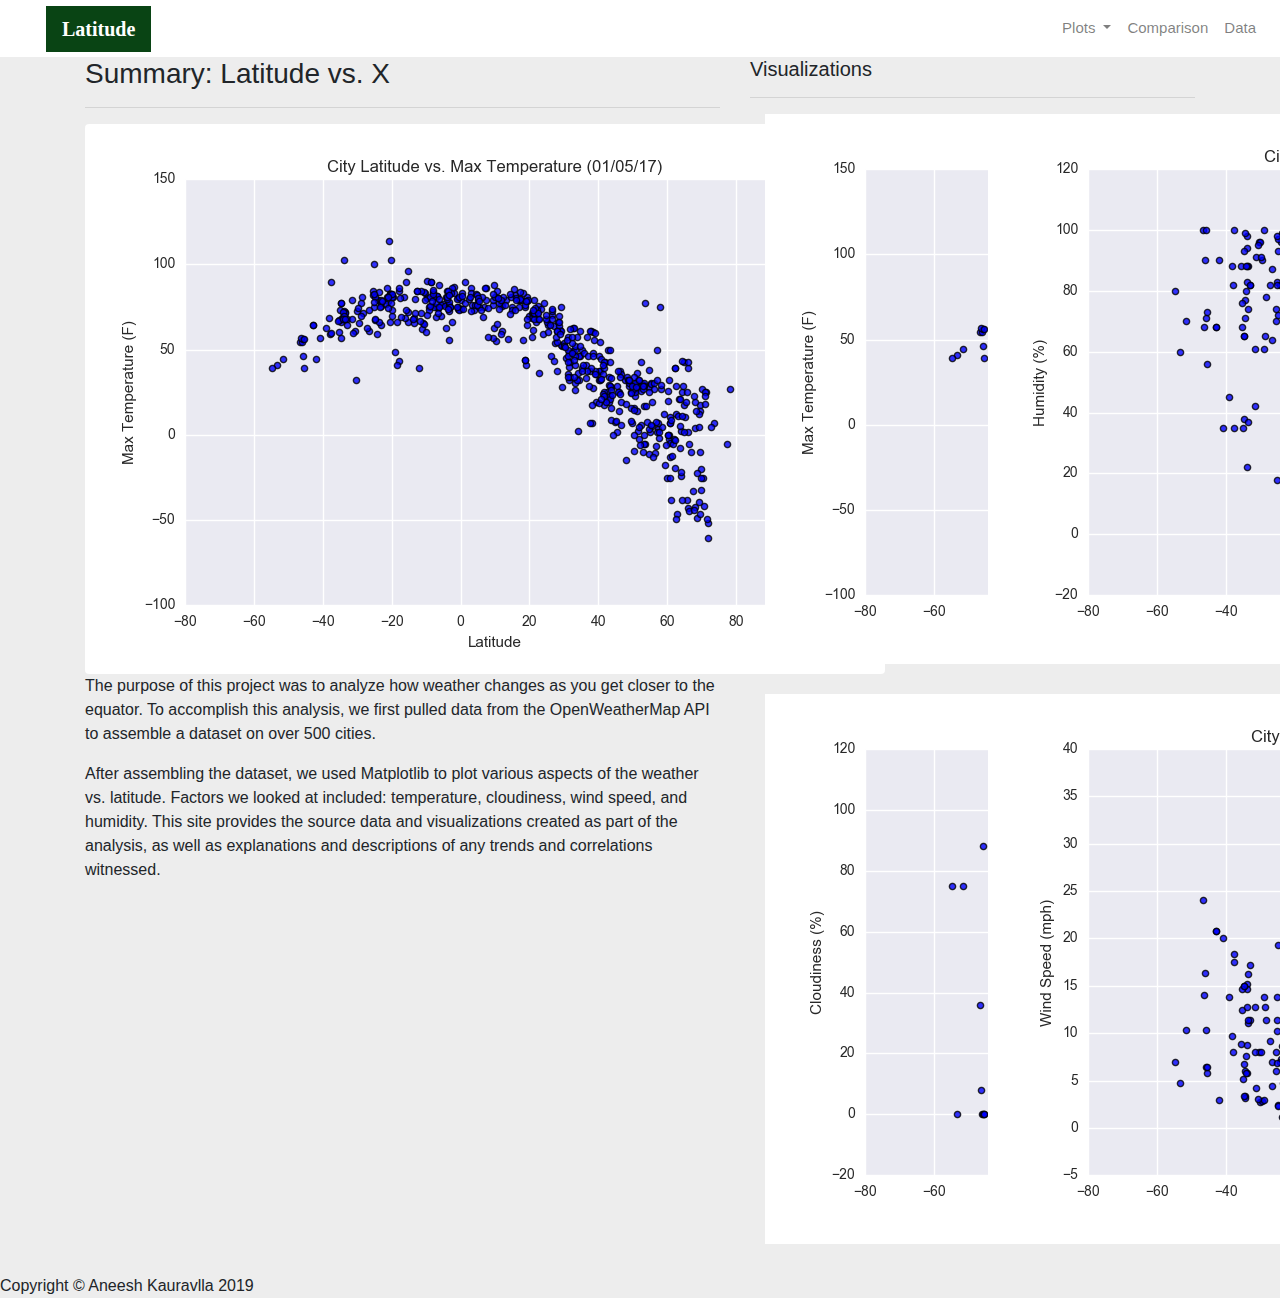
<file: index.html>
<!DOCTYPE html>
<html>

<head>
  <meta charset="utf-8" />
  <meta http-equiv="X-UA-Compatible" content="IE=edge">
  <title>Bootstrap Visualization Dashboard</title>
  <meta name="viewport" content="width=device-width, initial-scale=1">

  <!-- Bootstrap & CSS Links -->
  <link rel="stylesheet" href="https://maxcdn.bootstrapcdn.com/bootstrap/4.0.0/css/bootstrap.min.css" integrity="sha384-Gn5384xqQ1aoWXA+058RXPxPg6fy4IWvTNh0E263XmFcJlSAwiGgFAW/dAiS6JXm"
    crossorigin="anonymous">

  <link rel="stylesheet" type="text/css" href="style.css">

</head>

<body>
  <!-- Nav -->
  <div class="navigation">
    <nav class="navbar navbar-expand-lg navbar-light">
      <a class="navbar-brand" style="background-color: #094414;" href="index.html">Latitude</a>
      <button class="navbar-toggler  border border-white" type="button" data-toggle="collapse" data-target="#navbarNavDropdown"
        aria-controls="navbarNavDropdown" aria-expanded="false" aria-label="Toggle navigation">
        <span class="navbar-toggler-icon"></span>
      </button>
      <div class="collapse navbar-collapse" id="navbarNavDropdown">
        <ul class="navbar-nav ml-auto">
          <li class="nav-item dropdown">
            <a class="nav-link dropdown-toggle" href="#" id="navbarDropdownMenuLink" data-toggle="dropdown"
              aria-haspopup="true" aria-expanded="false">
              Plots
            </a>
            <div class="dropdown-menu" aria-labelledby="navbarDropdownMenuLink">
              <a class="dropdown-item" href="Max_temp.html">Max Temperature</a>
              <a class="dropdown-item" href="humidity.html">Humidity</a>
              <a class="dropdown-item" href="cloudiness.html">Cloudiness</a>
              <a class="dropdown-item" href="wind_speed.html">Wind Speed</a>
            </div>
          </li>
          <li class="nav-item">
            <a class="nav-link" href="comparisons.html">Comparison</a>
          </li>
          <li class="nav-item">
            <a class="nav-link" href="data.html">Data</a>
          </li>

        </ul>
      </div>
    </nav>
  </div>
  <!-- Content Section -->
  <div class="container">
    <div class="row">
      <div class="col-lg-7 col-md-12">
        <!-- Left box  -->
        <div class="box">
          <h3 class="title">Summary: Latitude vs. X</h3>
          <hr>
          <img src="Resources/assets/images/Fig1.png" class="vizualization rounded float-left" alt="Max Temperature Graph">
          <p>The purpose of this project was to analyze how weather changes as you get closer to the equator. To
            accomplish this analysis, we first pulled data from the OpenWeatherMap API to assemble a dataset on over
            500 cities.</p>
          <p>After assembling the dataset, we used Matplotlib to plot various aspects of the weather vs. latitude.
            Factors we looked at included: temperature, cloudiness, wind speed, and humidity. This site provides the
            source data and visualizations created as part of the analysis, as well as explanations and descriptions of
            any trends and correlations witnessed.</p>
        </div>
      </div>
      <div class="col-lg-5 col-md-12">
        <!-- Right Box -->
        <div class="box">
          <h5 class="title">Visualizations</h5>
          <hr>


          <div class="container">
            <div class="row" style="padding-bottom: 30px;">
              <div class="col-6">
                <a href="max_temperature.html">
                  <img class="panel" src="Resources/assets/images/Fig1.png" alt="Max Temperature Image">
                </a>
              </div>
              <div class="col-6">
                <a href="humidity.html">
                  <img class="panel" src="Resources/assets/images/Fig2.png" alt="Humidity Graph">
                </a>
              </div>
            </div>

            <div class="row" style="padding-bottom: 30px;">
              <div class="col-6">
                <a href="cloudiness.html">
                  <img class="panel" src="Resources/assets/images/Fig3.png" alt="Cloudiness Graph">
                </a>
              </div>
              <div class="col-6">
                <a href="wind_speed.html">
                  <img class="panel" src="Resources/assets/images/Fig4.png" alt="Wind Speed Graph">
                </a>
              </div>


            </div>
          </div>


        </div>
      </div>
    </div>
  </div>
  <!-- Footer -->
  <footer>
    <div class="footer">Copyright &copy; Aneesh Kauravlla 2019</div>
  </footer>

  <!-- Bootstrap JS Links -->
  <script src="https://code.jquery.com/jquery-3.2.1.slim.min.js" integrity="sha384-KJ3o2DKtIkvYIK3UENzmM7KCkRr/rE9/Qpg6aAZGJwFDMVNA/GpGFF93hXpG5KkN"
    crossorigin="anonymous"></script>
  <script src="https://cdnjs.cloudflare.com/ajax/libs/popper.js/1.12.9/umd/popper.min.js" integrity="sha384-ApNbgh9B+Y1QKtv3Rn7W3mgPxhU9K/ScQsAP7hUibX39j7fakFPskvXusvfa0b4Q"
    crossorigin="anonymous"></script>
  <script src="https://maxcdn.bootstrapcdn.com/bootstrap/4.0.0/js/bootstrap.min.js" integrity="sha384-JZR6Spejh4U02d8jOt6vLEHfe/JQGiRRSQQxSfFWpi1MquVdAyjUar5+76PVCmYl"
    crossorigin="anonymous"></script>

</body>

</html>
</file>
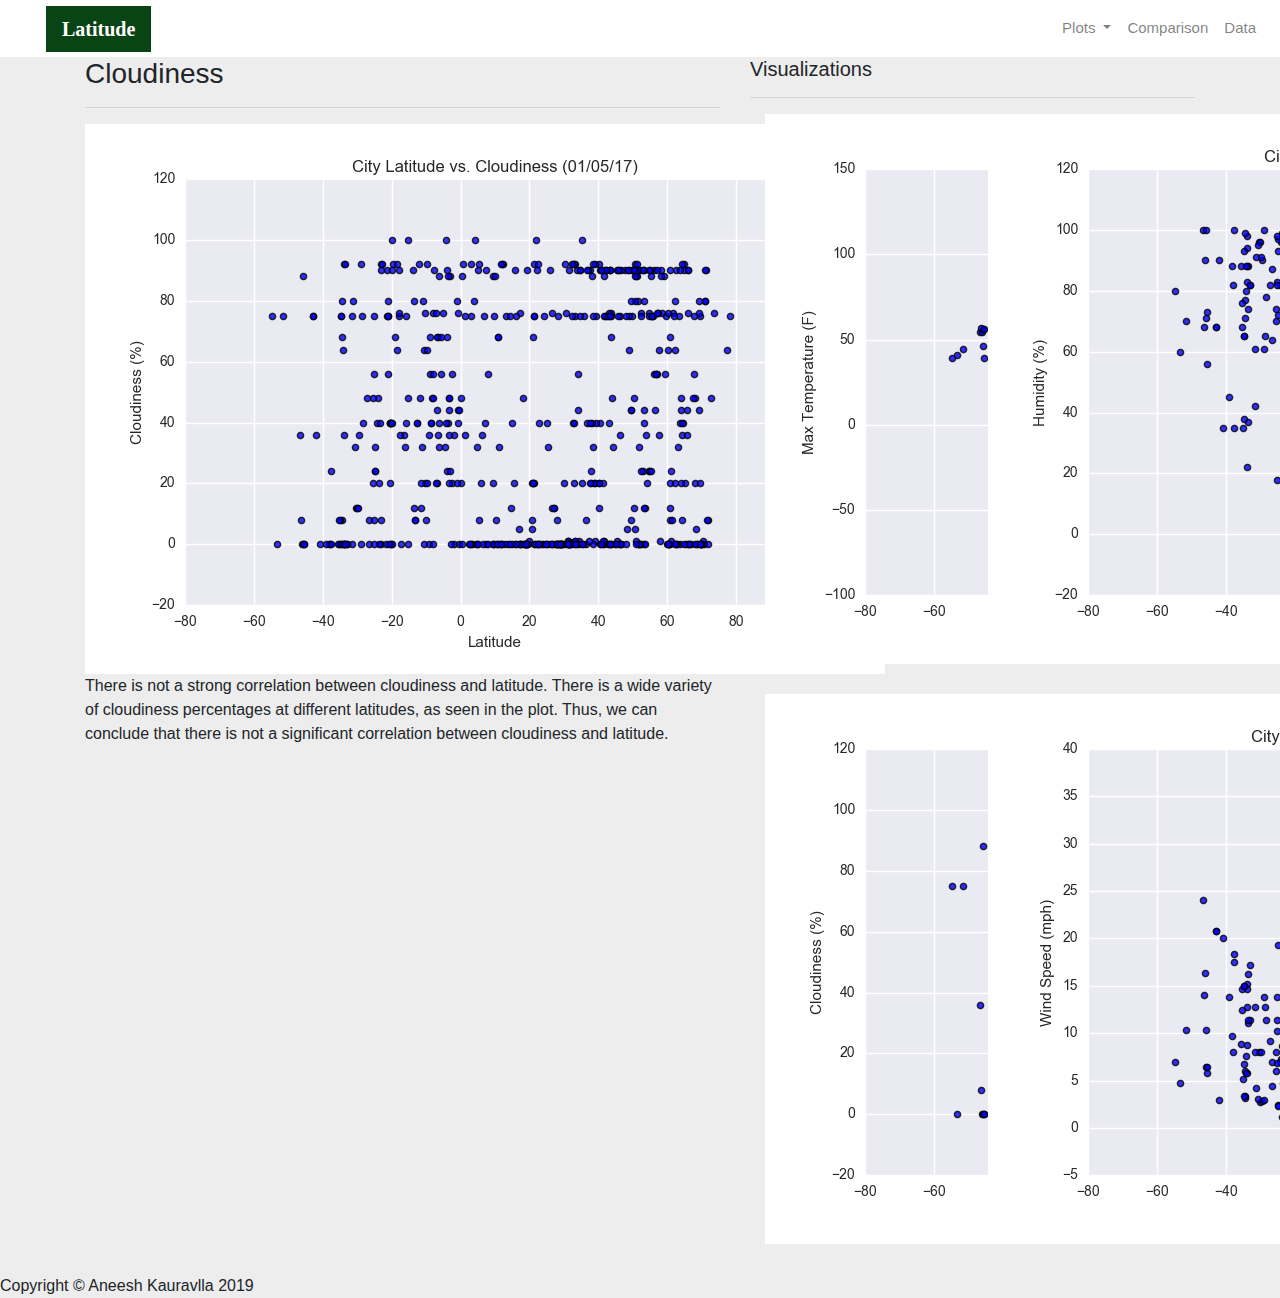
<file: cloudiness.html>
<!DOCTYPE html>
<html>

<head>
  <meta charset="utf-8" />
  <meta http-equiv="X-UA-Compatible" content="IE=edge">
  <title>Bootstrap Visualization Dashboard</title>
  <meta name="viewport" content="width=device-width, initial-scale=1">

  <!-- Bootstrap & CSS Links -->
  <link rel="stylesheet" href="https://maxcdn.bootstrapcdn.com/bootstrap/4.0.0/css/bootstrap.min.css" integrity="sha384-Gn5384xqQ1aoWXA+058RXPxPg6fy4IWvTNh0E263XmFcJlSAwiGgFAW/dAiS6JXm"
    crossorigin="anonymous">

  <link rel="stylesheet" type="text/css" href="style.css">

</head>

<body>
  <!-- Nav-->
  <div class="navigation">
    <nav class="navbar navbar-expand-lg navbar-light">
      <a class="navbar-brand" style="background-color: #094414;" href="index.html">Latitude</a>
      <button class="navbar-toggler border border-white" type="button" data-toggle="collapse" data-target="#navbarNavDropdown"
        aria-controls="navbarNavDropdown" aria-expanded="false" aria-label="Toggle navigation">
        <span class="navbar-toggler-icon"></span>
      </button>
      <div class="collapse navbar-collapse" id="navbarNavDropdown">
        <ul class="navbar-nav ml-auto">
          <li class="nav-item dropdown">
            <a class="nav-link dropdown-toggle" href="#" id="navbarDropdownMenuLink" data-toggle="dropdown"
              aria-haspopup="true" aria-expanded="false">
              Plots
            </a>
            <div class="dropdown-menu" aria-labelledby="navbarDropdownMenuLink">
              <a class="dropdown-item" href="Max_temp.html">Max Temperature</a>
              <a class="dropdown-item" href="humidity.html">Humidity</a>
              <a class="dropdown-item active" href="cloudiness.html">Cloudiness</a>
              <a class="dropdown-item" href="wind_speed.html">Wind Speed</a>
            </div>
          </li>
          <li class="nav-item">
            <a class="nav-link" href="comparisons.html">Comparison</a>
          </li>
          <li class="nav-item">
            <a class="nav-link" href="data.html">Data</a>
          </li>

        </ul>
      </div>
    </nav>
  </div>
  <!-- Content -->
  <div class="container">
    <div class="row">
      <div class="col-lg-7 col-md-12">
        <!-- Left box  -->
        <div class="box">
          <h3 class="title">Cloudiness</h3>
          <hr>
          <img src="Resources/assets/images/Fig3.png" alt="Cloudines Graph">
          <p>There is not a strong correlation between cloudiness and latitude. There is a wide variety of
            cloudiness percentages at different latitudes, as seen in the plot. Thus, we can conclude that there is not a significant
            correlation between cloudiness and latitude.</p>
        </div>
      </div>
      <div class="col-lg-5 col-md-12">
        <!-- Right Box -->
        <div class="box">
          <h5 class="title">Visualizations</h5>
          <hr>


          <div class="container">
            <div class="row" style="padding-bottom: 30px;">
              <div class="col-6">
                <a href="Max_temp.html">
                  <img class="panel" src="Resources/assets/images/Fig1.png" alt="Max Temperature Image">
                </a>
              </div>
              <div class="col-6">
                <a href="humidity.html">
                  <img class="panel" src="Resources/assets/images/Fig2.png" alt="Humidity Graph">
                </a>
              </div>
            </div>

            <div class="row" style="padding-bottom: 30px;">
              <div class="col-6">
                <a href="cloudiness.html">
                  <img class="panel active" src="Resources/assets/images/Fig3.png" alt="Cloudiness Graph">
                </a>
              </div>
              <div class="col-6">
                <a href="wind_speed.html">
                  <img class="panel" src="Resources/assets/images/Fig4.png" alt="Wind Speed Graph">
                </a>
              </div>


            </div>
          </div>


        </div>
      </div>
    </div>
  </div>
  <!-- Footer -->
  <footer>
    <div class="footer">Copyright &copy; Aneesh Kauravlla 2019</div>
  </footer>

  <!-- Bootstrap JS Link's -->
  <script src="https://code.jquery.com/jquery-3.2.1.slim.min.js" integrity="sha384-KJ3o2DKtIkvYIK3UENzmM7KCkRr/rE9/Qpg6aAZGJwFDMVNA/GpGFF93hXpG5KkN"
    crossorigin="anonymous"></script>
  <script src="https://cdnjs.cloudflare.com/ajax/libs/popper.js/1.12.9/umd/popper.min.js" integrity="sha384-ApNbgh9B+Y1QKtv3Rn7W3mgPxhU9K/ScQsAP7hUibX39j7fakFPskvXusvfa0b4Q"
    crossorigin="anonymous"></script>
  <script src="https://maxcdn.bootstrapcdn.com/bootstrap/4.0.0/js/bootstrap.min.js" integrity="sha384-JZR6Spejh4U02d8jOt6vLEHfe/JQGiRRSQQxSfFWpi1MquVdAyjUar5+76PVCmYl"
    crossorigin="anonymous"></script>

</body>

</html>
</file>
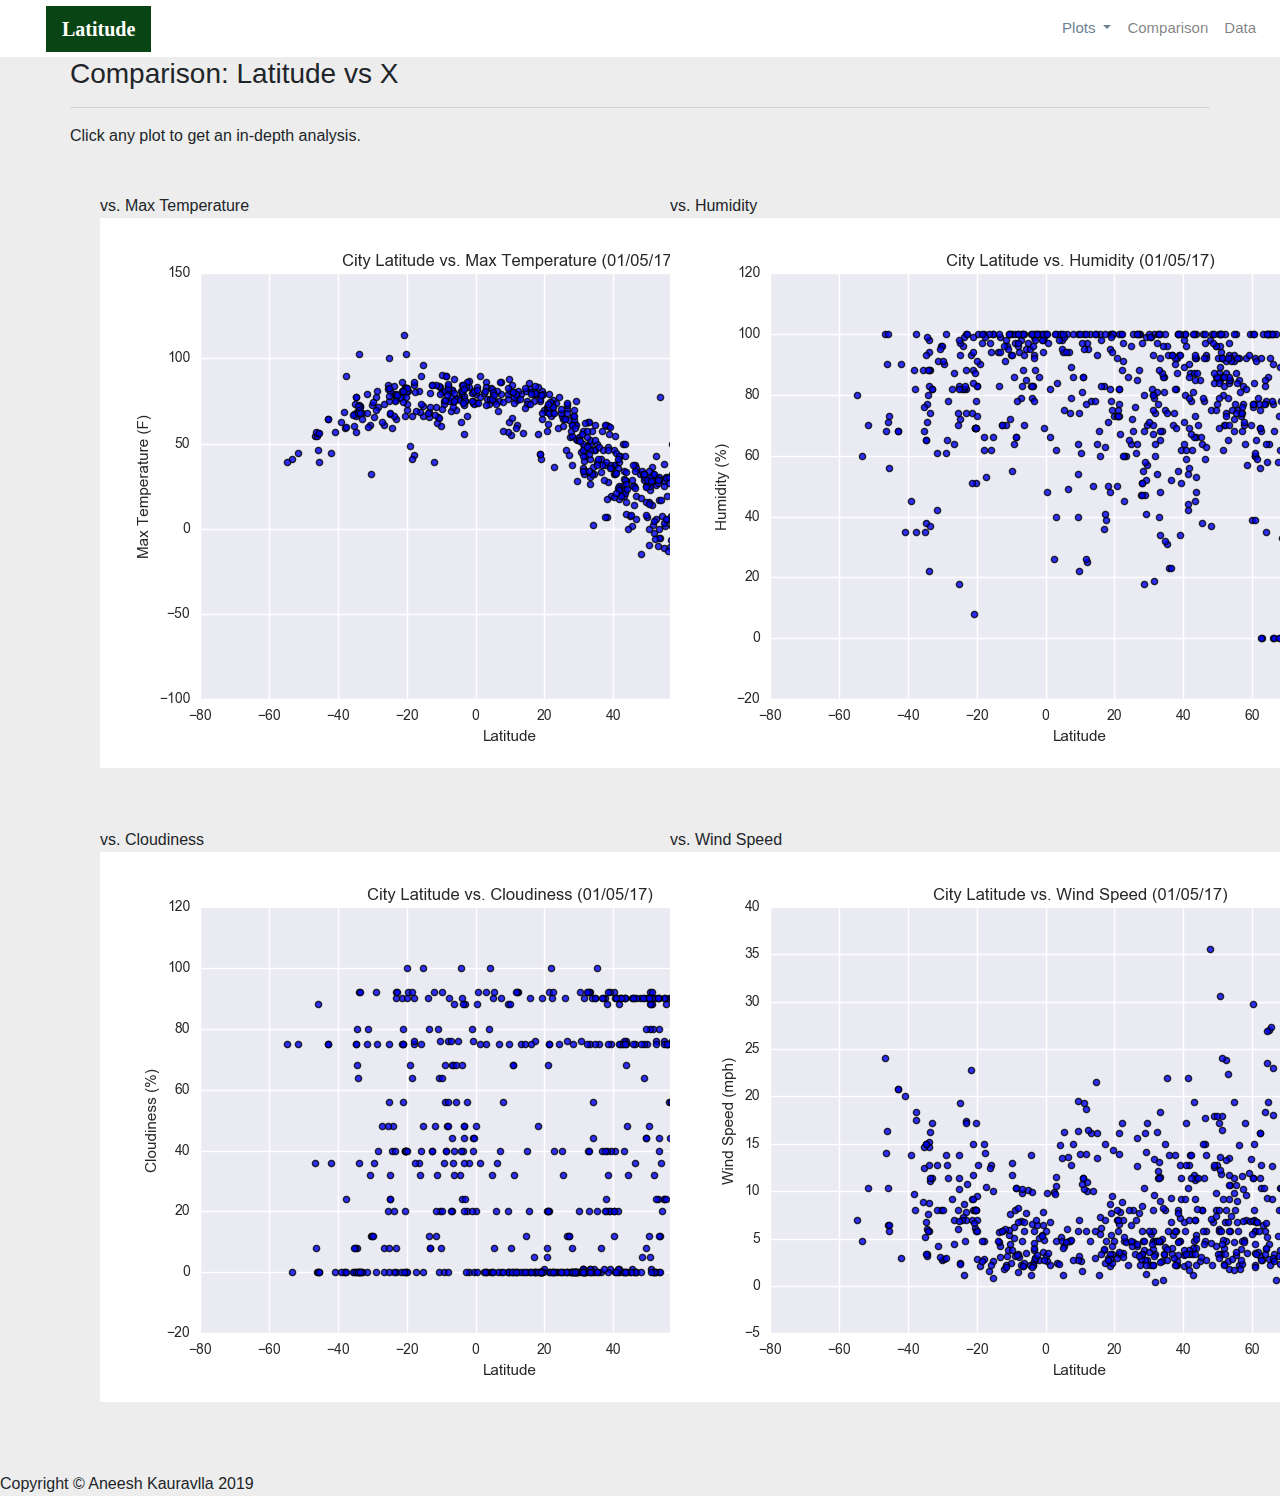
<file: comparisons.html>
<!DOCTYPE html>
<html>

<head>
  <meta charset="utf-8" />
  <meta http-equiv="X-UA-Compatible" content="IE=edge">
  <title>Bootstrap Visualization Dashboard</title>
  <meta name="viewport" content="width=device-width, initial-scale=1">

  <!-- Bootstrap & CSS Links -->
  <link rel="stylesheet" href="https://maxcdn.bootstrapcdn.com/bootstrap/4.0.0/css/bootstrap.min.css" integrity="sha384-Gn5384xqQ1aoWXA+058RXPxPg6fy4IWvTNh0E263XmFcJlSAwiGgFAW/dAiS6JXm"
    crossorigin="anonymous">
    
  <link rel="stylesheet" type="text/css" href="style.css">

</head>

<body>
  <!-- Nav -->
  <div class="navigation">
    <nav class="navbar navbar-expand-lg navbar-light">
      <a class="navbar-brand" style="background-color: #094414;" href="index.html">Latitude</a>
      <button class="navbar-toggler  border border-white" type="button" data-toggle="collapse" data-target="#navbarNavDropdown"
        aria-controls="navbarNavDropdown" aria-expanded="false" aria-label="Toggle navigation">
        <span class="navbar-toggler-icon"></span>
      </button>
      <div class="collapse navbar-collapse" id="navbarNavDropdown">
        <ul class="navbar-nav ml-auto">
          <li class="nav-item dropdown">
            <a class="nav-link dropdown-toggle" href="#" id="navbarDropdownMenuLink" data-toggle="dropdown"
              aria-haspopup="true" aria-expanded="false" style="color: #6D8092">
              Plots
            </a>
            <div class="dropdown-menu" aria-labelledby="navbarDropdownMenuLink">
              <a class="dropdown-item" href="Max_temp.html">Max Temperature</a>
              <a class="dropdown-item" href="humidity.html">Humidity</a>
              <a class="dropdown-item" href="cloudiness.html">Cloudiness</a>
              <a class="dropdown-item" href="wind_speed.html">Wind Speed</a>
            </div>
          </li>
          <li class="nav-item">
            <a class="nav-link" href="comparisons.html">Comparison</a>
          </li>
          <li class="nav-item">
            <a class="nav-link" href="data.html">Data</a>
          </li>

        </ul>
      </div>
    </nav>
  </div>
  <!-- Content -->
  <div class="container">
    <div class="row">
      <div>
        <!-- box  -->
        <div class="box">
          <h3 class="title">Comparison: Latitude vs X</h3>
          <hr>
          <p>Click any plot to get an in-depth analysis.</p>
          <div class="container" style="padding-bottom: 40px;">
            <div class="row">
              <div class="col-lg-6" style="padding: 30px;">
                <div class="title">vs. Max Temperature</div>
                <a href="Max_temp.html">
                  <img class="panel" src="Resources/assets/images/Fig1.png" alt="Max Temperature Image">
                </a>
              </div>
              <div class="col-lg-6" style="padding: 30px;">
                <div class="title">vs. Humidity</div>
                <a href="humidity.html">
                  <img class="panel" src="Resources/assets/images/Fig2.png" alt="Humidity Graph">
                </a>
              </div>
            </div>

            <div class="row">
              <div class="col-lg-6" style="padding: 30px;">
                <div class="title">vs. Cloudiness</div>
                <a href="cloudiness.html">
                  <img class="panel" src="Resources/assets/images/Fig3.png" alt="Cloudiness Graph">
                </a>

              </div>
              <div class="col-lg-6" style="padding: 30px;">
                <div class="title">vs. Wind Speed</div>
                <a href="wind_speed.html">
                  <img class="panel" src="Resources/assets/images/Fig4.png" alt="Wind Speed Graph">
                </a>
              </div>
            </div>
          </div>
        </div>
      </div>
    </div>
  </div>

  <!-- Footer -->
  <footer>
    <div class="footer">Copyright &copy; Aneesh Kauravlla 2019</div>
  </footer>

  <!-- Bootstrap JS Links -->
  <script src="https://code.jquery.com/jquery-3.2.1.slim.min.js" integrity="sha384-KJ3o2DKtIkvYIK3UENzmM7KCkRr/rE9/Qpg6aAZGJwFDMVNA/GpGFF93hXpG5KkN"
    crossorigin="anonymous"></script>
  <script src="https://cdnjs.cloudflare.com/ajax/libs/popper.js/1.12.9/umd/popper.min.js" integrity="sha384-ApNbgh9B+Y1QKtv3Rn7W3mgPxhU9K/ScQsAP7hUibX39j7fakFPskvXusvfa0b4Q"
    crossorigin="anonymous"></script>
  <script src="https://maxcdn.bootstrapcdn.com/bootstrap/4.0.0/js/bootstrap.min.js" integrity="sha384-JZR6Spejh4U02d8jOt6vLEHfe/JQGiRRSQQxSfFWpi1MquVdAyjUar5+76PVCmYl"
    crossorigin="anonymous"></script>

</body>

</html>
</file>
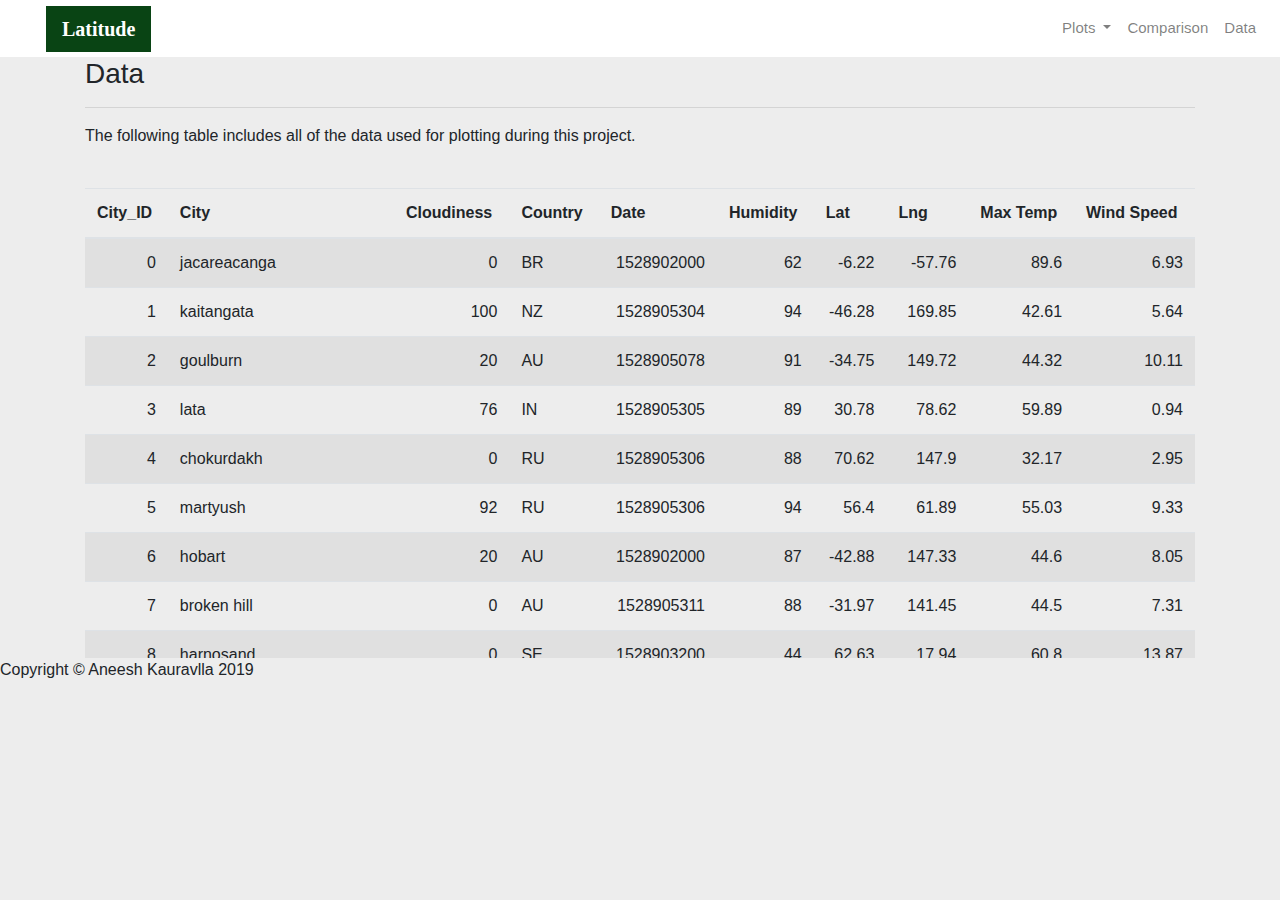
<file: data.html>
<!DOCTYPE html>
<html>

<head>
  <meta charset="utf-8" />
  <meta http-equiv="X-UA-Compatible" content="IE=edge">
  <title>Bootstrap Visualization Dashboard</title>
  <meta name="viewport" content="width=device-width, initial-scale=1">

  <!-- Bootstrap & CSS Links -->
  <link rel="stylesheet" href="https://maxcdn.bootstrapcdn.com/bootstrap/4.0.0/css/bootstrap.min.css" integrity="sha384-Gn5384xqQ1aoWXA+058RXPxPg6fy4IWvTNh0E263XmFcJlSAwiGgFAW/dAiS6JXm"
    crossorigin="anonymous">

  <link rel="stylesheet" type="text/css" href="style.css">

</head>

<body>
  <!-- Nav -->
  <div class="navigation">
    <nav class="navbar navbar-expand-lg navbar-light">
      <a class="navbar-brand" style="background-color: #094414;" href="index.html">Latitude</a>
      <button class="navbar-toggler border border-white" type="button" data-toggle="collapse" data-target="#navbarNavDropdown"
        aria-controls="navbarNavDropdown" aria-expanded="false" aria-label="Toggle navigation">
        <span class="navbar-toggler-icon"></span>
      </button>
      <div class="collapse navbar-collapse" id="navbarNavDropdown">
        <ul class="navbar-nav ml-auto">
          <li class="nav-item dropdown">
            <a class="nav-link dropdown-toggle" href="#" id="navbarDropdownMenuLink" data-toggle="dropdown"
              aria-haspopup="true" aria-expanded="false">
              Plots
            </a>
            <div class="dropdown-menu" aria-labelledby="navbarDropdownMenuLink">
              <a class="dropdown-item" href="Max_temp.html">Max Temperature</a>
              <a class="dropdown-item" href="humidity.html">Humidity</a>
              <a class="dropdown-item" href="cloudiness.html">Cloudiness</a>
              <a class="dropdown-item" href="wind_speed.html">Wind Speed</a>
            </div>
          </li>
          <li class="nav-item">
            <a class="nav-link" href="comparisons.html">Comparison</a>
          </li>
          <li class="nav-item">
            <a class="nav-link" href="data.html">Data</a>
          </li>

        </ul>
      </div>
    </nav>
  </div>
  <!-- Content -->
  <div class="container">
    <div class="box">
      <h3 class="title">Data</h3>
      <hr>
      <p>The following table includes all of the data used for plotting during this project.</p>
      <br>
      <div class="table-responsive" style="overflow-x:auto; overflow-y:auto; max-height:470px; max-width: auto;">
        <table class="table table-striped">
          <thead>
            <tr>
              <th title="Field #1">City_ID</th>
              <th title="Field #2">City</th>
              <th title="Field #3">Cloudiness</th>
              <th title="Field #4">Country</th>
              <th title="Field #5">Date</th>
              <th title="Field #6">Humidity</th>
              <th title="Field #7">Lat</th>
              <th title="Field #8">Lng</th>
              <th title="Field #9">Max Temp</th>
              <th title="Field #10">Wind Speed</th>
            </tr>
          </thead>
          <tbody>
            <tr>
              <td align="right">0</td>
              <td>jacareacanga</td>
              <td align="right">0</td>
              <td>BR</td>
              <td align="right">1528902000</td>
              <td align="right">62</td>
              <td align="right">-6.22</td>
              <td align="right">-57.76</td>
              <td align="right">89.6</td>
              <td align="right">6.93</td>
            </tr>
            <tr>
              <td align="right">1</td>
              <td>kaitangata</td>
              <td align="right">100</td>
              <td>NZ</td>
              <td align="right">1528905304</td>
              <td align="right">94</td>
              <td align="right">-46.28</td>
              <td align="right">169.85</td>
              <td align="right">42.61</td>
              <td align="right">5.64</td>
            </tr>
            <tr>
              <td align="right">2</td>
              <td>goulburn</td>
              <td align="right">20</td>
              <td>AU</td>
              <td align="right">1528905078</td>
              <td align="right">91</td>
              <td align="right">-34.75</td>
              <td align="right">149.72</td>
              <td align="right">44.32</td>
              <td align="right">10.11</td>
            </tr>
            <tr>
              <td align="right">3</td>
              <td>lata</td>
              <td align="right">76</td>
              <td>IN</td>
              <td align="right">1528905305</td>
              <td align="right">89</td>
              <td align="right">30.78</td>
              <td align="right">78.62</td>
              <td align="right">59.89</td>
              <td align="right">0.94</td>
            </tr>
            <tr>
              <td align="right">4</td>
              <td>chokurdakh</td>
              <td align="right">0</td>
              <td>RU</td>
              <td align="right">1528905306</td>
              <td align="right">88</td>
              <td align="right">70.62</td>
              <td align="right">147.9</td>
              <td align="right">32.17</td>
              <td align="right">2.95</td>
            </tr>
            <tr>
              <td align="right">5</td>
              <td>martyush</td>
              <td align="right">92</td>
              <td>RU</td>
              <td align="right">1528905306</td>
              <td align="right">94</td>
              <td align="right">56.4</td>
              <td align="right">61.89</td>
              <td align="right">55.03</td>
              <td align="right">9.33</td>
            </tr>
            <tr>
              <td align="right">6</td>
              <td>hobart</td>
              <td align="right">20</td>
              <td>AU</td>
              <td align="right">1528902000</td>
              <td align="right">87</td>
              <td align="right">-42.88</td>
              <td align="right">147.33</td>
              <td align="right">44.6</td>
              <td align="right">8.05</td>
            </tr>
            <tr>
              <td align="right">7</td>
              <td>broken hill</td>
              <td align="right">0</td>
              <td>AU</td>
              <td align="right">1528905311</td>
              <td align="right">88</td>
              <td align="right">-31.97</td>
              <td align="right">141.45</td>
              <td align="right">44.5</td>
              <td align="right">7.31</td>
            </tr>
            <tr>
              <td align="right">8</td>
              <td>harnosand</td>
              <td align="right">0</td>
              <td>SE</td>
              <td align="right">1528903200</td>
              <td align="right">44</td>
              <td align="right">62.63</td>
              <td align="right">17.94</td>
              <td align="right">60.8</td>
              <td align="right">13.87</td>
            </tr>
            <tr>
              <td align="right">9</td>
              <td>tuatapere</td>
              <td align="right">0</td>
              <td>NZ</td>
              <td align="right">1528905312</td>
              <td align="right">100</td>
              <td align="right">-46.13</td>
              <td align="right">167.69</td>
              <td align="right">38.92</td>
              <td align="right">3.4</td>
            </tr>
            <tr>
              <td align="right">10</td>
              <td>puerto ayora</td>
              <td align="right">90</td>
              <td>EC</td>
              <td align="right">1528902000</td>
              <td align="right">69</td>
              <td align="right">-0.74</td>
              <td align="right">-90.35</td>
              <td align="right">77.0</td>
              <td align="right">13.87</td>
            </tr>
            <tr>
              <td align="right">11</td>
              <td>havre-saint-pierre</td>
              <td align="right">75</td>
              <td>CA</td>
              <td align="right">1528902000</td>
              <td align="right">58</td>
              <td align="right">50.23</td>
              <td align="right">-63.6</td>
              <td align="right">53.6</td>
              <td align="right">19.46</td>
            </tr>
            <tr>
              <td align="right">12</td>
              <td>punta arenas</td>
              <td align="right">0</td>
              <td>CL</td>
              <td align="right">1528902000</td>
              <td align="right">100</td>
              <td align="right">-53.16</td>
              <td align="right">-70.91</td>
              <td align="right">35.6</td>
              <td align="right">9.17</td>
            </tr>
            <tr>
              <td align="right">13</td>
              <td>tasiilaq</td>
              <td align="right">75</td>
              <td>GL</td>
              <td align="right">1528901400</td>
              <td align="right">60</td>
              <td align="right">65.61</td>
              <td align="right">-37.64</td>
              <td align="right">39.2</td>
              <td align="right">2.24</td>
            </tr>
            <tr>
              <td align="right">14</td>
              <td>chapais</td>
              <td align="right">40</td>
              <td>CA</td>
              <td align="right">1528902000</td>
              <td align="right">38</td>
              <td align="right">49.78</td>
              <td align="right">-74.86</td>
              <td align="right">59.0</td>
              <td align="right">10.29</td>
            </tr>
            <tr>
              <td align="right">15</td>
              <td>avarua</td>
              <td align="right">40</td>
              <td>CK</td>
              <td align="right">1528902000</td>
              <td align="right">56</td>
              <td align="right">-21.21</td>
              <td align="right">-159.78</td>
              <td align="right">73.4</td>
              <td align="right">10.29</td>
            </tr>
            <tr>
              <td align="right">16</td>
              <td>hofn</td>
              <td align="right">75</td>
              <td>IS</td>
              <td align="right">1528902000</td>
              <td align="right">87</td>
              <td align="right">64.25</td>
              <td align="right">-15.21</td>
              <td align="right">51.8</td>
              <td align="right">8.05</td>
            </tr>
            <tr>
              <td align="right">17</td>
              <td>yukamenskoye</td>
              <td align="right">92</td>
              <td>RU</td>
              <td align="right">1528905315</td>
              <td align="right">98</td>
              <td align="right">57.89</td>
              <td align="right">52.24</td>
              <td align="right">56.65</td>
              <td align="right">10.22</td>
            </tr>
            <tr>
              <td align="right">18</td>
              <td>khandbari</td>
              <td align="right">80</td>
              <td>NP</td>
              <td align="right">1528905315</td>
              <td align="right">67</td>
              <td align="right">27.38</td>
              <td align="right">87.21</td>
              <td align="right">44.59</td>
              <td align="right">1.39</td>
            </tr>
            <tr>
              <td align="right">19</td>
              <td>bethel</td>
              <td align="right">1</td>
              <td>US</td>
              <td align="right">1528901580</td>
              <td align="right">93</td>
              <td align="right">60.79</td>
              <td align="right">-161.76</td>
              <td align="right">44.6</td>
              <td align="right">8.05</td>
            </tr>
            <tr>
              <td align="right">20</td>
              <td>ushuaia</td>
              <td align="right">75</td>
              <td>AR</td>
              <td align="right">1528902000</td>
              <td align="right">64</td>
              <td align="right">-54.81</td>
              <td align="right">-68.31</td>
              <td align="right">41.0</td>
              <td align="right">3.36</td>
            </tr>
            <tr>
              <td align="right">21</td>
              <td>east london</td>
              <td align="right">0</td>
              <td>ZA</td>
              <td align="right">1528902000</td>
              <td align="right">37</td>
              <td align="right">-33.02</td>
              <td align="right">27.91</td>
              <td align="right">69.8</td>
              <td align="right">5.82</td>
            </tr>
            <tr>
              <td align="right">22</td>
              <td>bluff</td>
              <td align="right">76</td>
              <td>AU</td>
              <td align="right">1528905321</td>
              <td align="right">76</td>
              <td align="right">-23.58</td>
              <td align="right">149.07</td>
              <td align="right">61.96</td>
              <td align="right">4.74</td>
            </tr>
            <tr>
              <td align="right">23</td>
              <td>mount isa</td>
              <td align="right">75</td>
              <td>AU</td>
              <td align="right">1528902000</td>
              <td align="right">100</td>
              <td align="right">-20.73</td>
              <td align="right">139.49</td>
              <td align="right">64.4</td>
              <td align="right">3.29</td>
            </tr>
            <tr>
              <td align="right">24</td>
              <td>pevek</td>
              <td align="right">0</td>
              <td>RU</td>
              <td align="right">1528905321</td>
              <td align="right">71</td>
              <td align="right">69.7</td>
              <td align="right">170.27</td>
              <td align="right">36.94</td>
              <td align="right">6.98</td>
            </tr>
            <tr>
              <td align="right">25</td>
              <td>gao</td>
              <td align="right">24</td>
              <td>ML</td>
              <td align="right">1528905321</td>
              <td align="right">16</td>
              <td align="right">16.28</td>
              <td align="right">-0.04</td>
              <td align="right">110.02</td>
              <td align="right">4.97</td>
            </tr>
            <tr>
              <td align="right">26</td>
              <td>cabo san lucas</td>
              <td align="right">75</td>
              <td>MX</td>
              <td align="right">1528901160</td>
              <td align="right">74</td>
              <td align="right">22.89</td>
              <td align="right">-109.91</td>
              <td align="right">84.2</td>
              <td align="right">10.29</td>
            </tr>
            <tr>
              <td align="right">27</td>
              <td>sao filipe</td>
              <td align="right">0</td>
              <td>CV</td>
              <td align="right">1528905323</td>
              <td align="right">88</td>
              <td align="right">14.9</td>
              <td align="right">-24.5</td>
              <td align="right">75.73</td>
              <td align="right">13.02</td>
            </tr>
            <tr>
              <td align="right">28</td>
              <td>tiksi</td>
              <td align="right">44</td>
              <td>RU</td>
              <td align="right">1528905298</td>
              <td align="right">58</td>
              <td align="right">71.64</td>
              <td align="right">128.87</td>
              <td align="right">57.73</td>
              <td align="right">10.11</td>
            </tr>
            <tr>
              <td align="right">29</td>
              <td>busselton</td>
              <td align="right">92</td>
              <td>AU</td>
              <td align="right">1528905323</td>
              <td align="right">100</td>
              <td align="right">-33.64</td>
              <td align="right">115.35</td>
              <td align="right">60.43</td>
              <td align="right">10.56</td>
            </tr>
            <tr>
              <td align="right">30</td>
              <td>alofi</td>
              <td align="right">76</td>
              <td>NU</td>
              <td align="right">1528902000</td>
              <td align="right">88</td>
              <td align="right">-19.06</td>
              <td align="right">-169.92</td>
              <td align="right">71.6</td>
              <td align="right">3.36</td>
            </tr>
            <tr>
              <td align="right">31</td>
              <td>ola</td>
              <td align="right">75</td>
              <td>RU</td>
              <td align="right">1528902000</td>
              <td align="right">100</td>
              <td align="right">59.58</td>
              <td align="right">151.3</td>
              <td align="right">42.8</td>
              <td align="right">7.76</td>
            </tr>
            <tr>
              <td align="right">32</td>
              <td>atar</td>
              <td align="right">20</td>
              <td>MR</td>
              <td align="right">1528902000</td>
              <td align="right">19</td>
              <td align="right">20.52</td>
              <td align="right">-13.05</td>
              <td align="right">91.4</td>
              <td align="right">9.17</td>
            </tr>
            <tr>
              <td align="right">33</td>
              <td>rikitea</td>
              <td align="right">0</td>
              <td>PF</td>
              <td align="right">1528905325</td>
              <td align="right">100</td>
              <td align="right">-23.12</td>
              <td align="right">-134.97</td>
              <td align="right">73.57</td>
              <td align="right">8.66</td>
            </tr>
            <tr>
              <td align="right">34</td>
              <td>hermanus</td>
              <td align="right">0</td>
              <td>ZA</td>
              <td align="right">1528905325</td>
              <td align="right">24</td>
              <td align="right">-34.42</td>
              <td align="right">19.24</td>
              <td align="right">77.17</td>
              <td align="right">8.66</td>
            </tr>
            <tr>
              <td align="right">35</td>
              <td>ponta delgada</td>
              <td align="right">75</td>
              <td>PT</td>
              <td align="right">1528903800</td>
              <td align="right">88</td>
              <td align="right">37.73</td>
              <td align="right">-25.67</td>
              <td align="right">71.6</td>
              <td align="right">12.75</td>
            </tr>
            <tr>
              <td align="right">36</td>
              <td>bambari</td>
              <td align="right">24</td>
              <td>CF</td>
              <td align="right">1528905326</td>
              <td align="right">84</td>
              <td align="right">5.77</td>
              <td align="right">20.68</td>
              <td align="right">81.85</td>
              <td align="right">7.65</td>
            </tr>
            <tr>
              <td align="right">37</td>
              <td>cap malheureux</td>
              <td align="right">75</td>
              <td>MU</td>
              <td align="right">1528902000</td>
              <td align="right">69</td>
              <td align="right">-19.98</td>
              <td align="right">57.61</td>
              <td align="right">75.2</td>
              <td align="right">14.99</td>
            </tr>
            <tr>
              <td align="right">38</td>
              <td>puerto escondido</td>
              <td align="right">75</td>
              <td>MX</td>
              <td align="right">1528901100</td>
              <td align="right">65</td>
              <td align="right">15.86</td>
              <td align="right">-97.07</td>
              <td align="right">80.6</td>
              <td align="right">3.36</td>
            </tr>
            <tr>
              <td align="right">39</td>
              <td>qaanaaq</td>
              <td align="right">32</td>
              <td>GL</td>
              <td align="right">1528905330</td>
              <td align="right">100</td>
              <td align="right">77.48</td>
              <td align="right">-69.36</td>
              <td align="right">31.45</td>
              <td align="right">6.31</td>
            </tr>
            <tr>
              <td align="right">40</td>
              <td>new norfolk</td>
              <td align="right">20</td>
              <td>AU</td>
              <td align="right">1528902000</td>
              <td align="right">87</td>
              <td align="right">-42.78</td>
              <td align="right">147.06</td>
              <td align="right">44.6</td>
              <td align="right">8.05</td>
            </tr>
            <tr>
              <td align="right">41</td>
              <td>najran</td>
              <td align="right">40</td>
              <td>SA</td>
              <td align="right">1528902000</td>
              <td align="right">13</td>
              <td align="right">17.54</td>
              <td align="right">44.22</td>
              <td align="right">98.6</td>
              <td align="right">11.41</td>
            </tr>
            <tr>
              <td align="right">42</td>
              <td>isla mujeres</td>
              <td align="right">90</td>
              <td>MX</td>
              <td align="right">1528904340</td>
              <td align="right">100</td>
              <td align="right">21.23</td>
              <td align="right">-86.73</td>
              <td align="right">75.2</td>
              <td align="right">16.11</td>
            </tr>
            <tr>
              <td align="right">43</td>
              <td>mar del plata</td>
              <td align="right">0</td>
              <td>AR</td>
              <td align="right">1528905297</td>
              <td align="right">100</td>
              <td align="right">-46.43</td>
              <td align="right">-67.52</td>
              <td align="right">32.53</td>
              <td align="right">7.31</td>
            </tr>
            <tr>
              <td align="right">44</td>
              <td>provideniya</td>
              <td align="right">0</td>
              <td>RU</td>
              <td align="right">1528905332</td>
              <td align="right">91</td>
              <td align="right">64.42</td>
              <td align="right">-173.23</td>
              <td align="right">40.63</td>
              <td align="right">10.78</td>
            </tr>
            <tr>
              <td align="right">45</td>
              <td>jamestown</td>
              <td align="right">12</td>
              <td>AU</td>
              <td align="right">1528905333</td>
              <td align="right">88</td>
              <td align="right">-33.21</td>
              <td align="right">138.6</td>
              <td align="right">43.15</td>
              <td align="right">10.89</td>
            </tr>
            <tr>
              <td align="right">46</td>
              <td>medicine hat</td>
              <td align="right">20</td>
              <td>CA</td>
              <td align="right">1528902000</td>
              <td align="right">34</td>
              <td align="right">50.04</td>
              <td align="right">-110.68</td>
              <td align="right">66.2</td>
              <td align="right">14.99</td>
            </tr>
            <tr>
              <td align="right">47</td>
              <td>katsuura</td>
              <td align="right">8</td>
              <td>JP</td>
              <td align="right">1528905334</td>
              <td align="right">88</td>
              <td align="right">33.93</td>
              <td align="right">134.5</td>
              <td align="right">62.05</td>
              <td align="right">7.54</td>
            </tr>
            <tr>
              <td align="right">48</td>
              <td>aklavik</td>
              <td align="right">20</td>
              <td>CA</td>
              <td align="right">1528902000</td>
              <td align="right">53</td>
              <td align="right">68.22</td>
              <td align="right">-135.01</td>
              <td align="right">51.8</td>
              <td align="right">11.41</td>
            </tr>
            <tr>
              <td align="right">49</td>
              <td>tuktoyaktuk</td>
              <td align="right">20</td>
              <td>CA</td>
              <td align="right">1528902000</td>
              <td align="right">61</td>
              <td align="right">69.44</td>
              <td align="right">-133.03</td>
              <td align="right">46.4</td>
              <td align="right">6.93</td>
            </tr>
            <tr>
              <td align="right">50</td>
              <td>kapaa</td>
              <td align="right">90</td>
              <td>US</td>
              <td align="right">1528901760</td>
              <td align="right">88</td>
              <td align="right">22.08</td>
              <td align="right">-159.32</td>
              <td align="right">75.2</td>
              <td align="right">14.99</td>
            </tr>
            <tr>
              <td align="right">51</td>
              <td>mildura</td>
              <td align="right">0</td>
              <td>AU</td>
              <td align="right">1528905300</td>
              <td align="right">92</td>
              <td align="right">-34.18</td>
              <td align="right">142.16</td>
              <td align="right">45.67</td>
              <td align="right">9.66</td>
            </tr>
            <tr>
              <td align="right">52</td>
              <td>souillac</td>
              <td align="right">75</td>
              <td>FR</td>
              <td align="right">1528903800</td>
              <td align="right">49</td>
              <td align="right">45.6</td>
              <td align="right">-0.6</td>
              <td align="right">73.4</td>
              <td align="right">10.29</td>
            </tr>
            <tr>
              <td align="right">53</td>
              <td>lorengau</td>
              <td align="right">100</td>
              <td>PG</td>
              <td align="right">1528905336</td>
              <td align="right">100</td>
              <td align="right">-2.02</td>
              <td align="right">147.27</td>
              <td align="right">80.59</td>
              <td align="right">3.85</td>
            </tr>
            <tr>
              <td align="right">54</td>
              <td>praia</td>
              <td align="right">20</td>
              <td>BR</td>
              <td align="right">1528902000</td>
              <td align="right">47</td>
              <td align="right">-20.25</td>
              <td align="right">-43.81</td>
              <td align="right">82.4</td>
              <td align="right">3.36</td>
            </tr>
            <tr>
              <td align="right">55</td>
              <td>port alfred</td>
              <td align="right">0</td>
              <td>ZA</td>
              <td align="right">1528905338</td>
              <td align="right">50</td>
              <td align="right">-33.59</td>
              <td align="right">26.89</td>
              <td align="right">76.54</td>
              <td align="right">7.2</td>
            </tr>
            <tr>
              <td align="right">56</td>
              <td>barranca</td>
              <td align="right">0</td>
              <td>PE</td>
              <td align="right">1528905339</td>
              <td align="right">98</td>
              <td align="right">-10.75</td>
              <td align="right">-77.76</td>
              <td align="right">61.87</td>
              <td align="right">9.89</td>
            </tr>
            <tr>
              <td align="right">57</td>
              <td>nome</td>
              <td align="right">40</td>
              <td>US</td>
              <td align="right">1528902900</td>
              <td align="right">70</td>
              <td align="right">30.04</td>
              <td align="right">-94.42</td>
              <td align="right">87.8</td>
              <td align="right">3.36</td>
            </tr>
            <tr>
              <td align="right">58</td>
              <td>matay</td>
              <td align="right">0</td>
              <td>EG</td>
              <td align="right">1528905339</td>
              <td align="right">23</td>
              <td align="right">28.42</td>
              <td align="right">30.79</td>
              <td align="right">97.69</td>
              <td align="right">6.98</td>
            </tr>
            <tr>
              <td align="right">59</td>
              <td>saskylakh</td>
              <td align="right">48</td>
              <td>RU</td>
              <td align="right">1528905339</td>
              <td align="right">55</td>
              <td align="right">71.97</td>
              <td align="right">114.09</td>
              <td align="right">59.53</td>
              <td align="right">5.86</td>
            </tr>
            <tr>
              <td align="right">60</td>
              <td>itarema</td>
              <td align="right">0</td>
              <td>BR</td>
              <td align="right">1528905340</td>
              <td align="right">61</td>
              <td align="right">-2.92</td>
              <td align="right">-39.92</td>
              <td align="right">88.33</td>
              <td align="right">12.57</td>
            </tr>
            <tr>
              <td align="right">61</td>
              <td>butaritari</td>
              <td align="right">56</td>
              <td>KI</td>
              <td align="right">1528905340</td>
              <td align="right">100</td>
              <td align="right">3.07</td>
              <td align="right">172.79</td>
              <td align="right">81.13</td>
              <td align="right">7.31</td>
            </tr>
            <tr>
              <td align="right">62</td>
              <td>peniche</td>
              <td align="right">20</td>
              <td>PT</td>
              <td align="right">1528903800</td>
              <td align="right">64</td>
              <td align="right">39.36</td>
              <td align="right">-9.38</td>
              <td align="right">75.2</td>
              <td align="right">12.75</td>
            </tr>
            <tr>
              <td align="right">63</td>
              <td>beloha</td>
              <td align="right">0</td>
              <td>MG</td>
              <td align="right">1528905340</td>
              <td align="right">57</td>
              <td align="right">-25.17</td>
              <td align="right">45.06</td>
              <td align="right">71.95</td>
              <td align="right">16.37</td>
            </tr>
            <tr>
              <td align="right">64</td>
              <td>anadyr</td>
              <td align="right">0</td>
              <td>RU</td>
              <td align="right">1528902000</td>
              <td align="right">57</td>
              <td align="right">64.73</td>
              <td align="right">177.51</td>
              <td align="right">48.2</td>
              <td align="right">4.47</td>
            </tr>
            <tr>
              <td align="right">65</td>
              <td>luderitz</td>
              <td align="right">12</td>
              <td>NA</td>
              <td align="right">1528905342</td>
              <td align="right">64</td>
              <td align="right">-26.65</td>
              <td align="right">15.16</td>
              <td align="right">64.03</td>
              <td align="right">17.38</td>
            </tr>
            <tr>
              <td align="right">66</td>
              <td>rochester</td>
              <td align="right">1</td>
              <td>US</td>
              <td align="right">1528902960</td>
              <td align="right">37</td>
              <td align="right">44.02</td>
              <td align="right">-92.46</td>
              <td align="right">73.4</td>
              <td align="right">6.93</td>
            </tr>
            <tr>
              <td align="right">67</td>
              <td>bosaso</td>
              <td align="right">0</td>
              <td>SO</td>
              <td align="right">1528905347</td>
              <td align="right">86</td>
              <td align="right">11.28</td>
              <td align="right">49.18</td>
              <td align="right">89.77</td>
              <td align="right">3.96</td>
            </tr>
            <tr>
              <td align="right">68</td>
              <td>faanui</td>
              <td align="right">0</td>
              <td>PF</td>
              <td align="right">1528905347</td>
              <td align="right">100</td>
              <td align="right">-16.48</td>
              <td align="right">-151.75</td>
              <td align="right">79.96</td>
              <td align="right">11.79</td>
            </tr>
            <tr>
              <td align="right">69</td>
              <td>grindavik</td>
              <td align="right">75</td>
              <td>IS</td>
              <td align="right">1528902000</td>
              <td align="right">70</td>
              <td align="right">63.84</td>
              <td align="right">-22.43</td>
              <td align="right">48.2</td>
              <td align="right">5.82</td>
            </tr>
            <tr>
              <td align="right">70</td>
              <td>margate</td>
              <td align="right">20</td>
              <td>AU</td>
              <td align="right">1528902000</td>
              <td align="right">87</td>
              <td align="right">-43.03</td>
              <td align="right">147.26</td>
              <td align="right">44.6</td>
              <td align="right">8.05</td>
            </tr>
            <tr>
              <td align="right">71</td>
              <td>marsh harbour</td>
              <td align="right">88</td>
              <td>BS</td>
              <td align="right">1528905349</td>
              <td align="right">95</td>
              <td align="right">26.54</td>
              <td align="right">-77.06</td>
              <td align="right">82.39</td>
              <td align="right">10.0</td>
            </tr>
            <tr>
              <td align="right">72</td>
              <td>comodoro rivadavia</td>
              <td align="right">40</td>
              <td>AR</td>
              <td align="right">1528902000</td>
              <td align="right">60</td>
              <td align="right">-45.87</td>
              <td align="right">-67.48</td>
              <td align="right">42.8</td>
              <td align="right">9.17</td>
            </tr>
            <tr>
              <td align="right">73</td>
              <td>upernavik</td>
              <td align="right">92</td>
              <td>GL</td>
              <td align="right">1528905350</td>
              <td align="right">100</td>
              <td align="right">72.79</td>
              <td align="right">-56.15</td>
              <td align="right">29.29</td>
              <td align="right">3.74</td>
            </tr>
            <tr>
              <td align="right">74</td>
              <td>uige</td>
              <td align="right">0</td>
              <td>AO</td>
              <td align="right">1528905350</td>
              <td align="right">29</td>
              <td align="right">-7.61</td>
              <td align="right">15.06</td>
              <td align="right">86.8</td>
              <td align="right">3.18</td>
            </tr>
            <tr>
              <td align="right">75</td>
              <td>bredasdorp</td>
              <td align="right">0</td>
              <td>ZA</td>
              <td align="right">1528902000</td>
              <td align="right">23</td>
              <td align="right">-34.53</td>
              <td align="right">20.04</td>
              <td align="right">82.4</td>
              <td align="right">5.82</td>
            </tr>
            <tr>
              <td align="right">76</td>
              <td>bodden town</td>
              <td align="right">40</td>
              <td>KY</td>
              <td align="right">1528902000</td>
              <td align="right">78</td>
              <td align="right">19.28</td>
              <td align="right">-81.25</td>
              <td align="right">80.6</td>
              <td align="right">16.11</td>
            </tr>
            <tr>
              <td align="right">77</td>
              <td>guerrero negro</td>
              <td align="right">44</td>
              <td>MX</td>
              <td align="right">1528905350</td>
              <td align="right">88</td>
              <td align="right">27.97</td>
              <td align="right">-114.04</td>
              <td align="right">63.85</td>
              <td align="right">3.74</td>
            </tr>
            <tr>
              <td align="right">78</td>
              <td>bilma</td>
              <td align="right">0</td>
              <td>NE</td>
              <td align="right">1528905351</td>
              <td align="right">12</td>
              <td align="right">18.69</td>
              <td align="right">12.92</td>
              <td align="right">110.47</td>
              <td align="right">4.63</td>
            </tr>
            <tr>
              <td align="right">79</td>
              <td>carnarvon</td>
              <td align="right">0</td>
              <td>ZA</td>
              <td align="right">1528905351</td>
              <td align="right">30</td>
              <td align="right">-30.97</td>
              <td align="right">22.13</td>
              <td align="right">60.43</td>
              <td align="right">14.25</td>
            </tr>
            <tr>
              <td align="right">80</td>
              <td>ponta do sol</td>
              <td align="right">12</td>
              <td>BR</td>
              <td align="right">1528905352</td>
              <td align="right">72</td>
              <td align="right">-20.63</td>
              <td align="right">-46.0</td>
              <td align="right">78.25</td>
              <td align="right">3.96</td>
            </tr>
            <tr>
              <td align="right">81</td>
              <td>vila franca do campo</td>
              <td align="right">75</td>
              <td>PT</td>
              <td align="right">1528903800</td>
              <td align="right">88</td>
              <td align="right">37.72</td>
              <td align="right">-25.43</td>
              <td align="right">71.6</td>
              <td align="right">12.75</td>
            </tr>
            <tr>
              <td align="right">82</td>
              <td>puerto del rosario</td>
              <td align="right">20</td>
              <td>ES</td>
              <td align="right">1528903800</td>
              <td align="right">60</td>
              <td align="right">28.5</td>
              <td align="right">-13.86</td>
              <td align="right">73.4</td>
              <td align="right">17.22</td>
            </tr>
            <tr>
              <td align="right">83</td>
              <td>sitka</td>
              <td align="right">20</td>
              <td>US</td>
              <td align="right">1528905353</td>
              <td align="right">92</td>
              <td align="right">37.17</td>
              <td align="right">-99.65</td>
              <td align="right">74.02</td>
              <td align="right">5.97</td>
            </tr>
            <tr>
              <td align="right">84</td>
              <td>camacha</td>
              <td align="right">75</td>
              <td>PT</td>
              <td align="right">1528903800</td>
              <td align="right">72</td>
              <td align="right">33.08</td>
              <td align="right">-16.33</td>
              <td align="right">68.0</td>
              <td align="right">16.11</td>
            </tr>
            <tr>
              <td align="right">85</td>
              <td>saint-philippe</td>
              <td align="right">1</td>
              <td>CA</td>
              <td align="right">1528902900</td>
              <td align="right">54</td>
              <td align="right">45.36</td>
              <td align="right">-73.48</td>
              <td align="right">78.8</td>
              <td align="right">11.41</td>
            </tr>
            <tr>
              <td align="right">86</td>
              <td>port blair</td>
              <td align="right">92</td>
              <td>IN</td>
              <td align="right">1528905357</td>
              <td align="right">97</td>
              <td align="right">11.67</td>
              <td align="right">92.75</td>
              <td align="right">84.37</td>
              <td align="right">25.1</td>
            </tr>
            <tr>
              <td align="right">87</td>
              <td>albany</td>
              <td align="right">90</td>
              <td>US</td>
              <td align="right">1528903860</td>
              <td align="right">68</td>
              <td align="right">42.65</td>
              <td align="right">-73.75</td>
              <td align="right">69.8</td>
              <td align="right">3.36</td>
            </tr>
            <tr>
              <td align="right">88</td>
              <td>barrow</td>
              <td align="right">88</td>
              <td>AR</td>
              <td align="right">1528905182</td>
              <td align="right">72</td>
              <td align="right">-38.31</td>
              <td align="right">-60.23</td>
              <td align="right">50.26</td>
              <td align="right">8.21</td>
            </tr>
            <tr>
              <td align="right">89</td>
              <td>qorveh</td>
              <td align="right">92</td>
              <td>IR</td>
              <td align="right">1528905357</td>
              <td align="right">22</td>
              <td align="right">35.17</td>
              <td align="right">47.8</td>
              <td align="right">76.72</td>
              <td align="right">3.18</td>
            </tr>
            <tr>
              <td align="right">90</td>
              <td>san jeronimo</td>
              <td align="right">90</td>
              <td>PE</td>
              <td align="right">1528902000</td>
              <td align="right">81</td>
              <td align="right">-13.65</td>
              <td align="right">-73.37</td>
              <td align="right">46.4</td>
              <td align="right">2.39</td>
            </tr>
            <tr>
              <td align="right">91</td>
              <td>mataura</td>
              <td align="right">24</td>
              <td>NZ</td>
              <td align="right">1528905299</td>
              <td align="right">79</td>
              <td align="right">-46.19</td>
              <td align="right">168.86</td>
              <td align="right">25.69</td>
              <td align="right">3.18</td>
            </tr>
            <tr>
              <td align="right">92</td>
              <td>buala</td>
              <td align="right">64</td>
              <td>SB</td>
              <td align="right">1528905359</td>
              <td align="right">100</td>
              <td align="right">-8.15</td>
              <td align="right">159.59</td>
              <td align="right">78.7</td>
              <td align="right">4.18</td>
            </tr>
            <tr>
              <td align="right">93</td>
              <td>eyl</td>
              <td align="right">20</td>
              <td>SO</td>
              <td align="right">1528905359</td>
              <td align="right">57</td>
              <td align="right">7.98</td>
              <td align="right">49.82</td>
              <td align="right">86.62</td>
              <td align="right">22.41</td>
            </tr>
            <tr>
              <td align="right">94</td>
              <td>abu dhabi</td>
              <td align="right">0</td>
              <td>AE</td>
              <td align="right">1528902000</td>
              <td align="right">29</td>
              <td align="right">24.47</td>
              <td align="right">54.37</td>
              <td align="right">98.6</td>
              <td align="right">16.11</td>
            </tr>
            <tr>
              <td align="right">95</td>
              <td>tahe</td>
              <td align="right">92</td>
              <td>CN</td>
              <td align="right">1528905359</td>
              <td align="right">98</td>
              <td align="right">52.34</td>
              <td align="right">124.71</td>
              <td align="right">51.43</td>
              <td align="right">2.17</td>
            </tr>
            <tr>
              <td align="right">96</td>
              <td>chuy</td>
              <td align="right">80</td>
              <td>UY</td>
              <td align="right">1528905099</td>
              <td align="right">93</td>
              <td align="right">-33.69</td>
              <td align="right">-53.46</td>
              <td align="right">52.87</td>
              <td align="right">28.9</td>
            </tr>
            <tr>
              <td align="right">97</td>
              <td>dzerzhinskoye</td>
              <td align="right">8</td>
              <td>RU</td>
              <td align="right">1528905360</td>
              <td align="right">69</td>
              <td align="right">56.84</td>
              <td align="right">95.22</td>
              <td align="right">65.11</td>
              <td align="right">3.85</td>
            </tr>
            <tr>
              <td align="right">98</td>
              <td>vanavara</td>
              <td align="right">0</td>
              <td>RU</td>
              <td align="right">1528905360</td>
              <td align="right">50</td>
              <td align="right">60.35</td>
              <td align="right">102.28</td>
              <td align="right">64.21</td>
              <td align="right">5.64</td>
            </tr>
            <tr>
              <td align="right">99</td>
              <td>muros</td>
              <td align="right">40</td>
              <td>ES</td>
              <td align="right">1528903800</td>
              <td align="right">72</td>
              <td align="right">42.77</td>
              <td align="right">-9.06</td>
              <td align="right">66.2</td>
              <td align="right">10.29</td>
            </tr>
            <tr>
              <td align="right">100</td>
              <td>auchel</td>
              <td align="right">0</td>
              <td>FR</td>
              <td align="right">1528903800</td>
              <td align="right">49</td>
              <td align="right">50.51</td>
              <td align="right">2.47</td>
              <td align="right">68.0</td>
              <td align="right">3.36</td>
            </tr>
            <tr>
              <td align="right">101</td>
              <td>bubaque</td>
              <td align="right">40</td>
              <td>GW</td>
              <td align="right">1528902000</td>
              <td align="right">55</td>
              <td align="right">11.28</td>
              <td align="right">-15.83</td>
              <td align="right">91.4</td>
              <td align="right">11.41</td>
            </tr>
            <tr>
              <td align="right">102</td>
              <td>khatanga</td>
              <td align="right">8</td>
              <td>RU</td>
              <td align="right">1528905361</td>
              <td align="right">65</td>
              <td align="right">71.98</td>
              <td align="right">102.47</td>
              <td align="right">60.97</td>
              <td align="right">4.63</td>
            </tr>
            <tr>
              <td align="right">103</td>
              <td>los banos</td>
              <td align="right">1</td>
              <td>US</td>
              <td align="right">1528904100</td>
              <td align="right">67</td>
              <td align="right">37.06</td>
              <td align="right">-120.85</td>
              <td align="right">75.2</td>
              <td align="right">4.74</td>
            </tr>
            <tr>
              <td align="right">104</td>
              <td>labuhan</td>
              <td align="right">12</td>
              <td>ID</td>
              <td align="right">1528905361</td>
              <td align="right">95</td>
              <td align="right">-2.54</td>
              <td align="right">115.51</td>
              <td align="right">72.94</td>
              <td align="right">1.83</td>
            </tr>
            <tr>
              <td align="right">105</td>
              <td>saint-paul</td>
              <td align="right">75</td>
              <td>FR</td>
              <td align="right">1528903800</td>
              <td align="right">56</td>
              <td align="right">45.22</td>
              <td align="right">1.9</td>
              <td align="right">68.0</td>
              <td align="right">14.99</td>
            </tr>
            <tr>
              <td align="right">106</td>
              <td>petatlan</td>
              <td align="right">90</td>
              <td>MX</td>
              <td align="right">1528901220</td>
              <td align="right">74</td>
              <td align="right">17.52</td>
              <td align="right">-101.27</td>
              <td align="right">84.2</td>
              <td align="right">1.83</td>
            </tr>
            <tr>
              <td align="right">107</td>
              <td>baykit</td>
              <td align="right">36</td>
              <td>RU</td>
              <td align="right">1528905366</td>
              <td align="right">68</td>
              <td align="right">61.68</td>
              <td align="right">96.39</td>
              <td align="right">63.94</td>
              <td align="right">4.29</td>
            </tr>
            <tr>
              <td align="right">108</td>
              <td>dalby</td>
              <td align="right">75</td>
              <td>AU</td>
              <td align="right">1528902000</td>
              <td align="right">93</td>
              <td align="right">-27.18</td>
              <td align="right">151.26</td>
              <td align="right">53.6</td>
              <td align="right">2.24</td>
            </tr>
            <tr>
              <td align="right">109</td>
              <td>yellowknife</td>
              <td align="right">90</td>
              <td>CA</td>
              <td align="right">1528902540</td>
              <td align="right">93</td>
              <td align="right">62.45</td>
              <td align="right">-114.38</td>
              <td align="right">46.4</td>
              <td align="right">8.05</td>
            </tr>
            <tr>
              <td align="right">110</td>
              <td>hilo</td>
              <td align="right">75</td>
              <td>US</td>
              <td align="right">1528901580</td>
              <td align="right">88</td>
              <td align="right">19.71</td>
              <td align="right">-155.08</td>
              <td align="right">66.2</td>
              <td align="right">5.82</td>
            </tr>
            <tr>
              <td align="right">111</td>
              <td>turukhansk</td>
              <td align="right">36</td>
              <td>RU</td>
              <td align="right">1528905297</td>
              <td align="right">76</td>
              <td align="right">65.8</td>
              <td align="right">87.96</td>
              <td align="right">66.37</td>
              <td align="right">6.42</td>
            </tr>
            <tr>
              <td align="right">112</td>
              <td>dingle</td>
              <td align="right">68</td>
              <td>PH</td>
              <td align="right">1528905368</td>
              <td align="right">82</td>
              <td align="right">11.0</td>
              <td align="right">122.67</td>
              <td align="right">79.96</td>
              <td align="right">8.21</td>
            </tr>
            <tr>
              <td align="right">113</td>
              <td>dillon</td>
              <td align="right">1</td>
              <td>US</td>
              <td align="right">1528901580</td>
              <td align="right">44</td>
              <td align="right">45.22</td>
              <td align="right">-112.64</td>
              <td align="right">57.2</td>
              <td align="right">5.82</td>
            </tr>
            <tr>
              <td align="right">114</td>
              <td>labytnangi</td>
              <td align="right">64</td>
              <td>RU</td>
              <td align="right">1528905370</td>
              <td align="right">75</td>
              <td align="right">66.66</td>
              <td align="right">66.39</td>
              <td align="right">47.11</td>
              <td align="right">17.49</td>
            </tr>
            <tr>
              <td align="right">115</td>
              <td>gigmoto</td>
              <td align="right">36</td>
              <td>PH</td>
              <td align="right">1528905370</td>
              <td align="right">98</td>
              <td align="right">13.78</td>
              <td align="right">124.39</td>
              <td align="right">83.56</td>
              <td align="right">17.6</td>
            </tr>
            <tr>
              <td align="right">116</td>
              <td>nouakchott</td>
              <td align="right">68</td>
              <td>MR</td>
              <td align="right">1528905371</td>
              <td align="right">76</td>
              <td align="right">18.08</td>
              <td align="right">-15.98</td>
              <td align="right">76.72</td>
              <td align="right">1.39</td>
            </tr>
            <tr>
              <td align="right">117</td>
              <td>rumoi</td>
              <td align="right">92</td>
              <td>JP</td>
              <td align="right">1528905371</td>
              <td align="right">100</td>
              <td align="right">43.93</td>
              <td align="right">141.67</td>
              <td align="right">44.41</td>
              <td align="right">8.1</td>
            </tr>
            <tr>
              <td align="right">118</td>
              <td>dikson</td>
              <td align="right">32</td>
              <td>RU</td>
              <td align="right">1528905373</td>
              <td align="right">100</td>
              <td align="right">73.51</td>
              <td align="right">80.55</td>
              <td align="right">31.09</td>
              <td align="right">13.13</td>
            </tr>
            <tr>
              <td align="right">119</td>
              <td>chinsali</td>
              <td align="right">0</td>
              <td>ZM</td>
              <td align="right">1528905377</td>
              <td align="right">36</td>
              <td align="right">-10.55</td>
              <td align="right">32.07</td>
              <td align="right">73.39</td>
              <td align="right">9.22</td>
            </tr>
            <tr>
              <td align="right">120</td>
              <td>georgetown</td>
              <td align="right">75</td>
              <td>GY</td>
              <td align="right">1528902000</td>
              <td align="right">78</td>
              <td align="right">6.8</td>
              <td align="right">-58.16</td>
              <td align="right">82.4</td>
              <td align="right">9.17</td>
            </tr>
            <tr>
              <td align="right">121</td>
              <td>tooele</td>
              <td align="right">1</td>
              <td>US</td>
              <td align="right">1528902900</td>
              <td align="right">35</td>
              <td align="right">40.53</td>
              <td align="right">-112.3</td>
              <td align="right">73.4</td>
              <td align="right">9.17</td>
            </tr>
            <tr>
              <td align="right">122</td>
              <td>nikolskoye</td>
              <td align="right">40</td>
              <td>RU</td>
              <td align="right">1528902000</td>
              <td align="right">41</td>
              <td align="right">59.7</td>
              <td align="right">30.79</td>
              <td align="right">60.8</td>
              <td align="right">4.47</td>
            </tr>
            <tr>
              <td align="right">123</td>
              <td>bodo</td>
              <td align="right">80</td>
              <td>CI</td>
              <td align="right">1528905379</td>
              <td align="right">66</td>
              <td align="right">5.91</td>
              <td align="right">-4.68</td>
              <td align="right">87.7</td>
              <td align="right">8.21</td>
            </tr>
            <tr>
              <td align="right">124</td>
              <td>minador do negrao</td>
              <td align="right">32</td>
              <td>BR</td>
              <td align="right">1528905379</td>
              <td align="right">80</td>
              <td align="right">-9.31</td>
              <td align="right">-36.86</td>
              <td align="right">76.81</td>
              <td align="right">13.24</td>
            </tr>
            <tr>
              <td align="right">125</td>
              <td>sambava</td>
              <td align="right">88</td>
              <td>MG</td>
              <td align="right">1528905379</td>
              <td align="right">100</td>
              <td align="right">-14.27</td>
              <td align="right">50.17</td>
              <td align="right">77.35</td>
              <td align="right">19.73</td>
            </tr>
            <tr>
              <td align="right">126</td>
              <td>yerbogachen</td>
              <td align="right">0</td>
              <td>RU</td>
              <td align="right">1528905380</td>
              <td align="right">44</td>
              <td align="right">61.28</td>
              <td align="right">108.01</td>
              <td align="right">64.93</td>
              <td align="right">7.43</td>
            </tr>
            <tr>
              <td align="right">127</td>
              <td>kahului</td>
              <td align="right">1</td>
              <td>US</td>
              <td align="right">1528901760</td>
              <td align="right">93</td>
              <td align="right">20.89</td>
              <td align="right">-156.47</td>
              <td align="right">66.2</td>
              <td align="right">3.36</td>
            </tr>
            <tr>
              <td align="right">128</td>
              <td>clyde river</td>
              <td align="right">75</td>
              <td>CA</td>
              <td align="right">1528902660</td>
              <td align="right">100</td>
              <td align="right">70.47</td>
              <td align="right">-68.59</td>
              <td align="right">35.6</td>
              <td align="right">21.92</td>
            </tr>
            <tr>
              <td align="right">129</td>
              <td>ancud</td>
              <td align="right">20</td>
              <td>CL</td>
              <td align="right">1528905381</td>
              <td align="right">90</td>
              <td align="right">-41.87</td>
              <td align="right">-73.83</td>
              <td align="right">39.1</td>
              <td align="right">2.73</td>
            </tr>
            <tr>
              <td align="right">130</td>
              <td>beringovskiy</td>
              <td align="right">0</td>
              <td>RU</td>
              <td align="right">1528905381</td>
              <td align="right">88</td>
              <td align="right">63.05</td>
              <td align="right">179.32</td>
              <td align="right">39.37</td>
              <td align="right">3.4</td>
            </tr>
            <tr>
              <td align="right">131</td>
              <td>majene</td>
              <td align="right">32</td>
              <td>ID</td>
              <td align="right">1528905382</td>
              <td align="right">100</td>
              <td align="right">-3.54</td>
              <td align="right">118.97</td>
              <td align="right">81.85</td>
              <td align="right">11.01</td>
            </tr>
            <tr>
              <td align="right">132</td>
              <td>ahar</td>
              <td align="right">36</td>
              <td>IR</td>
              <td align="right">1528905382</td>
              <td align="right">62</td>
              <td align="right">38.48</td>
              <td align="right">47.07</td>
              <td align="right">62.77</td>
              <td align="right">3.74</td>
            </tr>
            <tr>
              <td align="right">133</td>
              <td>ilhabela</td>
              <td align="right">80</td>
              <td>BR</td>
              <td align="right">1528905382</td>
              <td align="right">98</td>
              <td align="right">-23.78</td>
              <td align="right">-45.36</td>
              <td align="right">72.85</td>
              <td align="right">2.28</td>
            </tr>
            <tr>
              <td align="right">134</td>
              <td>listvyagi</td>
              <td align="right">0</td>
              <td>RU</td>
              <td align="right">1528905382</td>
              <td align="right">78</td>
              <td align="right">53.68</td>
              <td align="right">86.95</td>
              <td align="right">65.11</td>
              <td align="right">2.06</td>
            </tr>
            <tr>
              <td align="right">135</td>
              <td>skjervoy</td>
              <td align="right">40</td>
              <td>NO</td>
              <td align="right">1528903200</td>
              <td align="right">65</td>
              <td align="right">70.03</td>
              <td align="right">20.97</td>
              <td align="right">44.6</td>
              <td align="right">10.29</td>
            </tr>
            <tr>
              <td align="right">136</td>
              <td>cape town</td>
              <td align="right">0</td>
              <td>ZA</td>
              <td align="right">1528902000</td>
              <td align="right">35</td>
              <td align="right">-33.93</td>
              <td align="right">18.42</td>
              <td align="right">73.4</td>
              <td align="right">9.17</td>
            </tr>
            <tr>
              <td align="right">137</td>
              <td>iqaluit</td>
              <td align="right">90</td>
              <td>CA</td>
              <td align="right">1528902000</td>
              <td align="right">96</td>
              <td align="right">63.75</td>
              <td align="right">-68.52</td>
              <td align="right">35.6</td>
              <td align="right">20.8</td>
            </tr>
            <tr>
              <td align="right">138</td>
              <td>fort-shevchenko</td>
              <td align="right">0</td>
              <td>KZ</td>
              <td align="right">1528905387</td>
              <td align="right">59</td>
              <td align="right">44.51</td>
              <td align="right">50.26</td>
              <td align="right">74.2</td>
              <td align="right">3.62</td>
            </tr>
            <tr>
              <td align="right">139</td>
              <td>severo-kurilsk</td>
              <td align="right">92</td>
              <td>RU</td>
              <td align="right">1528905387</td>
              <td align="right">100</td>
              <td align="right">50.68</td>
              <td align="right">156.12</td>
              <td align="right">38.02</td>
              <td align="right">16.26</td>
            </tr>
            <tr>
              <td align="right">140</td>
              <td>arraial do cabo</td>
              <td align="right">0</td>
              <td>BR</td>
              <td align="right">1528905600</td>
              <td align="right">65</td>
              <td align="right">-22.97</td>
              <td align="right">-42.02</td>
              <td align="right">80.6</td>
              <td align="right">4.7</td>
            </tr>
            <tr>
              <td align="right">141</td>
              <td>torbay</td>
              <td align="right">90</td>
              <td>CA</td>
              <td align="right">1528903560</td>
              <td align="right">93</td>
              <td align="right">47.66</td>
              <td align="right">-52.73</td>
              <td align="right">50.0</td>
              <td align="right">19.46</td>
            </tr>
            <tr>
              <td align="right">142</td>
              <td>ahipara</td>
              <td align="right">88</td>
              <td>NZ</td>
              <td align="right">1528905388</td>
              <td align="right">91</td>
              <td align="right">-35.17</td>
              <td align="right">173.16</td>
              <td align="right">56.65</td>
              <td align="right">9.66</td>
            </tr>
            <tr>
              <td align="right">143</td>
              <td>bandarbeyla</td>
              <td align="right">0</td>
              <td>SO</td>
              <td align="right">1528905389</td>
              <td align="right">79</td>
              <td align="right">9.49</td>
              <td align="right">50.81</td>
              <td align="right">79.15</td>
              <td align="right">32.93</td>
            </tr>
            <tr>
              <td align="right">144</td>
              <td>vuktyl</td>
              <td align="right">92</td>
              <td>RU</td>
              <td align="right">1528905389</td>
              <td align="right">96</td>
              <td align="right">63.86</td>
              <td align="right">57.31</td>
              <td align="right">52.6</td>
              <td align="right">7.43</td>
            </tr>
            <tr>
              <td align="right">145</td>
              <td>caravelas</td>
              <td align="right">0</td>
              <td>BR</td>
              <td align="right">1528905390</td>
              <td align="right">98</td>
              <td align="right">-17.73</td>
              <td align="right">-39.27</td>
              <td align="right">77.62</td>
              <td align="right">10.45</td>
            </tr>
            <tr>
              <td align="right">146</td>
              <td>waipawa</td>
              <td align="right">92</td>
              <td>NZ</td>
              <td align="right">1528905390</td>
              <td align="right">94</td>
              <td align="right">-39.94</td>
              <td align="right">176.59</td>
              <td align="right">50.89</td>
              <td align="right">9.44</td>
            </tr>
            <tr>
              <td align="right">147</td>
              <td>khomutovo</td>
              <td align="right">0</td>
              <td>RU</td>
              <td align="right">1528905390</td>
              <td align="right">65</td>
              <td align="right">52.85</td>
              <td align="right">37.45</td>
              <td align="right">72.31</td>
              <td align="right">5.97</td>
            </tr>
            <tr>
              <td align="right">148</td>
              <td>acajutla</td>
              <td align="right">40</td>
              <td>SV</td>
              <td align="right">1528901400</td>
              <td align="right">79</td>
              <td align="right">13.59</td>
              <td align="right">-89.83</td>
              <td align="right">84.2</td>
              <td align="right">1.12</td>
            </tr>
            <tr>
              <td align="right">149</td>
              <td>buritis</td>
              <td align="right">0</td>
              <td>BR</td>
              <td align="right">1528905391</td>
              <td align="right">53</td>
              <td align="right">-15.62</td>
              <td align="right">-46.42</td>
              <td align="right">83.74</td>
              <td align="right">6.87</td>
            </tr>
            <tr>
              <td align="right">150</td>
              <td>meulaboh</td>
              <td align="right">48</td>
              <td>ID</td>
              <td align="right">1528905392</td>
              <td align="right">100</td>
              <td align="right">4.14</td>
              <td align="right">96.13</td>
              <td align="right">82.03</td>
              <td align="right">3.4</td>
            </tr>
            <tr>
              <td align="right">151</td>
              <td>vaini</td>
              <td align="right">100</td>
              <td>IN</td>
              <td align="right">1528905392</td>
              <td align="right">98</td>
              <td align="right">15.34</td>
              <td align="right">74.49</td>
              <td align="right">70.42</td>
              <td align="right">4.29</td>
            </tr>
            <tr>
              <td align="right">152</td>
              <td>teya</td>
              <td align="right">75</td>
              <td>MX</td>
              <td align="right">1528901400</td>
              <td align="right">66</td>
              <td align="right">21.05</td>
              <td align="right">-89.07</td>
              <td align="right">86.0</td>
              <td align="right">13.87</td>
            </tr>
            <tr>
              <td align="right">153</td>
              <td>bambous virieux</td>
              <td align="right">75</td>
              <td>MU</td>
              <td align="right">1528902000</td>
              <td align="right">69</td>
              <td align="right">-20.34</td>
              <td align="right">57.76</td>
              <td align="right">75.2</td>
              <td align="right">14.99</td>
            </tr>
            <tr>
              <td align="right">154</td>
              <td>zaragoza</td>
              <td align="right">20</td>
              <td>ES</td>
              <td align="right">1528903800</td>
              <td align="right">49</td>
              <td align="right">41.65</td>
              <td align="right">-0.88</td>
              <td align="right">77.0</td>
              <td align="right">28.86</td>
            </tr>
            <tr>
              <td align="right">155</td>
              <td>thompson</td>
              <td align="right">75</td>
              <td>CA</td>
              <td align="right">1528902600</td>
              <td align="right">76</td>
              <td align="right">55.74</td>
              <td align="right">-97.86</td>
              <td align="right">57.2</td>
              <td align="right">3.36</td>
            </tr>
            <tr>
              <td align="right">156</td>
              <td>kodiak</td>
              <td align="right">1</td>
              <td>US</td>
              <td align="right">1528901580</td>
              <td align="right">50</td>
              <td align="right">39.95</td>
              <td align="right">-94.76</td>
              <td align="right">75.2</td>
              <td align="right">13.87</td>
            </tr>
            <tr>
              <td align="right">157</td>
              <td>nsanje</td>
              <td align="right">92</td>
              <td>MZ</td>
              <td align="right">1528905397</td>
              <td align="right">84</td>
              <td align="right">-16.92</td>
              <td align="right">35.26</td>
              <td align="right">70.33</td>
              <td align="right">4.18</td>
            </tr>
            <tr>
              <td align="right">158</td>
              <td>the pas</td>
              <td align="right">1</td>
              <td>CA</td>
              <td align="right">1528902000</td>
              <td align="right">63</td>
              <td align="right">53.82</td>
              <td align="right">-101.24</td>
              <td align="right">60.8</td>
              <td align="right">10.29</td>
            </tr>
            <tr>
              <td align="right">159</td>
              <td>masalli</td>
              <td align="right">12</td>
              <td>KR</td>
              <td align="right">1528902000</td>
              <td align="right">77</td>
              <td align="right">34.8</td>
              <td align="right">126.66</td>
              <td align="right">68.0</td>
              <td align="right">9.17</td>
            </tr>
            <tr>
              <td align="right">160</td>
              <td>talnakh</td>
              <td align="right">20</td>
              <td>RU</td>
              <td align="right">1528905398</td>
              <td align="right">100</td>
              <td align="right">69.49</td>
              <td align="right">88.39</td>
              <td align="right">42.79</td>
              <td align="right">3.18</td>
            </tr>
            <tr>
              <td align="right">161</td>
              <td>ilulissat</td>
              <td align="right">90</td>
              <td>GL</td>
              <td align="right">1528901400</td>
              <td align="right">97</td>
              <td align="right">69.22</td>
              <td align="right">-51.1</td>
              <td align="right">32.0</td>
              <td align="right">4.7</td>
            </tr>
            <tr>
              <td align="right">162</td>
              <td>vallenar</td>
              <td align="right">0</td>
              <td>CL</td>
              <td align="right">1528905399</td>
              <td align="right">56</td>
              <td align="right">-28.58</td>
              <td align="right">-70.76</td>
              <td align="right">54.4</td>
              <td align="right">1.28</td>
            </tr>
            <tr>
              <td align="right">163</td>
              <td>cap-aux-meules</td>
              <td align="right">40</td>
              <td>CA</td>
              <td align="right">1528902000</td>
              <td align="right">62</td>
              <td align="right">47.38</td>
              <td align="right">-61.86</td>
              <td align="right">51.8</td>
              <td align="right">20.8</td>
            </tr>
            <tr>
              <td align="right">164</td>
              <td>san quintin</td>
              <td align="right">90</td>
              <td>PH</td>
              <td align="right">1528902000</td>
              <td align="right">100</td>
              <td align="right">17.54</td>
              <td align="right">120.52</td>
              <td align="right">77.0</td>
              <td align="right">13.87</td>
            </tr>
            <tr>
              <td align="right">165</td>
              <td>victoria</td>
              <td align="right">75</td>
              <td>BN</td>
              <td align="right">1528902000</td>
              <td align="right">94</td>
              <td align="right">5.28</td>
              <td align="right">115.24</td>
              <td align="right">80.6</td>
              <td align="right">1.12</td>
            </tr>
            <tr>
              <td align="right">166</td>
              <td>okhotsk</td>
              <td align="right">12</td>
              <td>RU</td>
              <td align="right">1528905400</td>
              <td align="right">100</td>
              <td align="right">59.36</td>
              <td align="right">143.24</td>
              <td align="right">38.02</td>
              <td align="right">2.17</td>
            </tr>
            <tr>
              <td align="right">167</td>
              <td>bonavista</td>
              <td align="right">92</td>
              <td>CA</td>
              <td align="right">1528905401</td>
              <td align="right">82</td>
              <td align="right">48.65</td>
              <td align="right">-53.11</td>
              <td align="right">46.57</td>
              <td align="right">22.97</td>
            </tr>
            <tr>
              <td align="right">168</td>
              <td>manokwari</td>
              <td align="right">80</td>
              <td>ID</td>
              <td align="right">1528905401</td>
              <td align="right">100</td>
              <td align="right">-0.87</td>
              <td align="right">134.08</td>
              <td align="right">78.07</td>
              <td align="right">8.1</td>
            </tr>
            <tr>
              <td align="right">169</td>
              <td>lebu</td>
              <td align="right">92</td>
              <td>ET</td>
              <td align="right">1528905404</td>
              <td align="right">100</td>
              <td align="right">8.96</td>
              <td align="right">38.73</td>
              <td align="right">55.3</td>
              <td align="right">0.72</td>
            </tr>
            <tr>
              <td align="right">170</td>
              <td>qostanay</td>
              <td align="right">75</td>
              <td>KZ</td>
              <td align="right">1528902000</td>
              <td align="right">54</td>
              <td align="right">53.17</td>
              <td align="right">63.58</td>
              <td align="right">59.0</td>
              <td align="right">6.71</td>
            </tr>
            <tr>
              <td align="right">171</td>
              <td>victor harbor</td>
              <td align="right">75</td>
              <td>AU</td>
              <td align="right">1528902000</td>
              <td align="right">82</td>
              <td align="right">-35.55</td>
              <td align="right">138.62</td>
              <td align="right">55.4</td>
              <td align="right">17.22</td>
            </tr>
            <tr>
              <td align="right">172</td>
              <td>kamenka</td>
              <td align="right">12</td>
              <td>RU</td>
              <td align="right">1528905405</td>
              <td align="right">98</td>
              <td align="right">53.19</td>
              <td align="right">44.05</td>
              <td align="right">61.6</td>
              <td align="right">9.44</td>
            </tr>
            <tr>
              <td align="right">173</td>
              <td>cherskiy</td>
              <td align="right">8</td>
              <td>RU</td>
              <td align="right">1528905405</td>
              <td align="right">48</td>
              <td align="right">68.75</td>
              <td align="right">161.3</td>
              <td align="right">55.21</td>
              <td align="right">3.18</td>
            </tr>
            <tr>
              <td align="right">174</td>
              <td>kimbe</td>
              <td align="right">92</td>
              <td>PG</td>
              <td align="right">1528905405</td>
              <td align="right">100</td>
              <td align="right">-5.56</td>
              <td align="right">150.15</td>
              <td align="right">78.43</td>
              <td align="right">6.64</td>
            </tr>
            <tr>
              <td align="right">175</td>
              <td>guba</td>
              <td align="right">75</td>
              <td>PH</td>
              <td align="right">1528902000</td>
              <td align="right">74</td>
              <td align="right">10.43</td>
              <td align="right">123.89</td>
              <td align="right">84.2</td>
              <td align="right">8.05</td>
            </tr>
            <tr>
              <td align="right">176</td>
              <td>inuvik</td>
              <td align="right">40</td>
              <td>CA</td>
              <td align="right">1528902000</td>
              <td align="right">53</td>
              <td align="right">68.36</td>
              <td align="right">-133.71</td>
              <td align="right">51.8</td>
              <td align="right">3.36</td>
            </tr>
            <tr>
              <td align="right">177</td>
              <td>jiazi</td>
              <td align="right">20</td>
              <td>CN</td>
              <td align="right">1528902000</td>
              <td align="right">78</td>
              <td align="right">19.61</td>
              <td align="right">110.49</td>
              <td align="right">82.4</td>
              <td align="right">4.47</td>
            </tr>
            <tr>
              <td align="right">178</td>
              <td>namatanai</td>
              <td align="right">76</td>
              <td>PG</td>
              <td align="right">1528905407</td>
              <td align="right">100</td>
              <td align="right">-3.66</td>
              <td align="right">152.44</td>
              <td align="right">78.07</td>
              <td align="right">11.68</td>
            </tr>
            <tr>
              <td align="right">179</td>
              <td>port elizabeth</td>
              <td align="right">90</td>
              <td>US</td>
              <td align="right">1528903500</td>
              <td align="right">83</td>
              <td align="right">39.31</td>
              <td align="right">-74.98</td>
              <td align="right">75.2</td>
              <td align="right">9.17</td>
            </tr>
            <tr>
              <td align="right">180</td>
              <td>chilca</td>
              <td align="right">75</td>
              <td>PE</td>
              <td align="right">1528903800</td>
              <td align="right">47</td>
              <td align="right">-13.22</td>
              <td align="right">-72.34</td>
              <td align="right">55.4</td>
              <td align="right">3.36</td>
            </tr>
            <tr>
              <td align="right">181</td>
              <td>tual</td>
              <td align="right">68</td>
              <td>ID</td>
              <td align="right">1528905408</td>
              <td align="right">100</td>
              <td align="right">-5.67</td>
              <td align="right">132.75</td>
              <td align="right">79.78</td>
              <td align="right">12.12</td>
            </tr>
            <tr>
              <td align="right">182</td>
              <td>puerto colombia</td>
              <td align="right">40</td>
              <td>CO</td>
              <td align="right">1528902000</td>
              <td align="right">74</td>
              <td align="right">10.99</td>
              <td align="right">-74.96</td>
              <td align="right">87.8</td>
              <td align="right">6.93</td>
            </tr>
            <tr>
              <td align="right">183</td>
              <td>muzhi</td>
              <td align="right">0</td>
              <td>RU</td>
              <td align="right">1528905409</td>
              <td align="right">63</td>
              <td align="right">65.4</td>
              <td align="right">64.7</td>
              <td align="right">55.57</td>
              <td align="right">10.67</td>
            </tr>
            <tr>
              <td align="right">184</td>
              <td>tabuk</td>
              <td align="right">92</td>
              <td>PH</td>
              <td align="right">1528905413</td>
              <td align="right">86</td>
              <td align="right">17.41</td>
              <td align="right">121.44</td>
              <td align="right">72.4</td>
              <td align="right">1.83</td>
            </tr>
            <tr>
              <td align="right">185</td>
              <td>palauig</td>
              <td align="right">92</td>
              <td>PH</td>
              <td align="right">1528905413</td>
              <td align="right">100</td>
              <td align="right">15.44</td>
              <td align="right">119.9</td>
              <td align="right">74.11</td>
              <td align="right">10.67</td>
            </tr>
            <tr>
              <td align="right">186</td>
              <td>komsomolskiy</td>
              <td align="right">0</td>
              <td>RU</td>
              <td align="right">1528905413</td>
              <td align="right">84</td>
              <td align="right">67.55</td>
              <td align="right">63.78</td>
              <td align="right">37.39</td>
              <td align="right">9.22</td>
            </tr>
            <tr>
              <td align="right">187</td>
              <td>atuona</td>
              <td align="right">44</td>
              <td>PF</td>
              <td align="right">1528905298</td>
              <td align="right">100</td>
              <td align="right">-9.8</td>
              <td align="right">-139.03</td>
              <td align="right">79.6</td>
              <td align="right">12.91</td>
            </tr>
            <tr>
              <td align="right">188</td>
              <td>sinnamary</td>
              <td align="right">92</td>
              <td>GF</td>
              <td align="right">1528905414</td>
              <td align="right">100</td>
              <td align="right">5.38</td>
              <td align="right">-52.96</td>
              <td align="right">75.19</td>
              <td align="right">3.4</td>
            </tr>
            <tr>
              <td align="right">189</td>
              <td>kavieng</td>
              <td align="right">92</td>
              <td>PG</td>
              <td align="right">1528905414</td>
              <td align="right">100</td>
              <td align="right">-2.57</td>
              <td align="right">150.8</td>
              <td align="right">78.97</td>
              <td align="right">5.41</td>
            </tr>
            <tr>
              <td align="right">190</td>
              <td>moron</td>
              <td align="right">0</td>
              <td>VE</td>
              <td align="right">1528905415</td>
              <td align="right">70</td>
              <td align="right">10.49</td>
              <td align="right">-68.2</td>
              <td align="right">81.67</td>
              <td align="right">3.06</td>
            </tr>
            <tr>
              <td align="right">191</td>
              <td>fortuna</td>
              <td align="right">20</td>
              <td>ES</td>
              <td align="right">1528903800</td>
              <td align="right">64</td>
              <td align="right">38.18</td>
              <td align="right">-1.13</td>
              <td align="right">86.0</td>
              <td align="right">12.75</td>
            </tr>
            <tr>
              <td align="right">192</td>
              <td>pangnirtung</td>
              <td align="right">90</td>
              <td>CA</td>
              <td align="right">1528902000</td>
              <td align="right">93</td>
              <td align="right">66.15</td>
              <td align="right">-65.72</td>
              <td align="right">35.6</td>
              <td align="right">4.7</td>
            </tr>
            <tr>
              <td align="right">193</td>
              <td>paamiut</td>
              <td align="right">68</td>
              <td>GL</td>
              <td align="right">1528905416</td>
              <td align="right">100</td>
              <td align="right">61.99</td>
              <td align="right">-49.67</td>
              <td align="right">35.32</td>
              <td align="right">12.46</td>
            </tr>
            <tr>
              <td align="right">194</td>
              <td>juegang</td>
              <td align="right">36</td>
              <td>CN</td>
              <td align="right">1528905417</td>
              <td align="right">76</td>
              <td align="right">32.31</td>
              <td align="right">121.18</td>
              <td align="right">75.28</td>
              <td align="right">16.6</td>
            </tr>
            <tr>
              <td align="right">195</td>
              <td>kiama</td>
              <td align="right">0</td>
              <td>AU</td>
              <td align="right">1528905418</td>
              <td align="right">86</td>
              <td align="right">-34.67</td>
              <td align="right">150.86</td>
              <td align="right">50.44</td>
              <td align="right">6.87</td>
            </tr>
            <tr>
              <td align="right">196</td>
              <td>yamada</td>
              <td align="right">20</td>
              <td>JP</td>
              <td align="right">1528902000</td>
              <td align="right">72</td>
              <td align="right">36.58</td>
              <td align="right">137.08</td>
              <td align="right">60.8</td>
              <td align="right">14.99</td>
            </tr>
            <tr>
              <td align="right">197</td>
              <td>russell</td>
              <td align="right">0</td>
              <td>AR</td>
              <td align="right">1528902000</td>
              <td align="right">48</td>
              <td align="right">-33.01</td>
              <td align="right">-68.8</td>
              <td align="right">42.8</td>
              <td align="right">3.36</td>
            </tr>
            <tr>
              <td align="right">198</td>
              <td>port hawkesbury</td>
              <td align="right">1</td>
              <td>CA</td>
              <td align="right">1528902000</td>
              <td align="right">63</td>
              <td align="right">45.62</td>
              <td align="right">-61.36</td>
              <td align="right">64.4</td>
              <td align="right">16.11</td>
            </tr>
            <tr>
              <td align="right">199</td>
              <td>naze</td>
              <td align="right">75</td>
              <td>NG</td>
              <td align="right">1528902000</td>
              <td align="right">62</td>
              <td align="right">5.43</td>
              <td align="right">7.07</td>
              <td align="right">89.6</td>
              <td align="right">9.17</td>
            </tr>
            <tr>
              <td align="right">200</td>
              <td>namibe</td>
              <td align="right">0</td>
              <td>AO</td>
              <td align="right">1528905419</td>
              <td align="right">89</td>
              <td align="right">-15.19</td>
              <td align="right">12.15</td>
              <td align="right">74.02</td>
              <td align="right">17.49</td>
            </tr>
            <tr>
              <td align="right">201</td>
              <td>lodja</td>
              <td align="right">0</td>
              <td>CD</td>
              <td align="right">1528905419</td>
              <td align="right">20</td>
              <td align="right">-3.52</td>
              <td align="right">23.6</td>
              <td align="right">94.36</td>
              <td align="right">4.97</td>
            </tr>
            <tr>
              <td align="right">202</td>
              <td>basco</td>
              <td align="right">1</td>
              <td>US</td>
              <td align="right">1528904100</td>
              <td align="right">44</td>
              <td align="right">40.33</td>
              <td align="right">-91.2</td>
              <td align="right">77.0</td>
              <td align="right">13.87</td>
            </tr>
            <tr>
              <td align="right">203</td>
              <td>suleja</td>
              <td align="right">20</td>
              <td>NG</td>
              <td align="right">1528905420</td>
              <td align="right">74</td>
              <td align="right">9.18</td>
              <td align="right">7.18</td>
              <td align="right">87.34</td>
              <td align="right">2.95</td>
            </tr>
            <tr>
              <td align="right">204</td>
              <td>tazovskiy</td>
              <td align="right">12</td>
              <td>RU</td>
              <td align="right">1528905420</td>
              <td align="right">60</td>
              <td align="right">67.47</td>
              <td align="right">78.7</td>
              <td align="right">67.72</td>
              <td align="right">14.81</td>
            </tr>
            <tr>
              <td align="right">205</td>
              <td>waterloo</td>
              <td align="right">75</td>
              <td>CA</td>
              <td align="right">1528902000</td>
              <td align="right">78</td>
              <td align="right">43.47</td>
              <td align="right">-80.52</td>
              <td align="right">75.2</td>
              <td align="right">12.75</td>
            </tr>
            <tr>
              <td align="right">206</td>
              <td>kruisfontein</td>
              <td align="right">0</td>
              <td>ZA</td>
              <td align="right">1528905421</td>
              <td align="right">47</td>
              <td align="right">-34.0</td>
              <td align="right">24.73</td>
              <td align="right">75.82</td>
              <td align="right">8.43</td>
            </tr>
            <tr>
              <td align="right">207</td>
              <td>hithadhoo</td>
              <td align="right">12</td>
              <td>MV</td>
              <td align="right">1528905421</td>
              <td align="right">100</td>
              <td align="right">-0.6</td>
              <td align="right">73.08</td>
              <td align="right">83.65</td>
              <td align="right">6.42</td>
            </tr>
            <tr>
              <td align="right">208</td>
              <td>aqtobe</td>
              <td align="right">0</td>
              <td>KZ</td>
              <td align="right">1528902000</td>
              <td align="right">24</td>
              <td align="right">50.28</td>
              <td align="right">57.21</td>
              <td align="right">71.6</td>
              <td align="right">6.71</td>
            </tr>
            <tr>
              <td align="right">209</td>
              <td>trinidad</td>
              <td align="right">75</td>
              <td>UY</td>
              <td align="right">1528902000</td>
              <td align="right">76</td>
              <td align="right">-33.52</td>
              <td align="right">-56.9</td>
              <td align="right">50.0</td>
              <td align="right">17.22</td>
            </tr>
            <tr>
              <td align="right">210</td>
              <td>jasper</td>
              <td align="right">12</td>
              <td>US</td>
              <td align="right">1528904100</td>
              <td align="right">83</td>
              <td align="right">33.83</td>
              <td align="right">-87.28</td>
              <td align="right">78.8</td>
              <td align="right">5.19</td>
            </tr>
            <tr>
              <td align="right">211</td>
              <td>tempio pausania</td>
              <td align="right">40</td>
              <td>IT</td>
              <td align="right">1528903800</td>
              <td align="right">77</td>
              <td align="right">40.9</td>
              <td align="right">9.1</td>
              <td align="right">69.8</td>
              <td align="right">11.41</td>
            </tr>
            <tr>
              <td align="right">212</td>
              <td>kununurra</td>
              <td align="right">75</td>
              <td>AU</td>
              <td align="right">1528902000</td>
              <td align="right">73</td>
              <td align="right">-15.77</td>
              <td align="right">128.74</td>
              <td align="right">73.4</td>
              <td align="right">5.82</td>
            </tr>
            <tr>
              <td align="right">213</td>
              <td>zhob</td>
              <td align="right">0</td>
              <td>PK</td>
              <td align="right">1528905423</td>
              <td align="right">10</td>
              <td align="right">31.34</td>
              <td align="right">69.45</td>
              <td align="right">80.95</td>
              <td align="right">5.64</td>
            </tr>
            <tr>
              <td align="right">214</td>
              <td>los llanos de aridane</td>
              <td align="right">20</td>
              <td>ES</td>
              <td align="right">1528903800</td>
              <td align="right">60</td>
              <td align="right">28.66</td>
              <td align="right">-17.92</td>
              <td align="right">73.4</td>
              <td align="right">12.75</td>
            </tr>
            <tr>
              <td align="right">215</td>
              <td>nohar</td>
              <td align="right">0</td>
              <td>IN</td>
              <td align="right">1528905423</td>
              <td align="right">22</td>
              <td align="right">29.18</td>
              <td align="right">74.77</td>
              <td align="right">98.5</td>
              <td align="right">9.55</td>
            </tr>
            <tr>
              <td align="right">216</td>
              <td>sainte-suzanne</td>
              <td align="right">76</td>
              <td>CH</td>
              <td align="right">1528903800</td>
              <td align="right">48</td>
              <td align="right">47.51</td>
              <td align="right">6.77</td>
              <td align="right">66.2</td>
              <td align="right">10.29</td>
            </tr>
            <tr>
              <td align="right">217</td>
              <td>crotone</td>
              <td align="right">0</td>
              <td>IT</td>
              <td align="right">1528901400</td>
              <td align="right">42</td>
              <td align="right">39.09</td>
              <td align="right">17.12</td>
              <td align="right">82.4</td>
              <td align="right">23.04</td>
            </tr>
            <tr>
              <td align="right">218</td>
              <td>gambela</td>
              <td align="right">92</td>
              <td>ET</td>
              <td align="right">1528905424</td>
              <td align="right">94</td>
              <td align="right">8.25</td>
              <td align="right">34.59</td>
              <td align="right">68.62</td>
              <td align="right">2.95</td>
            </tr>
            <tr>
              <td align="right">219</td>
              <td>kavaratti</td>
              <td align="right">80</td>
              <td>IN</td>
              <td align="right">1528905424</td>
              <td align="right">100</td>
              <td align="right">10.57</td>
              <td align="right">72.64</td>
              <td align="right">81.67</td>
              <td align="right">22.64</td>
            </tr>
            <tr>
              <td align="right">220</td>
              <td>ust-ilimsk</td>
              <td align="right">12</td>
              <td>RU</td>
              <td align="right">1528905425</td>
              <td align="right">87</td>
              <td align="right">57.96</td>
              <td align="right">102.73</td>
              <td align="right">60.61</td>
              <td align="right">1.95</td>
            </tr>
            <tr>
              <td align="right">221</td>
              <td>leo</td>
              <td align="right">0</td>
              <td>BF</td>
              <td align="right">1528905429</td>
              <td align="right">66</td>
              <td align="right">11.1</td>
              <td align="right">-2.1</td>
              <td align="right">94.72</td>
              <td align="right">4.63</td>
            </tr>
            <tr>
              <td align="right">222</td>
              <td>totolapan</td>
              <td align="right">75</td>
              <td>MX</td>
              <td align="right">1528902840</td>
              <td align="right">77</td>
              <td align="right">18.99</td>
              <td align="right">-98.92</td>
              <td align="right">59.0</td>
              <td align="right">5.82</td>
            </tr>
            <tr>
              <td align="right">223</td>
              <td>funtua</td>
              <td align="right">44</td>
              <td>NG</td>
              <td align="right">1528905429</td>
              <td align="right">50</td>
              <td align="right">11.52</td>
              <td align="right">7.31</td>
              <td align="right">90.67</td>
              <td align="right">2.17</td>
            </tr>
            <tr>
              <td align="right">224</td>
              <td>salalah</td>
              <td align="right">75</td>
              <td>OM</td>
              <td align="right">1528901400</td>
              <td align="right">89</td>
              <td align="right">17.01</td>
              <td align="right">54.1</td>
              <td align="right">84.2</td>
              <td align="right">10.29</td>
            </tr>
            <tr>
              <td align="right">225</td>
              <td>burnie</td>
              <td align="right">92</td>
              <td>AU</td>
              <td align="right">1528905430</td>
              <td align="right">100</td>
              <td align="right">-41.05</td>
              <td align="right">145.91</td>
              <td align="right">51.88</td>
              <td align="right">21.07</td>
            </tr>
            <tr>
              <td align="right">226</td>
              <td>boulder city</td>
              <td align="right">1</td>
              <td>US</td>
              <td align="right">1528902900</td>
              <td align="right">11</td>
              <td align="right">35.98</td>
              <td align="right">-114.83</td>
              <td align="right">89.6</td>
              <td align="right">3.51</td>
            </tr>
            <tr>
              <td align="right">227</td>
              <td>massakory</td>
              <td align="right">0</td>
              <td>TD</td>
              <td align="right">1528905431</td>
              <td align="right">46</td>
              <td align="right">13.0</td>
              <td align="right">15.73</td>
              <td align="right">100.21</td>
              <td align="right">6.98</td>
            </tr>
            <tr>
              <td align="right">228</td>
              <td>arlit</td>
              <td align="right">0</td>
              <td>NE</td>
              <td align="right">1528905432</td>
              <td align="right">14</td>
              <td align="right">18.74</td>
              <td align="right">7.39</td>
              <td align="right">110.92</td>
              <td align="right">4.74</td>
            </tr>
            <tr>
              <td align="right">229</td>
              <td>zhigansk</td>
              <td align="right">0</td>
              <td>RU</td>
              <td align="right">1528905432</td>
              <td align="right">56</td>
              <td align="right">66.77</td>
              <td align="right">123.37</td>
              <td align="right">56.83</td>
              <td align="right">4.97</td>
            </tr>
            <tr>
              <td align="right">230</td>
              <td>florianopolis</td>
              <td align="right">40</td>
              <td>BR</td>
              <td align="right">1528902000</td>
              <td align="right">64</td>
              <td align="right">-27.6</td>
              <td align="right">-48.55</td>
              <td align="right">69.8</td>
              <td align="right">3.36</td>
            </tr>
            <tr>
              <td align="right">231</td>
              <td>lavrentiya</td>
              <td align="right">0</td>
              <td>RU</td>
              <td align="right">1528905432</td>
              <td align="right">76</td>
              <td align="right">65.58</td>
              <td align="right">-170.99</td>
              <td align="right">35.95</td>
              <td align="right">8.43</td>
            </tr>
            <tr>
              <td align="right">232</td>
              <td>bluefield</td>
              <td align="right">90</td>
              <td>US</td>
              <td align="right">1528902900</td>
              <td align="right">78</td>
              <td align="right">37.27</td>
              <td align="right">-81.22</td>
              <td align="right">78.8</td>
              <td align="right">11.41</td>
            </tr>
            <tr>
              <td align="right">233</td>
              <td>te anau</td>
              <td align="right">8</td>
              <td>NZ</td>
              <td align="right">1528905433</td>
              <td align="right">80</td>
              <td align="right">-45.41</td>
              <td align="right">167.72</td>
              <td align="right">27.22</td>
              <td align="right">2.84</td>
            </tr>
            <tr>
              <td align="right">234</td>
              <td>marawi</td>
              <td align="right">44</td>
              <td>PH</td>
              <td align="right">1528905433</td>
              <td align="right">99</td>
              <td align="right">8.0</td>
              <td align="right">124.29</td>
              <td align="right">66.73</td>
              <td align="right">2.28</td>
            </tr>
            <tr>
              <td align="right">235</td>
              <td>amapa</td>
              <td align="right">75</td>
              <td>HN</td>
              <td align="right">1528905600</td>
              <td align="right">83</td>
              <td align="right">15.09</td>
              <td align="right">-87.97</td>
              <td align="right">84.2</td>
              <td align="right">4.7</td>
            </tr>
            <tr>
              <td align="right">236</td>
              <td>palmer</td>
              <td align="right">75</td>
              <td>AU</td>
              <td align="right">1528902000</td>
              <td align="right">82</td>
              <td align="right">-34.85</td>
              <td align="right">139.16</td>
              <td align="right">55.4</td>
              <td align="right">17.22</td>
            </tr>
            <tr>
              <td align="right">237</td>
              <td>cidreira</td>
              <td align="right">0</td>
              <td>BR</td>
              <td align="right">1528905434</td>
              <td align="right">81</td>
              <td align="right">-30.17</td>
              <td align="right">-50.22</td>
              <td align="right">51.97</td>
              <td align="right">26.33</td>
            </tr>
            <tr>
              <td align="right">238</td>
              <td>saint-pierre</td>
              <td align="right">90</td>
              <td>FR</td>
              <td align="right">1528903800</td>
              <td align="right">67</td>
              <td align="right">48.95</td>
              <td align="right">4.24</td>
              <td align="right">66.2</td>
              <td align="right">12.75</td>
            </tr>
            <tr>
              <td align="right">239</td>
              <td>aykhal</td>
              <td align="right">32</td>
              <td>RU</td>
              <td align="right">1528905439</td>
              <td align="right">57</td>
              <td align="right">65.95</td>
              <td align="right">111.51</td>
              <td align="right">62.23</td>
              <td align="right">4.74</td>
            </tr>
            <tr>
              <td align="right">240</td>
              <td>ondangwa</td>
              <td align="right">0</td>
              <td>NA</td>
              <td align="right">1528902000</td>
              <td align="right">13</td>
              <td align="right">-17.91</td>
              <td align="right">15.98</td>
              <td align="right">84.2</td>
              <td align="right">2.24</td>
            </tr>
            <tr>
              <td align="right">241</td>
              <td>pitimbu</td>
              <td align="right">40</td>
              <td>BR</td>
              <td align="right">1528902000</td>
              <td align="right">54</td>
              <td align="right">-7.47</td>
              <td align="right">-34.81</td>
              <td align="right">84.2</td>
              <td align="right">17.22</td>
            </tr>
            <tr>
              <td align="right">242</td>
              <td>grandview</td>
              <td align="right">1</td>
              <td>US</td>
              <td align="right">1528905300</td>
              <td align="right">65</td>
              <td align="right">38.89</td>
              <td align="right">-94.53</td>
              <td align="right">80.6</td>
              <td align="right">10.29</td>
            </tr>
            <tr>
              <td align="right">243</td>
              <td>williston</td>
              <td align="right">1</td>
              <td>US</td>
              <td align="right">1528902900</td>
              <td align="right">36</td>
              <td align="right">48.15</td>
              <td align="right">-103.62</td>
              <td align="right">71.6</td>
              <td align="right">8.05</td>
            </tr>
            <tr>
              <td align="right">244</td>
              <td>maniitsoq</td>
              <td align="right">68</td>
              <td>GL</td>
              <td align="right">1528905442</td>
              <td align="right">97</td>
              <td align="right">65.42</td>
              <td align="right">-52.9</td>
              <td align="right">36.31</td>
              <td align="right">5.53</td>
            </tr>
            <tr>
              <td align="right">245</td>
              <td>krasnyy yar</td>
              <td align="right">92</td>
              <td>RU</td>
              <td align="right">1528905443</td>
              <td align="right">86</td>
              <td align="right">50.7</td>
              <td align="right">44.73</td>
              <td align="right">64.03</td>
              <td align="right">8.21</td>
            </tr>
            <tr>
              <td align="right">246</td>
              <td>nouadhibou</td>
              <td align="right">20</td>
              <td>MR</td>
              <td align="right">1528902000</td>
              <td align="right">47</td>
              <td align="right">20.93</td>
              <td align="right">-17.03</td>
              <td align="right">80.6</td>
              <td align="right">14.99</td>
            </tr>
            <tr>
              <td align="right">247</td>
              <td>buritama</td>
              <td align="right">68</td>
              <td>BR</td>
              <td align="right">1528905444</td>
              <td align="right">95</td>
              <td align="right">-21.07</td>
              <td align="right">-50.14</td>
              <td align="right">75.1</td>
              <td align="right">6.31</td>
            </tr>
            <tr>
              <td align="right">248</td>
              <td>longyearbyen</td>
              <td align="right">90</td>
              <td>NO</td>
              <td align="right">1528901400</td>
              <td align="right">86</td>
              <td align="right">78.22</td>
              <td align="right">15.63</td>
              <td align="right">33.8</td>
              <td align="right">18.34</td>
            </tr>
            <tr>
              <td align="right">249</td>
              <td>lasa</td>
              <td align="right">20</td>
              <td>CY</td>
              <td align="right">1528903800</td>
              <td align="right">74</td>
              <td align="right">34.92</td>
              <td align="right">32.53</td>
              <td align="right">80.6</td>
              <td align="right">6.93</td>
            </tr>
            <tr>
              <td align="right">250</td>
              <td>college</td>
              <td align="right">1</td>
              <td>US</td>
              <td align="right">1528901880</td>
              <td align="right">75</td>
              <td align="right">64.86</td>
              <td align="right">-147.8</td>
              <td align="right">42.8</td>
              <td align="right">3.36</td>
            </tr>
            <tr>
              <td align="right">251</td>
              <td>ust-tsilma</td>
              <td align="right">12</td>
              <td>RU</td>
              <td align="right">1528905445</td>
              <td align="right">84</td>
              <td align="right">65.44</td>
              <td align="right">52.15</td>
              <td align="right">54.4</td>
              <td align="right">3.62</td>
            </tr>
            <tr>
              <td align="right">252</td>
              <td>saint-augustin</td>
              <td align="right">64</td>
              <td>FR</td>
              <td align="right">1528903800</td>
              <td align="right">82</td>
              <td align="right">44.83</td>
              <td align="right">-0.61</td>
              <td align="right">69.8</td>
              <td align="right">12.75</td>
            </tr>
            <tr>
              <td align="right">253</td>
              <td>berlevag</td>
              <td align="right">75</td>
              <td>NO</td>
              <td align="right">1528901400</td>
              <td align="right">70</td>
              <td align="right">70.86</td>
              <td align="right">29.09</td>
              <td align="right">42.8</td>
              <td align="right">13.87</td>
            </tr>
            <tr>
              <td align="right">254</td>
              <td>havoysund</td>
              <td align="right">75</td>
              <td>NO</td>
              <td align="right">1528903200</td>
              <td align="right">87</td>
              <td align="right">71.0</td>
              <td align="right">24.66</td>
              <td align="right">42.8</td>
              <td align="right">13.87</td>
            </tr>
            <tr>
              <td align="right">255</td>
              <td>kamina</td>
              <td align="right">0</td>
              <td>CD</td>
              <td align="right">1528905450</td>
              <td align="right">23</td>
              <td align="right">-8.74</td>
              <td align="right">25.0</td>
              <td align="right">85.0</td>
              <td align="right">7.99</td>
            </tr>
            <tr>
              <td align="right">256</td>
              <td>yaan</td>
              <td align="right">48</td>
              <td>NG</td>
              <td align="right">1528905450</td>
              <td align="right">100</td>
              <td align="right">7.38</td>
              <td align="right">8.57</td>
              <td align="right">85.9</td>
              <td align="right">7.09</td>
            </tr>
            <tr>
              <td align="right">257</td>
              <td>makakilo city</td>
              <td align="right">1</td>
              <td>US</td>
              <td align="right">1528901820</td>
              <td align="right">83</td>
              <td align="right">21.35</td>
              <td align="right">-158.09</td>
              <td align="right">77.0</td>
              <td align="right">4.7</td>
            </tr>
            <tr>
              <td align="right">258</td>
              <td>along</td>
              <td align="right">100</td>
              <td>IN</td>
              <td align="right">1528905450</td>
              <td align="right">98</td>
              <td align="right">28.17</td>
              <td align="right">94.8</td>
              <td align="right">68.89</td>
              <td align="right">1.5</td>
            </tr>
            <tr>
              <td align="right">259</td>
              <td>vanimo</td>
              <td align="right">88</td>
              <td>PG</td>
              <td align="right">1528905451</td>
              <td align="right">100</td>
              <td align="right">-2.67</td>
              <td align="right">141.3</td>
              <td align="right">83.65</td>
              <td align="right">4.29</td>
            </tr>
            <tr>
              <td align="right">260</td>
              <td>hovd</td>
              <td align="right">75</td>
              <td>NO</td>
              <td align="right">1528903200</td>
              <td align="right">48</td>
              <td align="right">63.83</td>
              <td align="right">10.7</td>
              <td align="right">62.6</td>
              <td align="right">4.7</td>
            </tr>
            <tr>
              <td align="right">261</td>
              <td>la maddalena</td>
              <td align="right">40</td>
              <td>IT</td>
              <td align="right">1528903200</td>
              <td align="right">57</td>
              <td align="right">39.15</td>
              <td align="right">9.02</td>
              <td align="right">75.2</td>
              <td align="right">17.22</td>
            </tr>
            <tr>
              <td align="right">262</td>
              <td>grand gaube</td>
              <td align="right">75</td>
              <td>MU</td>
              <td align="right">1528902000</td>
              <td align="right">69</td>
              <td align="right">-20.01</td>
              <td align="right">57.66</td>
              <td align="right">75.2</td>
              <td align="right">14.99</td>
            </tr>
            <tr>
              <td align="right">263</td>
              <td>novoagansk</td>
              <td align="right">20</td>
              <td>RU</td>
              <td align="right">1528905453</td>
              <td align="right">37</td>
              <td align="right">61.94</td>
              <td align="right">76.66</td>
              <td align="right">67.81</td>
              <td align="right">8.43</td>
            </tr>
            <tr>
              <td align="right">264</td>
              <td>kearney</td>
              <td align="right">90</td>
              <td>US</td>
              <td align="right">1528902900</td>
              <td align="right">64</td>
              <td align="right">40.7</td>
              <td align="right">-99.08</td>
              <td align="right">71.6</td>
              <td align="right">14.99</td>
            </tr>
            <tr>
              <td align="right">265</td>
              <td>geraldton</td>
              <td align="right">75</td>
              <td>CA</td>
              <td align="right">1528902000</td>
              <td align="right">63</td>
              <td align="right">49.72</td>
              <td align="right">-86.95</td>
              <td align="right">62.6</td>
              <td align="right">8.05</td>
            </tr>
            <tr>
              <td align="right">266</td>
              <td>castro</td>
              <td align="right">0</td>
              <td>CL</td>
              <td align="right">1528905454</td>
              <td align="right">99</td>
              <td align="right">-42.48</td>
              <td align="right">-73.76</td>
              <td align="right">39.73</td>
              <td align="right">2.73</td>
            </tr>
            <tr>
              <td align="right">267</td>
              <td>luganville</td>
              <td align="right">92</td>
              <td>VU</td>
              <td align="right">1528905455</td>
              <td align="right">100</td>
              <td align="right">-15.51</td>
              <td align="right">167.18</td>
              <td align="right">75.19</td>
              <td align="right">4.85</td>
            </tr>
            <tr>
              <td align="right">268</td>
              <td>mahebourg</td>
              <td align="right">75</td>
              <td>MU</td>
              <td align="right">1528902000</td>
              <td align="right">69</td>
              <td align="right">-20.41</td>
              <td align="right">57.7</td>
              <td align="right">75.2</td>
              <td align="right">14.99</td>
            </tr>
            <tr>
              <td align="right">269</td>
              <td>vostok</td>
              <td align="right">44</td>
              <td>RU</td>
              <td align="right">1528905455</td>
              <td align="right">83</td>
              <td align="right">46.45</td>
              <td align="right">135.83</td>
              <td align="right">45.04</td>
              <td align="right">1.95</td>
            </tr>
            <tr>
              <td align="right">270</td>
              <td>esperance</td>
              <td align="right">75</td>
              <td>TT</td>
              <td align="right">1528902000</td>
              <td align="right">88</td>
              <td align="right">10.24</td>
              <td align="right">-61.45</td>
              <td align="right">80.6</td>
              <td align="right">12.75</td>
            </tr>
            <tr>
              <td align="right">271</td>
              <td>fare</td>
              <td align="right">0</td>
              <td>PF</td>
              <td align="right">1528905456</td>
              <td align="right">100</td>
              <td align="right">-16.7</td>
              <td align="right">-151.02</td>
              <td align="right">79.42</td>
              <td align="right">13.91</td>
            </tr>
            <tr>
              <td align="right">272</td>
              <td>toora-khem</td>
              <td align="right">92</td>
              <td>RU</td>
              <td align="right">1528905456</td>
              <td align="right">83</td>
              <td align="right">52.47</td>
              <td align="right">96.11</td>
              <td align="right">57.82</td>
              <td align="right">2.84</td>
            </tr>
            <tr>
              <td align="right">273</td>
              <td>santa rita</td>
              <td align="right">36</td>
              <td>VE</td>
              <td align="right">1528905458</td>
              <td align="right">64</td>
              <td align="right">10.21</td>
              <td align="right">-67.56</td>
              <td align="right">83.65</td>
              <td align="right">2.73</td>
            </tr>
            <tr>
              <td align="right">274</td>
              <td>west bay</td>
              <td align="right">40</td>
              <td>GB</td>
              <td align="right">1528903200</td>
              <td align="right">77</td>
              <td align="right">50.71</td>
              <td align="right">-2.76</td>
              <td align="right">68.0</td>
              <td align="right">12.75</td>
            </tr>
            <tr>
              <td align="right">275</td>
              <td>gamba</td>
              <td align="right">92</td>
              <td>CN</td>
              <td align="right">1528905459</td>
              <td align="right">91</td>
              <td align="right">28.28</td>
              <td align="right">88.52</td>
              <td align="right">32.35</td>
              <td align="right">2.28</td>
            </tr>
            <tr>
              <td align="right">276</td>
              <td>rudnya</td>
              <td align="right">92</td>
              <td>RU</td>
              <td align="right">1528905459</td>
              <td align="right">88</td>
              <td align="right">50.8</td>
              <td align="right">44.56</td>
              <td align="right">63.31</td>
              <td align="right">7.65</td>
            </tr>
            <tr>
              <td align="right">277</td>
              <td>norman wells</td>
              <td align="right">90</td>
              <td>CA</td>
              <td align="right">1528902000</td>
              <td align="right">65</td>
              <td align="right">65.28</td>
              <td align="right">-126.83</td>
              <td align="right">44.6</td>
              <td align="right">5.82</td>
            </tr>
            <tr>
              <td align="right">278</td>
              <td>salinas</td>
              <td align="right">1</td>
              <td>US</td>
              <td align="right">1528904100</td>
              <td align="right">67</td>
              <td align="right">36.67</td>
              <td align="right">-121.66</td>
              <td align="right">60.8</td>
              <td align="right">3.62</td>
            </tr>
            <tr>
              <td align="right">279</td>
              <td>ugoofaaru</td>
              <td align="right">80</td>
              <td>MV</td>
              <td align="right">1528905461</td>
              <td align="right">100</td>
              <td align="right">5.67</td>
              <td align="right">73.0</td>
              <td align="right">82.93</td>
              <td align="right">8.77</td>
            </tr>
            <tr>
              <td align="right">280</td>
              <td>kiunga</td>
              <td align="right">88</td>
              <td>PG</td>
              <td align="right">1528905464</td>
              <td align="right">94</td>
              <td align="right">-6.12</td>
              <td align="right">141.3</td>
              <td align="right">74.29</td>
              <td align="right">2.06</td>
            </tr>
            <tr>
              <td align="right">281</td>
              <td>koumac</td>
              <td align="right">76</td>
              <td>NC</td>
              <td align="right">1528905465</td>
              <td align="right">96</td>
              <td align="right">-20.56</td>
              <td align="right">164.28</td>
              <td align="right">67.9</td>
              <td align="right">4.07</td>
            </tr>
            <tr>
              <td align="right">282</td>
              <td>adre</td>
              <td align="right">20</td>
              <td>TD</td>
              <td align="right">1528905465</td>
              <td align="right">16</td>
              <td align="right">13.47</td>
              <td align="right">22.2</td>
              <td align="right">103.27</td>
              <td align="right">8.66</td>
            </tr>
            <tr>
              <td align="right">283</td>
              <td>ahtopol</td>
              <td align="right">0</td>
              <td>BG</td>
              <td align="right">1528903800</td>
              <td align="right">57</td>
              <td align="right">42.1</td>
              <td align="right">27.94</td>
              <td align="right">77.0</td>
              <td align="right">13.87</td>
            </tr>
            <tr>
              <td align="right">284</td>
              <td>slantsy</td>
              <td align="right">0</td>
              <td>RU</td>
              <td align="right">1528905466</td>
              <td align="right">55</td>
              <td align="right">59.12</td>
              <td align="right">28.09</td>
              <td align="right">62.5</td>
              <td align="right">4.18</td>
            </tr>
            <tr>
              <td align="right">285</td>
              <td>mallaig</td>
              <td align="right">92</td>
              <td>GB</td>
              <td align="right">1528905466</td>
              <td align="right">99</td>
              <td align="right">57.01</td>
              <td align="right">-5.83</td>
              <td align="right">53.95</td>
              <td align="right">24.09</td>
            </tr>
            <tr>
              <td align="right">286</td>
              <td>auch</td>
              <td align="right">40</td>
              <td>FR</td>
              <td align="right">1528903800</td>
              <td align="right">56</td>
              <td align="right">43.65</td>
              <td align="right">0.59</td>
              <td align="right">73.4</td>
              <td align="right">10.29</td>
            </tr>
            <tr>
              <td align="right">287</td>
              <td>pathein</td>
              <td align="right">92</td>
              <td>MM</td>
              <td align="right">1528905467</td>
              <td align="right">96</td>
              <td align="right">16.78</td>
              <td align="right">94.73</td>
              <td align="right">76.9</td>
              <td align="right">14.81</td>
            </tr>
            <tr>
              <td align="right">288</td>
              <td>maceio</td>
              <td align="right">75</td>
              <td>BR</td>
              <td align="right">1528905600</td>
              <td align="right">88</td>
              <td align="right">-9.67</td>
              <td align="right">-35.74</td>
              <td align="right">75.2</td>
              <td align="right">6.93</td>
            </tr>
            <tr>
              <td align="right">289</td>
              <td>oloron-sainte-marie</td>
              <td align="right">88</td>
              <td>FR</td>
              <td align="right">1528903800</td>
              <td align="right">93</td>
              <td align="right">43.19</td>
              <td align="right">-0.61</td>
              <td align="right">68.0</td>
              <td align="right">11.41</td>
            </tr>
            <tr>
              <td align="right">290</td>
              <td>isangel</td>
              <td align="right">68</td>
              <td>VU</td>
              <td align="right">1528905468</td>
              <td align="right">100</td>
              <td align="right">-19.55</td>
              <td align="right">169.27</td>
              <td align="right">74.2</td>
              <td align="right">14.36</td>
            </tr>
            <tr>
              <td align="right">291</td>
              <td>manglaur</td>
              <td align="right">0</td>
              <td>IN</td>
              <td align="right">1528905468</td>
              <td align="right">64</td>
              <td align="right">29.79</td>
              <td align="right">77.88</td>
              <td align="right">82.57</td>
              <td align="right">2.39</td>
            </tr>
            <tr>
              <td align="right">292</td>
              <td>wenling</td>
              <td align="right">92</td>
              <td>CN</td>
              <td align="right">1528905468</td>
              <td align="right">95</td>
              <td align="right">28.38</td>
              <td align="right">121.38</td>
              <td align="right">74.56</td>
              <td align="right">3.96</td>
            </tr>
            <tr>
              <td align="right">293</td>
              <td>pak phanang</td>
              <td align="right">48</td>
              <td>TH</td>
              <td align="right">1528905469</td>
              <td align="right">93</td>
              <td align="right">8.35</td>
              <td align="right">100.2</td>
              <td align="right">85.99</td>
              <td align="right">10.22</td>
            </tr>
            <tr>
              <td align="right">294</td>
              <td>aksay</td>
              <td align="right">0</td>
              <td>RU</td>
              <td align="right">1528905469</td>
              <td align="right">21</td>
              <td align="right">47.27</td>
              <td align="right">39.86</td>
              <td align="right">87.43</td>
              <td align="right">3.74</td>
            </tr>
            <tr>
              <td align="right">295</td>
              <td>baghdad</td>
              <td align="right">0</td>
              <td>IQ</td>
              <td align="right">1528902000</td>
              <td align="right">14</td>
              <td align="right">33.3</td>
              <td align="right">44.38</td>
              <td align="right">104.0</td>
              <td align="right">4.7</td>
            </tr>
            <tr>
              <td align="right">296</td>
              <td>fort nelson</td>
              <td align="right">90</td>
              <td>CA</td>
              <td align="right">1528902000</td>
              <td align="right">86</td>
              <td align="right">58.81</td>
              <td align="right">-122.69</td>
              <td align="right">41.0</td>
              <td align="right">9.17</td>
            </tr>
            <tr>
              <td align="right">297</td>
              <td>fuerte olimpo</td>
              <td align="right">92</td>
              <td>BR</td>
              <td align="right">1528905470</td>
              <td align="right">75</td>
              <td align="right">-21.04</td>
              <td align="right">-57.87</td>
              <td align="right">60.97</td>
              <td align="right">12.8</td>
            </tr>
            <tr>
              <td align="right">298</td>
              <td>bandarban</td>
              <td align="right">90</td>
              <td>BD</td>
              <td align="right">1528902000</td>
              <td align="right">94</td>
              <td align="right">22.2</td>
              <td align="right">92.22</td>
              <td align="right">80.6</td>
              <td align="right">13.87</td>
            </tr>
            <tr>
              <td align="right">299</td>
              <td>mao</td>
              <td align="right">40</td>
              <td>DO</td>
              <td align="right">1528902000</td>
              <td align="right">62</td>
              <td align="right">19.55</td>
              <td align="right">-71.08</td>
              <td align="right">89.6</td>
              <td align="right">12.75</td>
            </tr>
            <tr>
              <td align="right">300</td>
              <td>christchurch</td>
              <td align="right">100</td>
              <td>NZ</td>
              <td align="right">1528903800</td>
              <td align="right">93</td>
              <td align="right">-43.53</td>
              <td align="right">172.64</td>
              <td align="right">48.2</td>
              <td align="right">8.05</td>
            </tr>
            <tr>
              <td align="right">301</td>
              <td>goderich</td>
              <td align="right">32</td>
              <td>CA</td>
              <td align="right">1528905435</td>
              <td align="right">88</td>
              <td align="right">43.74</td>
              <td align="right">-81.71</td>
              <td align="right">68.17</td>
              <td align="right">11.45</td>
            </tr>
            <tr>
              <td align="right">302</td>
              <td>kizema</td>
              <td align="right">56</td>
              <td>RU</td>
              <td align="right">1528905476</td>
              <td align="right">66</td>
              <td align="right">61.11</td>
              <td align="right">44.83</td>
              <td align="right">53.86</td>
              <td align="right">18.39</td>
            </tr>
            <tr>
              <td align="right">303</td>
              <td>quatre cocos</td>
              <td align="right">75</td>
              <td>MU</td>
              <td align="right">1528902000</td>
              <td align="right">69</td>
              <td align="right">-20.21</td>
              <td align="right">57.76</td>
              <td align="right">75.2</td>
              <td align="right">14.99</td>
            </tr>
            <tr>
              <td align="right">304</td>
              <td>kalur kot</td>
              <td align="right">44</td>
              <td>PK</td>
              <td align="right">1528905476</td>
              <td align="right">41</td>
              <td align="right">32.16</td>
              <td align="right">71.27</td>
              <td align="right">91.03</td>
              <td align="right">1.95</td>
            </tr>
            <tr>
              <td align="right">305</td>
              <td>singaraja</td>
              <td align="right">64</td>
              <td>ID</td>
              <td align="right">1528905476</td>
              <td align="right">100</td>
              <td align="right">-8.11</td>
              <td align="right">115.08</td>
              <td align="right">66.73</td>
              <td align="right">1.95</td>
            </tr>
            <tr>
              <td align="right">306</td>
              <td>coquimbo</td>
              <td align="right">0</td>
              <td>CL</td>
              <td align="right">1528902000</td>
              <td align="right">62</td>
              <td align="right">-29.95</td>
              <td align="right">-71.34</td>
              <td align="right">53.6</td>
              <td align="right">8.05</td>
            </tr>
            <tr>
              <td align="right">307</td>
              <td>urengoy</td>
              <td align="right">12</td>
              <td>RU</td>
              <td align="right">1528905477</td>
              <td align="right">59</td>
              <td align="right">65.96</td>
              <td align="right">78.37</td>
              <td align="right">69.25</td>
              <td align="right">12.24</td>
            </tr>
            <tr>
              <td align="right">308</td>
              <td>yaypan</td>
              <td align="right">24</td>
              <td>UZ</td>
              <td align="right">1528905477</td>
              <td align="right">43</td>
              <td align="right">40.38</td>
              <td align="right">70.82</td>
              <td align="right">76.54</td>
              <td align="right">3.62</td>
            </tr>
            <tr>
              <td align="right">309</td>
              <td>seoul</td>
              <td align="right">75</td>
              <td>KR</td>
              <td align="right">1528902000</td>
              <td align="right">68</td>
              <td align="right">37.57</td>
              <td align="right">126.98</td>
              <td align="right">71.6</td>
              <td align="right">3.36</td>
            </tr>
            <tr>
              <td align="right">310</td>
              <td>acopiara</td>
              <td align="right">0</td>
              <td>BR</td>
              <td align="right">1528905477</td>
              <td align="right">51</td>
              <td align="right">-6.09</td>
              <td align="right">-39.45</td>
              <td align="right">83.2</td>
              <td align="right">11.23</td>
            </tr>
            <tr>
              <td align="right">311</td>
              <td>warrnambool</td>
              <td align="right">76</td>
              <td>AU</td>
              <td align="right">1528905363</td>
              <td align="right">100</td>
              <td align="right">-38.38</td>
              <td align="right">142.48</td>
              <td align="right">51.43</td>
              <td align="right">17.72</td>
            </tr>
            <tr>
              <td align="right">312</td>
              <td>phan thiet</td>
              <td align="right">36</td>
              <td>VN</td>
              <td align="right">1528905478</td>
              <td align="right">100</td>
              <td align="right">10.93</td>
              <td align="right">108.1</td>
              <td align="right">78.61</td>
              <td align="right">10.0</td>
            </tr>
            <tr>
              <td align="right">313</td>
              <td>ilebo</td>
              <td align="right">12</td>
              <td>CD</td>
              <td align="right">1528905478</td>
              <td align="right">22</td>
              <td align="right">-4.33</td>
              <td align="right">20.59</td>
              <td align="right">94.72</td>
              <td align="right">5.19</td>
            </tr>
            <tr>
              <td align="right">314</td>
              <td>kijang</td>
              <td align="right">40</td>
              <td>KR</td>
              <td align="right">1528902000</td>
              <td align="right">72</td>
              <td align="right">35.24</td>
              <td align="right">129.21</td>
              <td align="right">68.0</td>
              <td align="right">13.87</td>
            </tr>
            <tr>
              <td align="right">315</td>
              <td>krasnogorsk</td>
              <td align="right">75</td>
              <td>RU</td>
              <td align="right">1528902000</td>
              <td align="right">59</td>
              <td align="right">55.82</td>
              <td align="right">37.34</td>
              <td align="right">69.8</td>
              <td align="right">13.42</td>
            </tr>
            <tr>
              <td align="right">316</td>
              <td>husavik</td>
              <td align="right">44</td>
              <td>CA</td>
              <td align="right">1528905479</td>
              <td align="right">72</td>
              <td align="right">50.56</td>
              <td align="right">-96.99</td>
              <td align="right">67.27</td>
              <td align="right">7.31</td>
            </tr>
            <tr>
              <td align="right">317</td>
              <td>araouane</td>
              <td align="right">0</td>
              <td>ML</td>
              <td align="right">1528905479</td>
              <td align="right">15</td>
              <td align="right">18.9</td>
              <td align="right">-3.53</td>
              <td align="right">111.46</td>
              <td align="right">5.75</td>
            </tr>
            <tr>
              <td align="right">318</td>
              <td>tilichiki</td>
              <td align="right">0</td>
              <td>RU</td>
              <td align="right">1528905480</td>
              <td align="right">88</td>
              <td align="right">60.47</td>
              <td align="right">166.1</td>
              <td align="right">37.93</td>
              <td align="right">2.62</td>
            </tr>
            <tr>
              <td align="right">319</td>
              <td>bosobolo</td>
              <td align="right">20</td>
              <td>CD</td>
              <td align="right">1528905481</td>
              <td align="right">70</td>
              <td align="right">4.19</td>
              <td align="right">19.88</td>
              <td align="right">84.19</td>
              <td align="right">6.42</td>
            </tr>
            <tr>
              <td align="right">320</td>
              <td>villarrobledo</td>
              <td align="right">0</td>
              <td>ES</td>
              <td align="right">1528905482</td>
              <td align="right">28</td>
              <td align="right">39.27</td>
              <td align="right">-2.6</td>
              <td align="right">76.99</td>
              <td align="right">12.01</td>
            </tr>
            <tr>
              <td align="right">321</td>
              <td>ribeira grande</td>
              <td align="right">40</td>
              <td>PT</td>
              <td align="right">1528903800</td>
              <td align="right">83</td>
              <td align="right">38.52</td>
              <td align="right">-28.7</td>
              <td align="right">75.2</td>
              <td align="right">11.41</td>
            </tr>
            <tr>
              <td align="right">322</td>
              <td>shakawe</td>
              <td align="right">0</td>
              <td>BW</td>
              <td align="right">1528905485</td>
              <td align="right">23</td>
              <td align="right">-18.36</td>
              <td align="right">21.84</td>
              <td align="right">73.93</td>
              <td align="right">5.19</td>
            </tr>
            <tr>
              <td align="right">323</td>
              <td>nemuro</td>
              <td align="right">80</td>
              <td>JP</td>
              <td align="right">1528905486</td>
              <td align="right">100</td>
              <td align="right">43.32</td>
              <td align="right">145.57</td>
              <td align="right">48.64</td>
              <td align="right">17.83</td>
            </tr>
            <tr>
              <td align="right">324</td>
              <td>miramar</td>
              <td align="right">0</td>
              <td>CR</td>
              <td align="right">1528902000</td>
              <td align="right">61</td>
              <td align="right">10.09</td>
              <td align="right">-84.73</td>
              <td align="right">80.6</td>
              <td align="right">3.36</td>
            </tr>
            <tr>
              <td align="right">325</td>
              <td>kerman</td>
              <td align="right">20</td>
              <td>IR</td>
              <td align="right">1528902000</td>
              <td align="right">5</td>
              <td align="right">30.29</td>
              <td align="right">57.06</td>
              <td align="right">91.4</td>
              <td align="right">13.87</td>
            </tr>
            <tr>
              <td align="right">326</td>
              <td>davidson</td>
              <td align="right">40</td>
              <td>US</td>
              <td align="right">1528905600</td>
              <td align="right">65</td>
              <td align="right">35.5</td>
              <td align="right">-80.85</td>
              <td align="right">78.8</td>
              <td align="right">4.7</td>
            </tr>
            <tr>
              <td align="right">327</td>
              <td>oksfjord</td>
              <td align="right">40</td>
              <td>NO</td>
              <td align="right">1528903200</td>
              <td align="right">65</td>
              <td align="right">70.24</td>
              <td align="right">22.35</td>
              <td align="right">46.4</td>
              <td align="right">10.29</td>
            </tr>
            <tr>
              <td align="right">328</td>
              <td>wattegama</td>
              <td align="right">92</td>
              <td>LK</td>
              <td align="right">1528905487</td>
              <td align="right">97</td>
              <td align="right">7.35</td>
              <td align="right">80.68</td>
              <td align="right">71.41</td>
              <td align="right">5.75</td>
            </tr>
            <tr>
              <td align="right">329</td>
              <td>inyonga</td>
              <td align="right">0</td>
              <td>TZ</td>
              <td align="right">1528905487</td>
              <td align="right">32</td>
              <td align="right">-6.72</td>
              <td align="right">32.06</td>
              <td align="right">79.42</td>
              <td align="right">3.18</td>
            </tr>
            <tr>
              <td align="right">330</td>
              <td>saint george</td>
              <td align="right">40</td>
              <td>GR</td>
              <td align="right">1528903200</td>
              <td align="right">54</td>
              <td align="right">39.45</td>
              <td align="right">22.34</td>
              <td align="right">80.6</td>
              <td align="right">8.05</td>
            </tr>
            <tr>
              <td align="right">331</td>
              <td>jabinyanah</td>
              <td align="right">0</td>
              <td>TN</td>
              <td align="right">1528902000</td>
              <td align="right">47</td>
              <td align="right">35.03</td>
              <td align="right">10.91</td>
              <td align="right">80.6</td>
              <td align="right">13.87</td>
            </tr>
            <tr>
              <td align="right">332</td>
              <td>siddipet</td>
              <td align="right">56</td>
              <td>IN</td>
              <td align="right">1528905488</td>
              <td align="right">58</td>
              <td align="right">18.1</td>
              <td align="right">78.85</td>
              <td align="right">84.1</td>
              <td align="right">11.68</td>
            </tr>
            <tr>
              <td align="right">333</td>
              <td>praia da vitoria</td>
              <td align="right">40</td>
              <td>PT</td>
              <td align="right">1528902000</td>
              <td align="right">78</td>
              <td align="right">38.73</td>
              <td align="right">-27.07</td>
              <td align="right">75.2</td>
              <td align="right">10.22</td>
            </tr>
            <tr>
              <td align="right">334</td>
              <td>duluth</td>
              <td align="right">1</td>
              <td>US</td>
              <td align="right">1528904100</td>
              <td align="right">46</td>
              <td align="right">46.77</td>
              <td align="right">-92.13</td>
              <td align="right">73.4</td>
              <td align="right">8.05</td>
            </tr>
            <tr>
              <td align="right">335</td>
              <td>oistins</td>
              <td align="right">20</td>
              <td>BB</td>
              <td align="right">1528902000</td>
              <td align="right">66</td>
              <td align="right">13.07</td>
              <td align="right">-59.53</td>
              <td align="right">86.0</td>
              <td align="right">25.28</td>
            </tr>
            <tr>
              <td align="right">336</td>
              <td>san onofre</td>
              <td align="right">0</td>
              <td>CO</td>
              <td align="right">1528905495</td>
              <td align="right">93</td>
              <td align="right">9.74</td>
              <td align="right">-75.52</td>
              <td align="right">86.44</td>
              <td align="right">5.3</td>
            </tr>
            <tr>
              <td align="right">337</td>
              <td>avera</td>
              <td align="right">90</td>
              <td>US</td>
              <td align="right">1528904100</td>
              <td align="right">83</td>
              <td align="right">33.19</td>
              <td align="right">-82.53</td>
              <td align="right">78.8</td>
              <td align="right">3.74</td>
            </tr>
            <tr>
              <td align="right">338</td>
              <td>alizai</td>
              <td align="right">0</td>
              <td>PK</td>
              <td align="right">1528905496</td>
              <td align="right">30</td>
              <td align="right">33.94</td>
              <td align="right">71.55</td>
              <td align="right">89.77</td>
              <td align="right">3.29</td>
            </tr>
            <tr>
              <td align="right">339</td>
              <td>bela</td>
              <td align="right">36</td>
              <td>PK</td>
              <td align="right">1528905496</td>
              <td align="right">29</td>
              <td align="right">26.23</td>
              <td align="right">66.31</td>
              <td align="right">93.37</td>
              <td align="right">10.33</td>
            </tr>
            <tr>
              <td align="right">340</td>
              <td>kalas</td>
              <td align="right">0</td>
              <td>PK</td>
              <td align="right">1528903800</td>
              <td align="right">25</td>
              <td align="right">33.49</td>
              <td align="right">72.96</td>
              <td align="right">98.6</td>
              <td align="right">4.97</td>
            </tr>
            <tr>
              <td align="right">341</td>
              <td>gisborne</td>
              <td align="right">12</td>
              <td>NZ</td>
              <td align="right">1528905498</td>
              <td align="right">86</td>
              <td align="right">-38.66</td>
              <td align="right">178.02</td>
              <td align="right">52.6</td>
              <td align="right">10.67</td>
            </tr>
            <tr>
              <td align="right">342</td>
              <td>yuryevets</td>
              <td align="right">24</td>
              <td>RU</td>
              <td align="right">1528905498</td>
              <td align="right">69</td>
              <td align="right">57.32</td>
              <td align="right">43.11</td>
              <td align="right">60.7</td>
              <td align="right">15.03</td>
            </tr>
            <tr>
              <td align="right">343</td>
              <td>bundaberg</td>
              <td align="right">88</td>
              <td>AU</td>
              <td align="right">1528905498</td>
              <td align="right">100</td>
              <td align="right">-24.87</td>
              <td align="right">152.35</td>
              <td align="right">64.66</td>
              <td align="right">12.01</td>
            </tr>
            <tr>
              <td align="right">344</td>
              <td>griffith</td>
              <td align="right">80</td>
              <td>AU</td>
              <td align="right">1528905499</td>
              <td align="right">90</td>
              <td align="right">-34.29</td>
              <td align="right">146.06</td>
              <td align="right">50.62</td>
              <td align="right">8.88</td>
            </tr>
            <tr>
              <td align="right">345</td>
              <td>raudeberg</td>
              <td align="right">75</td>
              <td>NO</td>
              <td align="right">1528903200</td>
              <td align="right">71</td>
              <td align="right">61.99</td>
              <td align="right">5.14</td>
              <td align="right">60.8</td>
              <td align="right">11.41</td>
            </tr>
            <tr>
              <td align="right">346</td>
              <td>rio gallegos</td>
              <td align="right">20</td>
              <td>AR</td>
              <td align="right">1528902000</td>
              <td align="right">86</td>
              <td align="right">-51.62</td>
              <td align="right">-69.22</td>
              <td align="right">33.8</td>
              <td align="right">5.82</td>
            </tr>
            <tr>
              <td align="right">347</td>
              <td>antalaha</td>
              <td align="right">88</td>
              <td>MG</td>
              <td align="right">1528905500</td>
              <td align="right">85</td>
              <td align="right">-14.9</td>
              <td align="right">50.28</td>
              <td align="right">75.01</td>
              <td align="right">14.14</td>
            </tr>
            <tr>
              <td align="right">348</td>
              <td>houma</td>
              <td align="right">0</td>
              <td>CN</td>
              <td align="right">1528905500</td>
              <td align="right">58</td>
              <td align="right">35.63</td>
              <td align="right">111.36</td>
              <td align="right">62.32</td>
              <td align="right">2.51</td>
            </tr>
            <tr>
              <td align="right">349</td>
              <td>verkhoyansk</td>
              <td align="right">0</td>
              <td>RU</td>
              <td align="right">1528905500</td>
              <td align="right">63</td>
              <td align="right">67.55</td>
              <td align="right">133.39</td>
              <td align="right">56.29</td>
              <td align="right">2.62</td>
            </tr>
            <tr>
              <td align="right">350</td>
              <td>donskoye</td>
              <td align="right">0</td>
              <td>RU</td>
              <td align="right">1528902000</td>
              <td align="right">30</td>
              <td align="right">45.45</td>
              <td align="right">41.98</td>
              <td align="right">80.6</td>
              <td align="right">6.71</td>
            </tr>
            <tr>
              <td align="right">351</td>
              <td>mogadishu</td>
              <td align="right">64</td>
              <td>SO</td>
              <td align="right">1528905402</td>
              <td align="right">100</td>
              <td align="right">2.04</td>
              <td align="right">45.34</td>
              <td align="right">78.25</td>
              <td align="right">22.08</td>
            </tr>
            <tr>
              <td align="right">352</td>
              <td>lewistown</td>
              <td align="right">1</td>
              <td>US</td>
              <td align="right">1528904100</td>
              <td align="right">53</td>
              <td align="right">40.39</td>
              <td align="right">-90.15</td>
              <td align="right">78.8</td>
              <td align="right">12.75</td>
            </tr>
            <tr>
              <td align="right">353</td>
              <td>leningradskiy</td>
              <td align="right">0</td>
              <td>RU</td>
              <td align="right">1528905501</td>
              <td align="right">88</td>
              <td align="right">69.38</td>
              <td align="right">178.42</td>
              <td align="right">33.79</td>
              <td align="right">21.74</td>
            </tr>
            <tr>
              <td align="right">354</td>
              <td>airai</td>
              <td align="right">76</td>
              <td>TL</td>
              <td align="right">1528905503</td>
              <td align="right">93</td>
              <td align="right">-8.93</td>
              <td align="right">125.41</td>
              <td align="right">68.98</td>
              <td align="right">1.72</td>
            </tr>
            <tr>
              <td align="right">355</td>
              <td>nantucket</td>
              <td align="right">90</td>
              <td>US</td>
              <td align="right">1528904100</td>
              <td align="right">77</td>
              <td align="right">41.28</td>
              <td align="right">-70.1</td>
              <td align="right">69.8</td>
              <td align="right">17.22</td>
            </tr>
            <tr>
              <td align="right">356</td>
              <td>mount gambier</td>
              <td align="right">92</td>
              <td>AU</td>
              <td align="right">1528905506</td>
              <td align="right">81</td>
              <td align="right">-37.83</td>
              <td align="right">140.78</td>
              <td align="right">49.72</td>
              <td align="right">6.87</td>
            </tr>
            <tr>
              <td align="right">357</td>
              <td>katobu</td>
              <td align="right">24</td>
              <td>ID</td>
              <td align="right">1528905506</td>
              <td align="right">100</td>
              <td align="right">-4.94</td>
              <td align="right">122.53</td>
              <td align="right">77.98</td>
              <td align="right">2.62</td>
            </tr>
            <tr>
              <td align="right">358</td>
              <td>baiyin</td>
              <td align="right">0</td>
              <td>CN</td>
              <td align="right">1528902000</td>
              <td align="right">31</td>
              <td align="right">36.55</td>
              <td align="right">104.13</td>
              <td align="right">60.8</td>
              <td align="right">4.47</td>
            </tr>
            <tr>
              <td align="right">359</td>
              <td>jumla</td>
              <td align="right">88</td>
              <td>NP</td>
              <td align="right">1528905507</td>
              <td align="right">95</td>
              <td align="right">29.28</td>
              <td align="right">82.18</td>
              <td align="right">37.75</td>
              <td align="right">2.51</td>
            </tr>
            <tr>
              <td align="right">360</td>
              <td>voh</td>
              <td align="right">8</td>
              <td>NC</td>
              <td align="right">1528905507</td>
              <td align="right">100</td>
              <td align="right">-20.95</td>
              <td align="right">164.69</td>
              <td align="right">71.59</td>
              <td align="right">14.81</td>
            </tr>
            <tr>
              <td align="right">361</td>
              <td>kamaishi</td>
              <td align="right">0</td>
              <td>JP</td>
              <td align="right">1528905507</td>
              <td align="right">78</td>
              <td align="right">39.28</td>
              <td align="right">141.86</td>
              <td align="right">53.95</td>
              <td align="right">12.8</td>
            </tr>
            <tr>
              <td align="right">362</td>
              <td>jurm</td>
              <td align="right">56</td>
              <td>AF</td>
              <td align="right">1528905508</td>
              <td align="right">100</td>
              <td align="right">36.86</td>
              <td align="right">70.83</td>
              <td align="right">40.09</td>
              <td align="right">1.61</td>
            </tr>
            <tr>
              <td align="right">363</td>
              <td>la ronge</td>
              <td align="right">75</td>
              <td>CA</td>
              <td align="right">1528902000</td>
              <td align="right">76</td>
              <td align="right">55.1</td>
              <td align="right">-105.3</td>
              <td align="right">53.6</td>
              <td align="right">8.05</td>
            </tr>
            <tr>
              <td align="right">364</td>
              <td>paragominas</td>
              <td align="right">20</td>
              <td>BR</td>
              <td align="right">1528905508</td>
              <td align="right">56</td>
              <td align="right">-3.0</td>
              <td align="right">-47.35</td>
              <td align="right">91.93</td>
              <td align="right">5.41</td>
            </tr>
            <tr>
              <td align="right">365</td>
              <td>fairbanks</td>
              <td align="right">1</td>
              <td>US</td>
              <td align="right">1528901880</td>
              <td align="right">75</td>
              <td align="right">64.84</td>
              <td align="right">-147.72</td>
              <td align="right">42.8</td>
              <td align="right">3.36</td>
            </tr>
            <tr>
              <td align="right">366</td>
              <td>poum</td>
              <td align="right">40</td>
              <td>MK</td>
              <td align="right">1528903800</td>
              <td align="right">47</td>
              <td align="right">41.28</td>
              <td align="right">20.71</td>
              <td align="right">78.8</td>
              <td align="right">8.05</td>
            </tr>
            <tr>
              <td align="right">367</td>
              <td>boyle</td>
              <td align="right">75</td>
              <td>IE</td>
              <td align="right">1528902000</td>
              <td align="right">100</td>
              <td align="right">53.97</td>
              <td align="right">-8.3</td>
              <td align="right">55.4</td>
              <td align="right">18.34</td>
            </tr>
            <tr>
              <td align="right">368</td>
              <td>klaksvik</td>
              <td align="right">92</td>
              <td>FO</td>
              <td align="right">1528903200</td>
              <td align="right">93</td>
              <td align="right">62.23</td>
              <td align="right">-6.59</td>
              <td align="right">48.2</td>
              <td align="right">19.46</td>
            </tr>
            <tr>
              <td align="right">369</td>
              <td>aleksandro-nevskiy</td>
              <td align="right">0</td>
              <td>RU</td>
              <td align="right">1528905510</td>
              <td align="right">49</td>
              <td align="right">53.48</td>
              <td align="right">40.21</td>
              <td align="right">74.2</td>
              <td align="right">9.78</td>
            </tr>
            <tr>
              <td align="right">370</td>
              <td>graham</td>
              <td align="right">75</td>
              <td>US</td>
              <td align="right">1528905240</td>
              <td align="right">78</td>
              <td align="right">36.07</td>
              <td align="right">-79.4</td>
              <td align="right">75.2</td>
              <td align="right">9.17</td>
            </tr>
            <tr>
              <td align="right">371</td>
              <td>paraiso</td>
              <td align="right">75</td>
              <td>MX</td>
              <td align="right">1528901040</td>
              <td align="right">68</td>
              <td align="right">24.01</td>
              <td align="right">-104.61</td>
              <td align="right">66.2</td>
              <td align="right">3.36</td>
            </tr>
            <tr>
              <td align="right">372</td>
              <td>nishihara</td>
              <td align="right">75</td>
              <td>JP</td>
              <td align="right">1528902000</td>
              <td align="right">68</td>
              <td align="right">35.74</td>
              <td align="right">139.53</td>
              <td align="right">69.8</td>
              <td align="right">3.36</td>
            </tr>
            <tr>
              <td align="right">373</td>
              <td>charyshskoye</td>
              <td align="right">8</td>
              <td>RU</td>
              <td align="right">1528905511</td>
              <td align="right">37</td>
              <td align="right">51.4</td>
              <td align="right">83.56</td>
              <td align="right">69.7</td>
              <td align="right">3.4</td>
            </tr>
            <tr>
              <td align="right">374</td>
              <td>struer</td>
              <td align="right">8</td>
              <td>DK</td>
              <td align="right">1528903200</td>
              <td align="right">63</td>
              <td align="right">56.48</td>
              <td align="right">8.6</td>
              <td align="right">60.8</td>
              <td align="right">17.22</td>
            </tr>
            <tr>
              <td align="right">375</td>
              <td>hualmay</td>
              <td align="right">12</td>
              <td>PE</td>
              <td align="right">1528905511</td>
              <td align="right">77</td>
              <td align="right">-11.1</td>
              <td align="right">-77.61</td>
              <td align="right">65.02</td>
              <td align="right">3.62</td>
            </tr>
            <tr>
              <td align="right">376</td>
              <td>ystad</td>
              <td align="right">75</td>
              <td>SE</td>
              <td align="right">1528903200</td>
              <td align="right">60</td>
              <td align="right">55.43</td>
              <td align="right">13.82</td>
              <td align="right">68.0</td>
              <td align="right">13.87</td>
            </tr>
            <tr>
              <td align="right">377</td>
              <td>buin</td>
              <td align="right">0</td>
              <td>CL</td>
              <td align="right">1528905600</td>
              <td align="right">65</td>
              <td align="right">-33.73</td>
              <td align="right">-70.74</td>
              <td align="right">46.4</td>
              <td align="right">3.36</td>
            </tr>
            <tr>
              <td align="right">378</td>
              <td>gamboma</td>
              <td align="right">0</td>
              <td>CG</td>
              <td align="right">1528905516</td>
              <td align="right">64</td>
              <td align="right">-1.87</td>
              <td align="right">15.88</td>
              <td align="right">87.34</td>
              <td align="right">6.53</td>
            </tr>
            <tr>
              <td align="right">379</td>
              <td>bristol</td>
              <td align="right">75</td>
              <td>GB</td>
              <td align="right">1528903200</td>
              <td align="right">77</td>
              <td align="right">51.45</td>
              <td align="right">-2.6</td>
              <td align="right">68.0</td>
              <td align="right">10.29</td>
            </tr>
            <tr>
              <td align="right">380</td>
              <td>imbituba</td>
              <td align="right">40</td>
              <td>BR</td>
              <td align="right">1528902000</td>
              <td align="right">64</td>
              <td align="right">-28.24</td>
              <td align="right">-48.67</td>
              <td align="right">69.8</td>
              <td align="right">3.36</td>
            </tr>
            <tr>
              <td align="right">381</td>
              <td>comrie</td>
              <td align="right">40</td>
              <td>GB</td>
              <td align="right">1528903200</td>
              <td align="right">72</td>
              <td align="right">56.09</td>
              <td align="right">-3.58</td>
              <td align="right">60.8</td>
              <td align="right">14.99</td>
            </tr>
            <tr>
              <td align="right">382</td>
              <td>esil</td>
              <td align="right">0</td>
              <td>KZ</td>
              <td align="right">1528905517</td>
              <td align="right">50</td>
              <td align="right">51.96</td>
              <td align="right">66.41</td>
              <td align="right">60.25</td>
              <td align="right">7.65</td>
            </tr>
            <tr>
              <td align="right">383</td>
              <td>lompoc</td>
              <td align="right">1</td>
              <td>US</td>
              <td align="right">1528904100</td>
              <td align="right">63</td>
              <td align="right">34.64</td>
              <td align="right">-120.46</td>
              <td align="right">62.6</td>
              <td align="right">2.51</td>
            </tr>
            <tr>
              <td align="right">384</td>
              <td>coihaique</td>
              <td align="right">80</td>
              <td>CL</td>
              <td align="right">1528902000</td>
              <td align="right">85</td>
              <td align="right">-45.58</td>
              <td align="right">-72.07</td>
              <td align="right">33.8</td>
              <td align="right">2.24</td>
            </tr>
            <tr>
              <td align="right">385</td>
              <td>hamilton</td>
              <td align="right">40</td>
              <td>BM</td>
              <td align="right">1528901700</td>
              <td align="right">73</td>
              <td align="right">32.3</td>
              <td align="right">-64.78</td>
              <td align="right">77.0</td>
              <td align="right">10.29</td>
            </tr>
            <tr>
              <td align="right">386</td>
              <td>hasaki</td>
              <td align="right">75</td>
              <td>JP</td>
              <td align="right">1528902000</td>
              <td align="right">93</td>
              <td align="right">35.73</td>
              <td align="right">140.83</td>
              <td align="right">64.4</td>
              <td align="right">3.36</td>
            </tr>
            <tr>
              <td align="right">387</td>
              <td>kajaani</td>
              <td align="right">0</td>
              <td>FI</td>
              <td align="right">1528903200</td>
              <td align="right">52</td>
              <td align="right">64.22</td>
              <td align="right">27.73</td>
              <td align="right">53.6</td>
              <td align="right">4.7</td>
            </tr>
            <tr>
              <td align="right">388</td>
              <td>tupik</td>
              <td align="right">0</td>
              <td>RU</td>
              <td align="right">1528905520</td>
              <td align="right">63</td>
              <td align="right">54.43</td>
              <td align="right">119.94</td>
              <td align="right">51.25</td>
              <td align="right">4.63</td>
            </tr>
            <tr>
              <td align="right">389</td>
              <td>kloulklubed</td>
              <td align="right">90</td>
              <td>PW</td>
              <td align="right">1528901700</td>
              <td align="right">83</td>
              <td align="right">7.04</td>
              <td align="right">134.26</td>
              <td align="right">82.4</td>
              <td align="right">9.17</td>
            </tr>
            <tr>
              <td align="right">390</td>
              <td>kieta</td>
              <td align="right">32</td>
              <td>PG</td>
              <td align="right">1528905520</td>
              <td align="right">100</td>
              <td align="right">-6.22</td>
              <td align="right">155.63</td>
              <td align="right">76.81</td>
              <td align="right">2.73</td>
            </tr>
            <tr>
              <td align="right">391</td>
              <td>maldonado</td>
              <td align="right">75</td>
              <td>UY</td>
              <td align="right">1528902000</td>
              <td align="right">76</td>
              <td align="right">-34.91</td>
              <td align="right">-54.96</td>
              <td align="right">51.8</td>
              <td align="right">19.46</td>
            </tr>
            <tr>
              <td align="right">392</td>
              <td>smithers</td>
              <td align="right">75</td>
              <td>CA</td>
              <td align="right">1528902000</td>
              <td align="right">81</td>
              <td align="right">54.78</td>
              <td align="right">-127.17</td>
              <td align="right">48.2</td>
              <td align="right">2.62</td>
            </tr>
            <tr>
              <td align="right">393</td>
              <td>mareeba</td>
              <td align="right">0</td>
              <td>AU</td>
              <td align="right">1528902000</td>
              <td align="right">93</td>
              <td align="right">-16.99</td>
              <td align="right">145.42</td>
              <td align="right">60.8</td>
              <td align="right">3.4</td>
            </tr>
            <tr>
              <td align="right">394</td>
              <td>kaputa</td>
              <td align="right">0</td>
              <td>ZM</td>
              <td align="right">1528905521</td>
              <td align="right">29</td>
              <td align="right">-8.47</td>
              <td align="right">29.66</td>
              <td align="right">78.88</td>
              <td align="right">3.62</td>
            </tr>
            <tr>
              <td align="right">395</td>
              <td>lira</td>
              <td align="right">68</td>
              <td>UG</td>
              <td align="right">1528905521</td>
              <td align="right">45</td>
              <td align="right">2.25</td>
              <td align="right">32.9</td>
              <td align="right">82.39</td>
              <td align="right">8.21</td>
            </tr>
            <tr>
              <td align="right">396</td>
              <td>constitucion</td>
              <td align="right">75</td>
              <td>MX</td>
              <td align="right">1528901040</td>
              <td align="right">68</td>
              <td align="right">23.99</td>
              <td align="right">-104.67</td>
              <td align="right">66.2</td>
              <td align="right">3.36</td>
            </tr>
            <tr>
              <td align="right">397</td>
              <td>ternate</td>
              <td align="right">90</td>
              <td>PH</td>
              <td align="right">1528902000</td>
              <td align="right">100</td>
              <td align="right">14.29</td>
              <td align="right">120.72</td>
              <td align="right">77.0</td>
              <td align="right">10.29</td>
            </tr>
            <tr>
              <td align="right">398</td>
              <td>haines junction</td>
              <td align="right">68</td>
              <td>CA</td>
              <td align="right">1528905526</td>
              <td align="right">52</td>
              <td align="right">60.75</td>
              <td align="right">-137.51</td>
              <td align="right">42.79</td>
              <td align="right">2.62</td>
            </tr>
            <tr>
              <td align="right">399</td>
              <td>zagora</td>
              <td align="right">75</td>
              <td>HR</td>
              <td align="right">1528903800</td>
              <td align="right">73</td>
              <td align="right">46.19</td>
              <td align="right">15.87</td>
              <td align="right">71.6</td>
              <td align="right">2.24</td>
            </tr>
            <tr>
              <td align="right">400</td>
              <td>zhongxing</td>
              <td align="right">8</td>
              <td>CN</td>
              <td align="right">1528905527</td>
              <td align="right">69</td>
              <td align="right">32.02</td>
              <td align="right">116.14</td>
              <td align="right">74.29</td>
              <td align="right">7.99</td>
            </tr>
            <tr>
              <td align="right">401</td>
              <td>snezhnogorsk</td>
              <td align="right">75</td>
              <td>RU</td>
              <td align="right">1528903800</td>
              <td align="right">70</td>
              <td align="right">69.19</td>
              <td align="right">33.23</td>
              <td align="right">42.8</td>
              <td align="right">2.24</td>
            </tr>
            <tr>
              <td align="right">402</td>
              <td>sola</td>
              <td align="right">75</td>
              <td>FI</td>
              <td align="right">1528903200</td>
              <td align="right">76</td>
              <td align="right">62.78</td>
              <td align="right">29.36</td>
              <td align="right">50.0</td>
              <td align="right">10.29</td>
            </tr>
            <tr>
              <td align="right">403</td>
              <td>sioux lookout</td>
              <td align="right">20</td>
              <td>CA</td>
              <td align="right">1528902000</td>
              <td align="right">59</td>
              <td align="right">50.1</td>
              <td align="right">-91.92</td>
              <td align="right">66.2</td>
              <td align="right">4.7</td>
            </tr>
            <tr>
              <td align="right">404</td>
              <td>sur</td>
              <td align="right">0</td>
              <td>OM</td>
              <td align="right">1528905530</td>
              <td align="right">82</td>
              <td align="right">22.57</td>
              <td align="right">59.53</td>
              <td align="right">89.32</td>
              <td align="right">4.85</td>
            </tr>
            <tr>
              <td align="right">405</td>
              <td>utete</td>
              <td align="right">12</td>
              <td>TZ</td>
              <td align="right">1528905531</td>
              <td align="right">51</td>
              <td align="right">-7.99</td>
              <td align="right">38.76</td>
              <td align="right">81.76</td>
              <td align="right">6.08</td>
            </tr>
            <tr>
              <td align="right">406</td>
              <td>saint-joseph</td>
              <td align="right">75</td>
              <td>FR</td>
              <td align="right">1528903800</td>
              <td align="right">60</td>
              <td align="right">43.56</td>
              <td align="right">6.97</td>
              <td align="right">71.6</td>
              <td align="right">4.7</td>
            </tr>
            <tr>
              <td align="right">407</td>
              <td>sadao</td>
              <td align="right">75</td>
              <td>TH</td>
              <td align="right">1528902000</td>
              <td align="right">83</td>
              <td align="right">6.63</td>
              <td align="right">100.42</td>
              <td align="right">82.4</td>
              <td align="right">2.24</td>
            </tr>
            <tr>
              <td align="right">408</td>
              <td>petropavlovsk-kamchatskiy</td>
              <td align="right">90</td>
              <td>RU</td>
              <td align="right">1528902000</td>
              <td align="right">86</td>
              <td align="right">53.05</td>
              <td align="right">158.65</td>
              <td align="right">41.0</td>
              <td align="right">2.24</td>
            </tr>
            <tr>
              <td align="right">409</td>
              <td>vestmanna</td>
              <td align="right">92</td>
              <td>FO</td>
              <td align="right">1528903200</td>
              <td align="right">93</td>
              <td align="right">62.16</td>
              <td align="right">-7.17</td>
              <td align="right">48.2</td>
              <td align="right">19.46</td>
            </tr>
            <tr>
              <td align="right">410</td>
              <td>chifeng</td>
              <td align="right">8</td>
              <td>CN</td>
              <td align="right">1528905536</td>
              <td align="right">90</td>
              <td align="right">42.27</td>
              <td align="right">118.96</td>
              <td align="right">52.42</td>
              <td align="right">0.72</td>
            </tr>
            <tr>
              <td align="right">411</td>
              <td>grants pass</td>
              <td align="right">90</td>
              <td>US</td>
              <td align="right">1528901760</td>
              <td align="right">50</td>
              <td align="right">42.44</td>
              <td align="right">-123.33</td>
              <td align="right">59.0</td>
              <td align="right">2.62</td>
            </tr>
            <tr>
              <td align="right">412</td>
              <td>lampazos de naranjo</td>
              <td align="right">0</td>
              <td>MX</td>
              <td align="right">1528905536</td>
              <td align="right">57</td>
              <td align="right">27.02</td>
              <td align="right">-100.51</td>
              <td align="right">82.93</td>
              <td align="right">6.76</td>
            </tr>
            <tr>
              <td align="right">413</td>
              <td>salym</td>
              <td align="right">48</td>
              <td>RU</td>
              <td align="right">1528905536</td>
              <td align="right">51</td>
              <td align="right">60.06</td>
              <td align="right">71.48</td>
              <td align="right">60.61</td>
              <td align="right">5.08</td>
            </tr>
            <tr>
              <td align="right">414</td>
              <td>verkh-chebula</td>
              <td align="right">0</td>
              <td>RU</td>
              <td align="right">1528905536</td>
              <td align="right">75</td>
              <td align="right">56.03</td>
              <td align="right">87.61</td>
              <td align="right">67.36</td>
              <td align="right">2.73</td>
            </tr>
            <tr>
              <td align="right">415</td>
              <td>tsiroanomandidy</td>
              <td align="right">64</td>
              <td>MG</td>
              <td align="right">1528905537</td>
              <td align="right">36</td>
              <td align="right">-18.77</td>
              <td align="right">46.05</td>
              <td align="right">71.86</td>
              <td align="right">4.97</td>
            </tr>
            <tr>
              <td align="right">416</td>
              <td>lagoa</td>
              <td align="right">20</td>
              <td>PT</td>
              <td align="right">1528903800</td>
              <td align="right">56</td>
              <td align="right">37.14</td>
              <td align="right">-8.45</td>
              <td align="right">71.6</td>
              <td align="right">10.29</td>
            </tr>
            <tr>
              <td align="right">417</td>
              <td>les cayes</td>
              <td align="right">88</td>
              <td>HT</td>
              <td align="right">1528905538</td>
              <td align="right">92</td>
              <td align="right">18.19</td>
              <td align="right">-73.75</td>
              <td align="right">82.93</td>
              <td align="right">22.41</td>
            </tr>
            <tr>
              <td align="right">418</td>
              <td>mackay</td>
              <td align="right">75</td>
              <td>CA</td>
              <td align="right">1528902000</td>
              <td align="right">81</td>
              <td align="right">53.65</td>
              <td align="right">-115.58</td>
              <td align="right">50.0</td>
              <td align="right">3.36</td>
            </tr>
            <tr>
              <td align="right">419</td>
              <td>treuchtlingen</td>
              <td align="right">75</td>
              <td>DE</td>
              <td align="right">1528903200</td>
              <td align="right">67</td>
              <td align="right">48.96</td>
              <td align="right">10.91</td>
              <td align="right">60.8</td>
              <td align="right">8.05</td>
            </tr>
            <tr>
              <td align="right">420</td>
              <td>witney</td>
              <td align="right">40</td>
              <td>GB</td>
              <td align="right">1528903200</td>
              <td align="right">56</td>
              <td align="right">51.78</td>
              <td align="right">-1.49</td>
              <td align="right">69.8</td>
              <td align="right">16.11</td>
            </tr>
            <tr>
              <td align="right">421</td>
              <td>tabou</td>
              <td align="right">0</td>
              <td>CI</td>
              <td align="right">1528905538</td>
              <td align="right">100</td>
              <td align="right">4.42</td>
              <td align="right">-7.36</td>
              <td align="right">80.86</td>
              <td align="right">9.78</td>
            </tr>
            <tr>
              <td align="right">422</td>
              <td>koson</td>
              <td align="right">0</td>
              <td>UZ</td>
              <td align="right">1528902000</td>
              <td align="right">19</td>
              <td align="right">39.04</td>
              <td align="right">65.59</td>
              <td align="right">89.6</td>
              <td align="right">9.17</td>
            </tr>
            <tr>
              <td align="right">423</td>
              <td>burewala</td>
              <td align="right">0</td>
              <td>PK</td>
              <td align="right">1528905539</td>
              <td align="right">34</td>
              <td align="right">30.16</td>
              <td align="right">72.68</td>
              <td align="right">95.62</td>
              <td align="right">7.2</td>
            </tr>
            <tr>
              <td align="right">424</td>
              <td>aksum</td>
              <td align="right">80</td>
              <td>ET</td>
              <td align="right">1528905539</td>
              <td align="right">94</td>
              <td align="right">14.12</td>
              <td align="right">38.72</td>
              <td align="right">61.15</td>
              <td align="right">3.4</td>
            </tr>
            <tr>
              <td align="right">425</td>
              <td>iquitos</td>
              <td align="right">20</td>
              <td>PE</td>
              <td align="right">1528902000</td>
              <td align="right">74</td>
              <td align="right">-3.75</td>
              <td align="right">-73.25</td>
              <td align="right">84.2</td>
              <td align="right">4.7</td>
            </tr>
            <tr>
              <td align="right">426</td>
              <td>bealanana</td>
              <td align="right">20</td>
              <td>MG</td>
              <td align="right">1528905541</td>
              <td align="right">53</td>
              <td align="right">-14.54</td>
              <td align="right">48.75</td>
              <td align="right">69.07</td>
              <td align="right">6.98</td>
            </tr>
            <tr>
              <td align="right">427</td>
              <td>linqiong</td>
              <td align="right">92</td>
              <td>CN</td>
              <td align="right">1528902000</td>
              <td align="right">83</td>
              <td align="right">30.42</td>
              <td align="right">103.46</td>
              <td align="right">75.2</td>
              <td align="right">6.71</td>
            </tr>
            <tr>
              <td align="right">428</td>
              <td>bonaventure</td>
              <td align="right">75</td>
              <td>CA</td>
              <td align="right">1528902000</td>
              <td align="right">32</td>
              <td align="right">48.04</td>
              <td align="right">-65.49</td>
              <td align="right">66.2</td>
              <td align="right">8.05</td>
            </tr>
            <tr>
              <td align="right">429</td>
              <td>ostrovnoy</td>
              <td align="right">92</td>
              <td>RU</td>
              <td align="right">1528905546</td>
              <td align="right">82</td>
              <td align="right">68.05</td>
              <td align="right">39.51</td>
              <td align="right">36.58</td>
              <td align="right">18.28</td>
            </tr>
            <tr>
              <td align="right">430</td>
              <td>narsaq</td>
              <td align="right">40</td>
              <td>GL</td>
              <td align="right">1528905000</td>
              <td align="right">43</td>
              <td align="right">60.91</td>
              <td align="right">-46.05</td>
              <td align="right">55.4</td>
              <td align="right">9.17</td>
            </tr>
            <tr>
              <td align="right">431</td>
              <td>richards bay</td>
              <td align="right">0</td>
              <td>ZA</td>
              <td align="right">1528905547</td>
              <td align="right">75</td>
              <td align="right">-28.77</td>
              <td align="right">32.06</td>
              <td align="right">68.53</td>
              <td align="right">1.72</td>
            </tr>
            <tr>
              <td align="right">432</td>
              <td>antofagasta</td>
              <td align="right">40</td>
              <td>CL</td>
              <td align="right">1528902000</td>
              <td align="right">67</td>
              <td align="right">-23.65</td>
              <td align="right">-70.4</td>
              <td align="right">57.2</td>
              <td align="right">8.05</td>
            </tr>
            <tr>
              <td align="right">433</td>
              <td>yeniseysk</td>
              <td align="right">8</td>
              <td>RU</td>
              <td align="right">1528905547</td>
              <td align="right">71</td>
              <td align="right">58.45</td>
              <td align="right">92.17</td>
              <td align="right">63.49</td>
              <td align="right">2.84</td>
            </tr>
            <tr>
              <td align="right">434</td>
              <td>taguatinga</td>
              <td align="right">20</td>
              <td>BR</td>
              <td align="right">1528902000</td>
              <td align="right">36</td>
              <td align="right">-15.83</td>
              <td align="right">-48.06</td>
              <td align="right">78.8</td>
              <td align="right">5.82</td>
            </tr>
            <tr>
              <td align="right">435</td>
              <td>port-gentil</td>
              <td align="right">20</td>
              <td>GA</td>
              <td align="right">1528902000</td>
              <td align="right">78</td>
              <td align="right">-0.72</td>
              <td align="right">8.78</td>
              <td align="right">82.4</td>
              <td align="right">16.11</td>
            </tr>
            <tr>
              <td align="right">436</td>
              <td>yulara</td>
              <td align="right">0</td>
              <td>AU</td>
              <td align="right">1528902000</td>
              <td align="right">56</td>
              <td align="right">-25.24</td>
              <td align="right">130.99</td>
              <td align="right">41.0</td>
              <td align="right">4.7</td>
            </tr>
            <tr>
              <td align="right">437</td>
              <td>adrar</td>
              <td align="right">0</td>
              <td>DZ</td>
              <td align="right">1528902000</td>
              <td align="right">12</td>
              <td align="right">27.87</td>
              <td align="right">-0.29</td>
              <td align="right">109.4</td>
              <td align="right">11.41</td>
            </tr>
            <tr>
              <td align="right">438</td>
              <td>samur</td>
              <td align="right">0</td>
              <td>RU</td>
              <td align="right">1528905549</td>
              <td align="right">84</td>
              <td align="right">41.83</td>
              <td align="right">48.49</td>
              <td align="right">71.23</td>
              <td align="right">13.13</td>
            </tr>
            <tr>
              <td align="right">439</td>
              <td>chicla</td>
              <td align="right">20</td>
              <td>PE</td>
              <td align="right">1528905550</td>
              <td align="right">74</td>
              <td align="right">-11.71</td>
              <td align="right">-76.27</td>
              <td align="right">43.69</td>
              <td align="right">2.39</td>
            </tr>
            <tr>
              <td align="right">440</td>
              <td>tombouctou</td>
              <td align="right">24</td>
              <td>ML</td>
              <td align="right">1528905550</td>
              <td align="right">18</td>
              <td align="right">16.77</td>
              <td align="right">-3.01</td>
              <td align="right">110.65</td>
              <td align="right">4.74</td>
            </tr>
            <tr>
              <td align="right">441</td>
              <td>pyaozerskiy</td>
              <td align="right">48</td>
              <td>RU</td>
              <td align="right">1528905550</td>
              <td align="right">57</td>
              <td align="right">65.83</td>
              <td align="right">31.17</td>
              <td align="right">49.0</td>
              <td align="right">3.96</td>
            </tr>
            <tr>
              <td align="right">442</td>
              <td>vagur</td>
              <td align="right">92</td>
              <td>FO</td>
              <td align="right">1528905550</td>
              <td align="right">97</td>
              <td align="right">61.47</td>
              <td align="right">-6.81</td>
              <td align="right">49.63</td>
              <td align="right">27.89</td>
            </tr>
            <tr>
              <td align="right">443</td>
              <td>yar-sale</td>
              <td align="right">76</td>
              <td>RU</td>
              <td align="right">1528905551</td>
              <td align="right">89</td>
              <td align="right">66.83</td>
              <td align="right">70.83</td>
              <td align="right">36.22</td>
              <td align="right">14.81</td>
            </tr>
            <tr>
              <td align="right">444</td>
              <td>ust-nera</td>
              <td align="right">48</td>
              <td>RU</td>
              <td align="right">1528905551</td>
              <td align="right">65</td>
              <td align="right">64.57</td>
              <td align="right">143.24</td>
              <td align="right">46.93</td>
              <td align="right">1.72</td>
            </tr>
            <tr>
              <td align="right">445</td>
              <td>solnechnyy</td>
              <td align="right">0</td>
              <td>RU</td>
              <td align="right">1528905551</td>
              <td align="right">78</td>
              <td align="right">50.72</td>
              <td align="right">136.64</td>
              <td align="right">51.52</td>
              <td align="right">4.18</td>
            </tr>
            <tr>
              <td align="right">446</td>
              <td>san patricio</td>
              <td align="right">0</td>
              <td>PY</td>
              <td align="right">1528905551</td>
              <td align="right">74</td>
              <td align="right">-26.98</td>
              <td align="right">-56.83</td>
              <td align="right">51.79</td>
              <td align="right">4.63</td>
            </tr>
            <tr>
              <td align="right">447</td>
              <td>angoram</td>
              <td align="right">88</td>
              <td>PG</td>
              <td align="right">1528905555</td>
              <td align="right">100</td>
              <td align="right">-4.06</td>
              <td align="right">144.07</td>
              <td align="right">74.47</td>
              <td align="right">1.95</td>
            </tr>
            <tr>
              <td align="right">448</td>
              <td>champerico</td>
              <td align="right">90</td>
              <td>MX</td>
              <td align="right">1528900860</td>
              <td align="right">94</td>
              <td align="right">16.38</td>
              <td align="right">-93.6</td>
              <td align="right">71.6</td>
              <td align="right">2.62</td>
            </tr>
            <tr>
              <td align="right">449</td>
              <td>san policarpo</td>
              <td align="right">80</td>
              <td>PH</td>
              <td align="right">1528905556</td>
              <td align="right">100</td>
              <td align="right">12.18</td>
              <td align="right">125.51</td>
              <td align="right">78.43</td>
              <td align="right">7.76</td>
            </tr>
            <tr>
              <td align="right">450</td>
              <td>port-cartier</td>
              <td align="right">40</td>
              <td>CA</td>
              <td align="right">1528902000</td>
              <td align="right">47</td>
              <td align="right">50.03</td>
              <td align="right">-66.88</td>
              <td align="right">55.4</td>
              <td align="right">16.11</td>
            </tr>
            <tr>
              <td align="right">451</td>
              <td>tateyama</td>
              <td align="right">12</td>
              <td>JP</td>
              <td align="right">1528905556</td>
              <td align="right">100</td>
              <td align="right">36.66</td>
              <td align="right">137.31</td>
              <td align="right">49.45</td>
              <td align="right">1.95</td>
            </tr>
            <tr>
              <td align="right">452</td>
              <td>mandalgovi</td>
              <td align="right">8</td>
              <td>MN</td>
              <td align="right">1528905556</td>
              <td align="right">35</td>
              <td align="right">45.76</td>
              <td align="right">106.27</td>
              <td align="right">62.59</td>
              <td align="right">6.64</td>
            </tr>
            <tr>
              <td align="right">453</td>
              <td>bartica</td>
              <td align="right">75</td>
              <td>GY</td>
              <td align="right">1528902000</td>
              <td align="right">78</td>
              <td align="right">6.41</td>
              <td align="right">-58.62</td>
              <td align="right">82.4</td>
              <td align="right">9.17</td>
            </tr>
            <tr>
              <td align="right">454</td>
              <td>bathsheba</td>
              <td align="right">20</td>
              <td>BB</td>
              <td align="right">1528902000</td>
              <td align="right">66</td>
              <td align="right">13.22</td>
              <td align="right">-59.52</td>
              <td align="right">86.0</td>
              <td align="right">25.28</td>
            </tr>
            <tr>
              <td align="right">455</td>
              <td>bueu</td>
              <td align="right">0</td>
              <td>ES</td>
              <td align="right">1528903800</td>
              <td align="right">53</td>
              <td align="right">42.33</td>
              <td align="right">-8.79</td>
              <td align="right">71.6</td>
              <td align="right">16.11</td>
            </tr>
            <tr>
              <td align="right">456</td>
              <td>chaltyr</td>
              <td align="right">0</td>
              <td>RU</td>
              <td align="right">1528905557</td>
              <td align="right">21</td>
              <td align="right">47.28</td>
              <td align="right">39.48</td>
              <td align="right">87.43</td>
              <td align="right">3.74</td>
            </tr>
            <tr>
              <td align="right">457</td>
              <td>prince rupert</td>
              <td align="right">90</td>
              <td>CA</td>
              <td align="right">1528902000</td>
              <td align="right">93</td>
              <td align="right">54.32</td>
              <td align="right">-130.32</td>
              <td align="right">53.6</td>
              <td align="right">6.93</td>
            </tr>
            <tr>
              <td align="right">458</td>
              <td>plouzane</td>
              <td align="right">90</td>
              <td>FR</td>
              <td align="right">1528903800</td>
              <td align="right">63</td>
              <td align="right">48.38</td>
              <td align="right">-4.62</td>
              <td align="right">66.2</td>
              <td align="right">8.05</td>
            </tr>
            <tr>
              <td align="right">459</td>
              <td>belaya gora</td>
              <td align="right">36</td>
              <td>RU</td>
              <td align="right">1528905558</td>
              <td align="right">35</td>
              <td align="right">68.54</td>
              <td align="right">146.19</td>
              <td align="right">62.77</td>
              <td align="right">4.07</td>
            </tr>
            <tr>
              <td align="right">460</td>
              <td>tongren</td>
              <td align="right">12</td>
              <td>CN</td>
              <td align="right">1528905558</td>
              <td align="right">85</td>
              <td align="right">27.72</td>
              <td align="right">109.18</td>
              <td align="right">67.9</td>
              <td align="right">1.95</td>
            </tr>
            <tr>
              <td align="right">461</td>
              <td>narsimhapur</td>
              <td align="right">88</td>
              <td>IN</td>
              <td align="right">1528905558</td>
              <td align="right">78</td>
              <td align="right">17.14</td>
              <td align="right">74.26</td>
              <td align="right">76.0</td>
              <td align="right">9.22</td>
            </tr>
            <tr>
              <td align="right">462</td>
              <td>sao joao da barra</td>
              <td align="right">0</td>
              <td>BR</td>
              <td align="right">1528902000</td>
              <td align="right">43</td>
              <td align="right">-21.64</td>
              <td align="right">-41.05</td>
              <td align="right">87.8</td>
              <td align="right">5.82</td>
            </tr>
            <tr>
              <td align="right">463</td>
              <td>mamakan</td>
              <td align="right">32</td>
              <td>RU</td>
              <td align="right">1528905559</td>
              <td align="right">83</td>
              <td align="right">57.82</td>
              <td align="right">114.02</td>
              <td align="right">51.7</td>
              <td align="right">2.06</td>
            </tr>
            <tr>
              <td align="right">464</td>
              <td>inirida</td>
              <td align="right">80</td>
              <td>CO</td>
              <td align="right">1528905559</td>
              <td align="right">84</td>
              <td align="right">3.87</td>
              <td align="right">-67.92</td>
              <td align="right">80.32</td>
              <td align="right">2.95</td>
            </tr>
            <tr>
              <td align="right">465</td>
              <td>payo</td>
              <td align="right">56</td>
              <td>ID</td>
              <td align="right">1528905559</td>
              <td align="right">84</td>
              <td align="right">-3.75</td>
              <td align="right">103.64</td>
              <td align="right">77.98</td>
              <td align="right">4.74</td>
            </tr>
            <tr>
              <td align="right">466</td>
              <td>san carlos de bariloche</td>
              <td align="right">75</td>
              <td>AR</td>
              <td align="right">1528902000</td>
              <td align="right">86</td>
              <td align="right">-41.13</td>
              <td align="right">-71.31</td>
              <td align="right">26.6</td>
              <td align="right">10.29</td>
            </tr>
            <tr>
              <td align="right">467</td>
              <td>piacabucu</td>
              <td align="right">44</td>
              <td>BR</td>
              <td align="right">1528905560</td>
              <td align="right">57</td>
              <td align="right">-10.41</td>
              <td align="right">-36.43</td>
              <td align="right">84.37</td>
              <td align="right">15.48</td>
            </tr>
            <tr>
              <td align="right">468</td>
              <td>auki</td>
              <td align="right">44</td>
              <td>NG</td>
              <td align="right">1528905560</td>
              <td align="right">55</td>
              <td align="right">12.18</td>
              <td align="right">6.51</td>
              <td align="right">94.81</td>
              <td align="right">1.61</td>
            </tr>
            <tr>
              <td align="right">469</td>
              <td>ambon</td>
              <td align="right">90</td>
              <td>FR</td>
              <td align="right">1528903800</td>
              <td align="right">64</td>
              <td align="right">47.55</td>
              <td align="right">-2.56</td>
              <td align="right">69.8</td>
              <td align="right">8.05</td>
            </tr>
            <tr>
              <td align="right">470</td>
              <td>bilibino</td>
              <td align="right">0</td>
              <td>RU</td>
              <td align="right">1528905560</td>
              <td align="right">60</td>
              <td align="right">68.06</td>
              <td align="right">166.44</td>
              <td align="right">52.33</td>
              <td align="right">1.95</td>
            </tr>
            <tr>
              <td align="right">471</td>
              <td>jiangyou</td>
              <td align="right">92</td>
              <td>CN</td>
              <td align="right">1528905561</td>
              <td align="right">64</td>
              <td align="right">31.78</td>
              <td align="right">104.73</td>
              <td align="right">73.3</td>
              <td align="right">4.18</td>
            </tr>
            <tr>
              <td align="right">472</td>
              <td>ambilobe</td>
              <td align="right">8</td>
              <td>MG</td>
              <td align="right">1528905561</td>
              <td align="right">44</td>
              <td align="right">-13.19</td>
              <td align="right">49.05</td>
              <td align="right">80.95</td>
              <td align="right">13.8</td>
            </tr>
            <tr>
              <td align="right">473</td>
              <td>shebunino</td>
              <td align="right">0</td>
              <td>RU</td>
              <td align="right">1528905561</td>
              <td align="right">69</td>
              <td align="right">57.66</td>
              <td align="right">40.04</td>
              <td align="right">59.98</td>
              <td align="right">14.14</td>
            </tr>
            <tr>
              <td align="right">474</td>
              <td>broome</td>
              <td align="right">20</td>
              <td>GB</td>
              <td align="right">1528903200</td>
              <td align="right">52</td>
              <td align="right">52.47</td>
              <td align="right">1.45</td>
              <td align="right">71.6</td>
              <td align="right">11.41</td>
            </tr>
            <tr>
              <td align="right">475</td>
              <td>biedenkopf</td>
              <td align="right">75</td>
              <td>DE</td>
              <td align="right">1528903200</td>
              <td align="right">71</td>
              <td align="right">50.92</td>
              <td align="right">8.53</td>
              <td align="right">59.0</td>
              <td align="right">6.93</td>
            </tr>
            <tr>
              <td align="right">476</td>
              <td>aquiraz</td>
              <td align="right">20</td>
              <td>BR</td>
              <td align="right">1528905600</td>
              <td align="right">52</td>
              <td align="right">-3.9</td>
              <td align="right">-38.39</td>
              <td align="right">87.8</td>
              <td align="right">19.46</td>
            </tr>
            <tr>
              <td align="right">477</td>
              <td>karangasem</td>
              <td align="right">20</td>
              <td>ID</td>
              <td align="right">1528905563</td>
              <td align="right">100</td>
              <td align="right">-6.7</td>
              <td align="right">108.49</td>
              <td align="right">81.4</td>
              <td align="right">15.7</td>
            </tr>
            <tr>
              <td align="right">478</td>
              <td>boca do acre</td>
              <td align="right">76</td>
              <td>BR</td>
              <td align="right">1528905563</td>
              <td align="right">77</td>
              <td align="right">-8.76</td>
              <td align="right">-67.39</td>
              <td align="right">83.56</td>
              <td align="right">2.84</td>
            </tr>
            <tr>
              <td align="right">479</td>
              <td>la antigua</td>
              <td align="right">48</td>
              <td>CO</td>
              <td align="right">1528905564</td>
              <td align="right">94</td>
              <td align="right">6.72</td>
              <td align="right">-76.08</td>
              <td align="right">68.35</td>
              <td align="right">1.5</td>
            </tr>
            <tr>
              <td align="right">480</td>
              <td>sibolga</td>
              <td align="right">76</td>
              <td>ID</td>
              <td align="right">1528905564</td>
              <td align="right">94</td>
              <td align="right">1.74</td>
              <td align="right">98.78</td>
              <td align="right">74.56</td>
              <td align="right">1.95</td>
            </tr>
            <tr>
              <td align="right">481</td>
              <td>glebychevo</td>
              <td align="right">68</td>
              <td>RU</td>
              <td align="right">1528905564</td>
              <td align="right">46</td>
              <td align="right">60.44</td>
              <td align="right">28.72</td>
              <td align="right">60.79</td>
              <td align="right">4.63</td>
            </tr>
            <tr>
              <td align="right">482</td>
              <td>campos altos</td>
              <td align="right">0</td>
              <td>BR</td>
              <td align="right">1528905564</td>
              <td align="right">62</td>
              <td align="right">-19.7</td>
              <td align="right">-46.17</td>
              <td align="right">79.69</td>
              <td align="right">6.42</td>
            </tr>
            <tr>
              <td align="right">483</td>
              <td>santiago del estero</td>
              <td align="right">0</td>
              <td>AR</td>
              <td align="right">1528905565</td>
              <td align="right">49</td>
              <td align="right">-27.8</td>
              <td align="right">-64.26</td>
              <td align="right">52.33</td>
              <td align="right">6.2</td>
            </tr>
            <tr>
              <td align="right">484</td>
              <td>banff</td>
              <td align="right">24</td>
              <td>CA</td>
              <td align="right">1528905565</td>
              <td align="right">36</td>
              <td align="right">51.18</td>
              <td align="right">-115.57</td>
              <td align="right">48.01</td>
              <td align="right">2.17</td>
            </tr>
            <tr>
              <td align="right">485</td>
              <td>santa helena</td>
              <td align="right">36</td>
              <td>BR</td>
              <td align="right">1528905565</td>
              <td align="right">71</td>
              <td align="right">-2.23</td>
              <td align="right">-45.3</td>
              <td align="right">88.51</td>
              <td align="right">6.53</td>
            </tr>
            <tr>
              <td align="right">486</td>
              <td>lewiston</td>
              <td align="right">1</td>
              <td>US</td>
              <td align="right">1528901760</td>
              <td align="right">55</td>
              <td align="right">46.42</td>
              <td align="right">-117.02</td>
              <td align="right">64.4</td>
              <td align="right">4.7</td>
            </tr>
            <tr>
              <td align="right">487</td>
              <td>bouna</td>
              <td align="right">0</td>
              <td>CI</td>
              <td align="right">1528905567</td>
              <td align="right">78</td>
              <td align="right">9.27</td>
              <td align="right">-3.0</td>
              <td align="right">89.86</td>
              <td align="right">4.18</td>
            </tr>
            <tr>
              <td align="right">488</td>
              <td>upington</td>
              <td align="right">0</td>
              <td>ZA</td>
              <td align="right">1528902000</td>
              <td align="right">19</td>
              <td align="right">-28.46</td>
              <td align="right">21.24</td>
              <td align="right">69.8</td>
              <td align="right">5.82</td>
            </tr>
            <tr>
              <td align="right">489</td>
              <td>acaponeta</td>
              <td align="right">68</td>
              <td>MX</td>
              <td align="right">1528905567</td>
              <td align="right">100</td>
              <td align="right">22.49</td>
              <td align="right">-105.36</td>
              <td align="right">77.35</td>
              <td align="right">4.29</td>
            </tr>
            <tr>
              <td align="right">490</td>
              <td>orito</td>
              <td align="right">88</td>
              <td>CO</td>
              <td align="right">1528905567</td>
              <td align="right">97</td>
              <td align="right">0.67</td>
              <td align="right">-76.88</td>
              <td align="right">70.42</td>
              <td align="right">2.73</td>
            </tr>
            <tr>
              <td align="right">491</td>
              <td>vao</td>
              <td align="right">0</td>
              <td>EE</td>
              <td align="right">1528905567</td>
              <td align="right">45</td>
              <td align="right">59.1</td>
              <td align="right">26.19</td>
              <td align="right">62.95</td>
              <td align="right">5.41</td>
            </tr>
            <tr>
              <td align="right">492</td>
              <td>nkhotakota</td>
              <td align="right">0</td>
              <td>MW</td>
              <td align="right">1528905568</td>
              <td align="right">74</td>
              <td align="right">-12.93</td>
              <td align="right">34.3</td>
              <td align="right">70.69</td>
              <td align="right">6.08</td>
            </tr>
            <tr>
              <td align="right">493</td>
              <td>boyuibe</td>
              <td align="right">90</td>
              <td>BO</td>
              <td align="right">1528902000</td>
              <td align="right">47</td>
              <td align="right">-20.43</td>
              <td align="right">-63.28</td>
              <td align="right">55.4</td>
              <td align="right">5.82</td>
            </tr>
            <tr>
              <td align="right">494</td>
              <td>necochea</td>
              <td align="right">80</td>
              <td>AR</td>
              <td align="right">1528905573</td>
              <td align="right">81</td>
              <td align="right">-38.55</td>
              <td align="right">-58.74</td>
              <td align="right">50.26</td>
              <td align="right">14.03</td>
            </tr>
            <tr>
              <td align="right">495</td>
              <td>paitan</td>
              <td align="right">0</td>
              <td>CN</td>
              <td align="right">1528902000</td>
              <td align="right">78</td>
              <td align="right">23.49</td>
              <td align="right">113.78</td>
              <td align="right">77.0</td>
              <td align="right">11.18</td>
            </tr>
            <tr>
              <td align="right">496</td>
              <td>claresholm</td>
              <td align="right">1</td>
              <td>CA</td>
              <td align="right">1528902000</td>
              <td align="right">31</td>
              <td align="right">50.02</td>
              <td align="right">-113.58</td>
              <td align="right">60.8</td>
              <td align="right">23.04</td>
            </tr>
            <tr>
              <td align="right">497</td>
              <td>sabha</td>
              <td align="right">24</td>
              <td>LY</td>
              <td align="right">1528905575</td>
              <td align="right">10</td>
              <td align="right">27.03</td>
              <td align="right">14.43</td>
              <td align="right">112.45</td>
              <td align="right">9.66</td>
            </tr>
            <tr>
              <td align="right">498</td>
              <td>northam</td>
              <td align="right">40</td>
              <td>GB</td>
              <td align="right">1528903200</td>
              <td align="right">77</td>
              <td align="right">51.04</td>
              <td align="right">-4.21</td>
              <td align="right">66.2</td>
              <td align="right">12.75</td>
            </tr>
            <tr>
              <td align="right">499</td>
              <td>sarakhs</td>
              <td align="right">80</td>
              <td>TM</td>
              <td align="right">1528902000</td>
              <td align="right">37</td>
              <td align="right">36.54</td>
              <td align="right">61.16</td>
              <td align="right">82.4</td>
              <td align="right">6.93</td>
            </tr>
            <tr>
              <td align="right">500</td>
              <td>moroni</td>
              <td align="right">0</td>
              <td>US</td>
              <td align="right">1528905577</td>
              <td align="right">19</td>
              <td align="right">39.52</td>
              <td align="right">-111.59</td>
              <td align="right">70.69</td>
              <td align="right">3.06</td>
            </tr>
            <tr>
              <td align="right">501</td>
              <td>nisia floresta</td>
              <td align="right">75</td>
              <td>BR</td>
              <td align="right">1528905600</td>
              <td align="right">51</td>
              <td align="right">-6.09</td>
              <td align="right">-35.21</td>
              <td align="right">86.0</td>
              <td align="right">24.16</td>
            </tr>
            <tr>
              <td align="right">502</td>
              <td>yantarnyy</td>
              <td align="right">20</td>
              <td>RU</td>
              <td align="right">1528903800</td>
              <td align="right">72</td>
              <td align="right">54.87</td>
              <td align="right">19.94</td>
              <td align="right">64.4</td>
              <td align="right">6.71</td>
            </tr>
            <tr>
              <td align="right">503</td>
              <td>banjar</td>
              <td align="right">12</td>
              <td>ID</td>
              <td align="right">1528905582</td>
              <td align="right">88</td>
              <td align="right">-7.37</td>
              <td align="right">108.54</td>
              <td align="right">71.5</td>
              <td align="right">3.62</td>
            </tr>
            <tr>
              <td align="right">504</td>
              <td>khandyga</td>
              <td align="right">48</td>
              <td>RU</td>
              <td align="right">1528905583</td>
              <td align="right">47</td>
              <td align="right">62.65</td>
              <td align="right">135.58</td>
              <td align="right">54.85</td>
              <td align="right">6.2</td>
            </tr>
            <tr>
              <td align="right">505</td>
              <td>heinola</td>
              <td align="right">0</td>
              <td>FI</td>
              <td align="right">1528903200</td>
              <td align="right">33</td>
              <td align="right">61.2</td>
              <td align="right">26.03</td>
              <td align="right">62.6</td>
              <td align="right">3.36</td>
            </tr>
            <tr>
              <td align="right">506</td>
              <td>sept-iles</td>
              <td align="right">40</td>
              <td>CA</td>
              <td align="right">1528902000</td>
              <td align="right">47</td>
              <td align="right">50.2</td>
              <td align="right">-66.38</td>
              <td align="right">55.4</td>
              <td align="right">16.11</td>
            </tr>
            <tr>
              <td align="right">507</td>
              <td>yenagoa</td>
              <td align="right">92</td>
              <td>NG</td>
              <td align="right">1528905584</td>
              <td align="right">80</td>
              <td align="right">4.92</td>
              <td align="right">6.26</td>
              <td align="right">81.94</td>
              <td align="right">11.01</td>
            </tr>
            <tr>
              <td align="right">508</td>
              <td>pontianak</td>
              <td align="right">44</td>
              <td>ID</td>
              <td align="right">1528905585</td>
              <td align="right">99</td>
              <td align="right">-0.02</td>
              <td align="right">109.34</td>
              <td align="right">77.89</td>
              <td align="right">3.4</td>
            </tr>
            <tr>
              <td align="right">509</td>
              <td>okha</td>
              <td align="right">80</td>
              <td>RU</td>
              <td align="right">1528905585</td>
              <td align="right">90</td>
              <td align="right">53.59</td>
              <td align="right">142.95</td>
              <td align="right">40.09</td>
              <td align="right">10.78</td>
            </tr>
            <tr>
              <td align="right">510</td>
              <td>bismarck</td>
              <td align="right">1</td>
              <td>US</td>
              <td align="right">1528905300</td>
              <td align="right">30</td>
              <td align="right">46.81</td>
              <td align="right">-100.78</td>
              <td align="right">71.6</td>
              <td align="right">12.75</td>
            </tr>
            <tr>
              <td align="right">511</td>
              <td>dunedin</td>
              <td align="right">92</td>
              <td>NZ</td>
              <td align="right">1528905434</td>
              <td align="right">100</td>
              <td align="right">-45.87</td>
              <td align="right">170.5</td>
              <td align="right">43.33</td>
              <td align="right">2.95</td>
            </tr>
            <tr>
              <td align="right">512</td>
              <td>dabakala</td>
              <td align="right">24</td>
              <td>CI</td>
              <td align="right">1528905587</td>
              <td align="right">74</td>
              <td align="right">8.36</td>
              <td align="right">-4.43</td>
              <td align="right">88.78</td>
              <td align="right">4.52</td>
            </tr>
            <tr>
              <td align="right">513</td>
              <td>pitelino</td>
              <td align="right">64</td>
              <td>RU</td>
              <td align="right">1528905589</td>
              <td align="right">66</td>
              <td align="right">54.58</td>
              <td align="right">41.81</td>
              <td align="right">69.7</td>
              <td align="right">11.23</td>
            </tr>
            <tr>
              <td align="right">514</td>
              <td>egvekinot</td>
              <td align="right">0</td>
              <td>RU</td>
              <td align="right">1528905592</td>
              <td align="right">71</td>
              <td align="right">66.32</td>
              <td align="right">-179.17</td>
              <td align="right">37.3</td>
              <td align="right">2.51</td>
            </tr>
            <tr>
              <td align="right">515</td>
              <td>melo</td>
              <td align="right">56</td>
              <td>UY</td>
              <td align="right">1528905592</td>
              <td align="right">78</td>
              <td align="right">-32.37</td>
              <td align="right">-54.17</td>
              <td align="right">50.08</td>
              <td align="right">22.08</td>
            </tr>
            <tr>
              <td align="right">516</td>
              <td>mbeya</td>
              <td align="right">0</td>
              <td>TZ</td>
              <td align="right">1528905593</td>
              <td align="right">40</td>
              <td align="right">-8.91</td>
              <td align="right">33.47</td>
              <td align="right">71.05</td>
              <td align="right">3.85</td>
            </tr>
            <tr>
              <td align="right">517</td>
              <td>kochi</td>
              <td align="right">90</td>
              <td>IN</td>
              <td align="right">1528903800</td>
              <td align="right">94</td>
              <td align="right">9.96</td>
              <td align="right">76.25</td>
              <td align="right">77.0</td>
              <td align="right">2.24</td>
            </tr>
            <tr>
              <td align="right">518</td>
              <td>notse</td>
              <td align="right">56</td>
              <td>TG</td>
              <td align="right">1528905594</td>
              <td align="right">76</td>
              <td align="right">6.95</td>
              <td align="right">1.17</td>
              <td align="right">86.62</td>
              <td align="right">8.77</td>
            </tr>
            <tr>
              <td align="right">519</td>
              <td>amuntai</td>
              <td align="right">36</td>
              <td>ID</td>
              <td align="right">1528905596</td>
              <td align="right">88</td>
              <td align="right">-2.42</td>
              <td align="right">115.25</td>
              <td align="right">77.17</td>
              <td align="right">2.17</td>
            </tr>
            <tr>
              <td align="right">520</td>
              <td>san juan</td>
              <td align="right">90</td>
              <td>PH</td>
              <td align="right">1528902000</td>
              <td align="right">100</td>
              <td align="right">14.6</td>
              <td align="right">121.03</td>
              <td align="right">77.0</td>
              <td align="right">10.29</td>
            </tr>
            <tr>
              <td align="right">521</td>
              <td>rocha</td>
              <td align="right">56</td>
              <td>UY</td>
              <td align="right">1528905597</td>
              <td align="right">93</td>
              <td align="right">-34.48</td>
              <td align="right">-54.34</td>
              <td align="right">49.99</td>
              <td align="right">21.18</td>
            </tr>
            <tr>
              <td align="right">522</td>
              <td>elizabeth city</td>
              <td align="right">90</td>
              <td>US</td>
              <td align="right">1528904640</td>
              <td align="right">83</td>
              <td align="right">36.3</td>
              <td align="right">-76.22</td>
              <td align="right">78.8</td>
              <td align="right">12.75</td>
            </tr>
            <tr>
              <td align="right">523</td>
              <td>narathiwat</td>
              <td align="right">75</td>
              <td>TH</td>
              <td align="right">1528902000</td>
              <td align="right">83</td>
              <td align="right">6.43</td>
              <td align="right">101.8</td>
              <td align="right">82.4</td>
              <td align="right">4.7</td>
            </tr>
            <tr>
              <td align="right">524</td>
              <td>acari</td>
              <td align="right">0</td>
              <td>BR</td>
              <td align="right">1528905599</td>
              <td align="right">48</td>
              <td align="right">-6.44</td>
              <td align="right">-36.64</td>
              <td align="right">84.1</td>
              <td align="right">15.26</td>
            </tr>
            <tr>
              <td align="right">525</td>
              <td>puerto carreno</td>
              <td align="right">40</td>
              <td>CO</td>
              <td align="right">1528902000</td>
              <td align="right">74</td>
              <td align="right">6.19</td>
              <td align="right">-67.49</td>
              <td align="right">84.2</td>
              <td align="right">3.36</td>
            </tr>
            <tr>
              <td align="right">526</td>
              <td>troitskiy</td>
              <td align="right">0</td>
              <td>RU</td>
              <td align="right">1528903800</td>
              <td align="right">48</td>
              <td align="right">45.15</td>
              <td align="right">38.14</td>
              <td align="right">82.4</td>
              <td align="right">6.71</td>
            </tr>
            <tr>
              <td align="right">527</td>
              <td>dhidhdhoo</td>
              <td align="right">88</td>
              <td>MV</td>
              <td align="right">1528905605</td>
              <td align="right">100</td>
              <td align="right">6.88</td>
              <td align="right">73.1</td>
              <td align="right">82.39</td>
              <td align="right">12.24</td>
            </tr>
            <tr>
              <td align="right">528</td>
              <td>santa fe</td>
              <td align="right">12</td>
              <td>AR</td>
              <td align="right">1528905642</td>
              <td align="right">84</td>
              <td align="right">-31.62</td>
              <td align="right">-60.7</td>
              <td align="right">47.47</td>
              <td align="right">10.45</td>
            </tr>
            <tr>
              <td align="right">529</td>
              <td>kuytun</td>
              <td align="right">20</td>
              <td>RU</td>
              <td align="right">1528905610</td>
              <td align="right">73</td>
              <td align="right">54.34</td>
              <td align="right">101.51</td>
              <td align="right">64.3</td>
              <td align="right">2.62</td>
            </tr>
            <tr>
              <td align="right">530</td>
              <td>evans</td>
              <td align="right">1</td>
              <td>US</td>
              <td align="right">1528904100</td>
              <td align="right">41</td>
              <td align="right">40.38</td>
              <td align="right">-104.69</td>
              <td align="right">78.8</td>
              <td align="right">3.36</td>
            </tr>
            <tr>
              <td align="right">531</td>
              <td>sokoni</td>
              <td align="right">0</td>
              <td>CD</td>
              <td align="right">1528905646</td>
              <td align="right">37</td>
              <td align="right">-12.89</td>
              <td align="right">28.78</td>
              <td align="right">74.56</td>
              <td align="right">4.07</td>
            </tr>
            <tr>
              <td align="right">532</td>
              <td>sovetskiy</td>
              <td align="right">76</td>
              <td>RU</td>
              <td align="right">1528905619</td>
              <td align="right">85</td>
              <td align="right">56.76</td>
              <td align="right">48.47</td>
              <td align="right">61.33</td>
              <td align="right">14.03</td>
            </tr>
            <tr>
              <td align="right">533</td>
              <td>pagudpud</td>
              <td align="right">90</td>
              <td>PH</td>
              <td align="right">1528902000</td>
              <td align="right">100</td>
              <td align="right">18.56</td>
              <td align="right">120.79</td>
              <td align="right">77.0</td>
              <td align="right">13.87</td>
            </tr>
            <tr>
              <td align="right">534</td>
              <td>southbridge</td>
              <td align="right">90</td>
              <td>US</td>
              <td align="right">1528903440</td>
              <td align="right">82</td>
              <td align="right">42.08</td>
              <td align="right">-72.03</td>
              <td align="right">69.8</td>
              <td align="right">19.46</td>
            </tr>
            <tr>
              <td align="right">535</td>
              <td>brazzaville</td>
              <td align="right">8</td>
              <td>CD</td>
              <td align="right">1528902000</td>
              <td align="right">55</td>
              <td align="right">-4.27</td>
              <td align="right">15.27</td>
              <td align="right">86.0</td>
              <td align="right">5.82</td>
            </tr>
            <tr>
              <td align="right">536</td>
              <td>tutoia</td>
              <td align="right">40</td>
              <td>BR</td>
              <td align="right">1528902000</td>
              <td align="right">52</td>
              <td align="right">-2.76</td>
              <td align="right">-42.27</td>
              <td align="right">91.4</td>
              <td align="right">8.05</td>
            </tr>
            <tr>
              <td align="right">537</td>
              <td>harlingen</td>
              <td align="right">75</td>
              <td>US</td>
              <td align="right">1528902900</td>
              <td align="right">62</td>
              <td align="right">26.19</td>
              <td align="right">-97.7</td>
              <td align="right">89.6</td>
              <td align="right">10.29</td>
            </tr>
            <tr>
              <td align="right">538</td>
              <td>calamar</td>
              <td align="right">92</td>
              <td>CO</td>
              <td align="right">1528905629</td>
              <td align="right">100</td>
              <td align="right">1.96</td>
              <td align="right">-72.65</td>
              <td align="right">70.87</td>
              <td align="right">2.95</td>
            </tr>
            <tr>
              <td align="right">539</td>
              <td>road town</td>
              <td align="right">40</td>
              <td>VG</td>
              <td align="right">1528905600</td>
              <td align="right">66</td>
              <td align="right">18.42</td>
              <td align="right">-64.62</td>
              <td align="right">87.8</td>
              <td align="right">12.75</td>
            </tr>
            <tr>
              <td align="right">540</td>
              <td>tabas</td>
              <td align="right">36</td>
              <td>IR</td>
              <td align="right">1528905630</td>
              <td align="right">11</td>
              <td align="right">33.6</td>
              <td align="right">56.92</td>
              <td align="right">94.27</td>
              <td align="right">6.98</td>
            </tr>
            <tr>
              <td align="right">541</td>
              <td>shieli</td>
              <td align="right">88</td>
              <td>KZ</td>
              <td align="right">1528905630</td>
              <td align="right">41</td>
              <td align="right">44.18</td>
              <td align="right">66.74</td>
              <td align="right">67.27</td>
              <td align="right">14.81</td>
            </tr>
            <tr>
              <td align="right">542</td>
              <td>scalea</td>
              <td align="right">36</td>
              <td>IT</td>
              <td align="right">1528905631</td>
              <td align="right">100</td>
              <td align="right">39.82</td>
              <td align="right">15.79</td>
              <td align="right">70.06</td>
              <td align="right">5.3</td>
            </tr>
            <tr>
              <td align="right">543</td>
              <td>san andres</td>
              <td align="right">68</td>
              <td>PH</td>
              <td align="right">1528905632</td>
              <td align="right">100</td>
              <td align="right">13.32</td>
              <td align="right">122.68</td>
              <td align="right">83.47</td>
              <td align="right">22.64</td>
            </tr>
            <tr>
              <td align="right">544</td>
              <td>muisne</td>
              <td align="right">92</td>
              <td>EC</td>
              <td align="right">1528905633</td>
              <td align="right">84</td>
              <td align="right">0.61</td>
              <td align="right">-80.02</td>
              <td align="right">76.9</td>
              <td align="right">4.63</td>
            </tr>
            <tr>
              <td align="right">545</td>
              <td>ati</td>
              <td align="right">20</td>
              <td>TD</td>
              <td align="right">1528905633</td>
              <td align="right">25</td>
              <td align="right">13.21</td>
              <td align="right">18.34</td>
              <td align="right">104.53</td>
              <td align="right">4.97</td>
            </tr>
            <tr>
              <td align="right">546</td>
              <td>san luis</td>
              <td align="right">0</td>
              <td>AR</td>
              <td align="right">1528905472</td>
              <td align="right">53</td>
              <td align="right">-33.3</td>
              <td align="right">-66.34</td>
              <td align="right">42.43</td>
              <td align="right">2.62</td>
            </tr>
          </tbody>
        </table>
      </div>

    </div>
  </div>
  <!-- Footer  -->
  <footer>
    <div class="footer">Copyright &copy; Aneesh Kauravlla 2019</div>
  </footer>

  <!-- Bootstrap JS Links -->
  <script src="https://code.jquery.com/jquery-3.2.1.slim.min.js" integrity="sha384-KJ3o2DKtIkvYIK3UENzmM7KCkRr/rE9/Qpg6aAZGJwFDMVNA/GpGFF93hXpG5KkN"
    crossorigin="anonymous"></script>
  <script src="https://cdnjs.cloudflare.com/ajax/libs/popper.js/1.12.9/umd/popper.min.js" integrity="sha384-ApNbgh9B+Y1QKtv3Rn7W3mgPxhU9K/ScQsAP7hUibX39j7fakFPskvXusvfa0b4Q"
    crossorigin="anonymous"></script>
  <script src="https://maxcdn.bootstrapcdn.com/bootstrap/4.0.0/js/bootstrap.min.js" integrity="sha384-JZR6Spejh4U02d8jOt6vLEHfe/JQGiRRSQQxSfFWpi1MquVdAyjUar5+76PVCmYl"
    crossorigin="anonymous"></script>

</body>

</html>
</file>
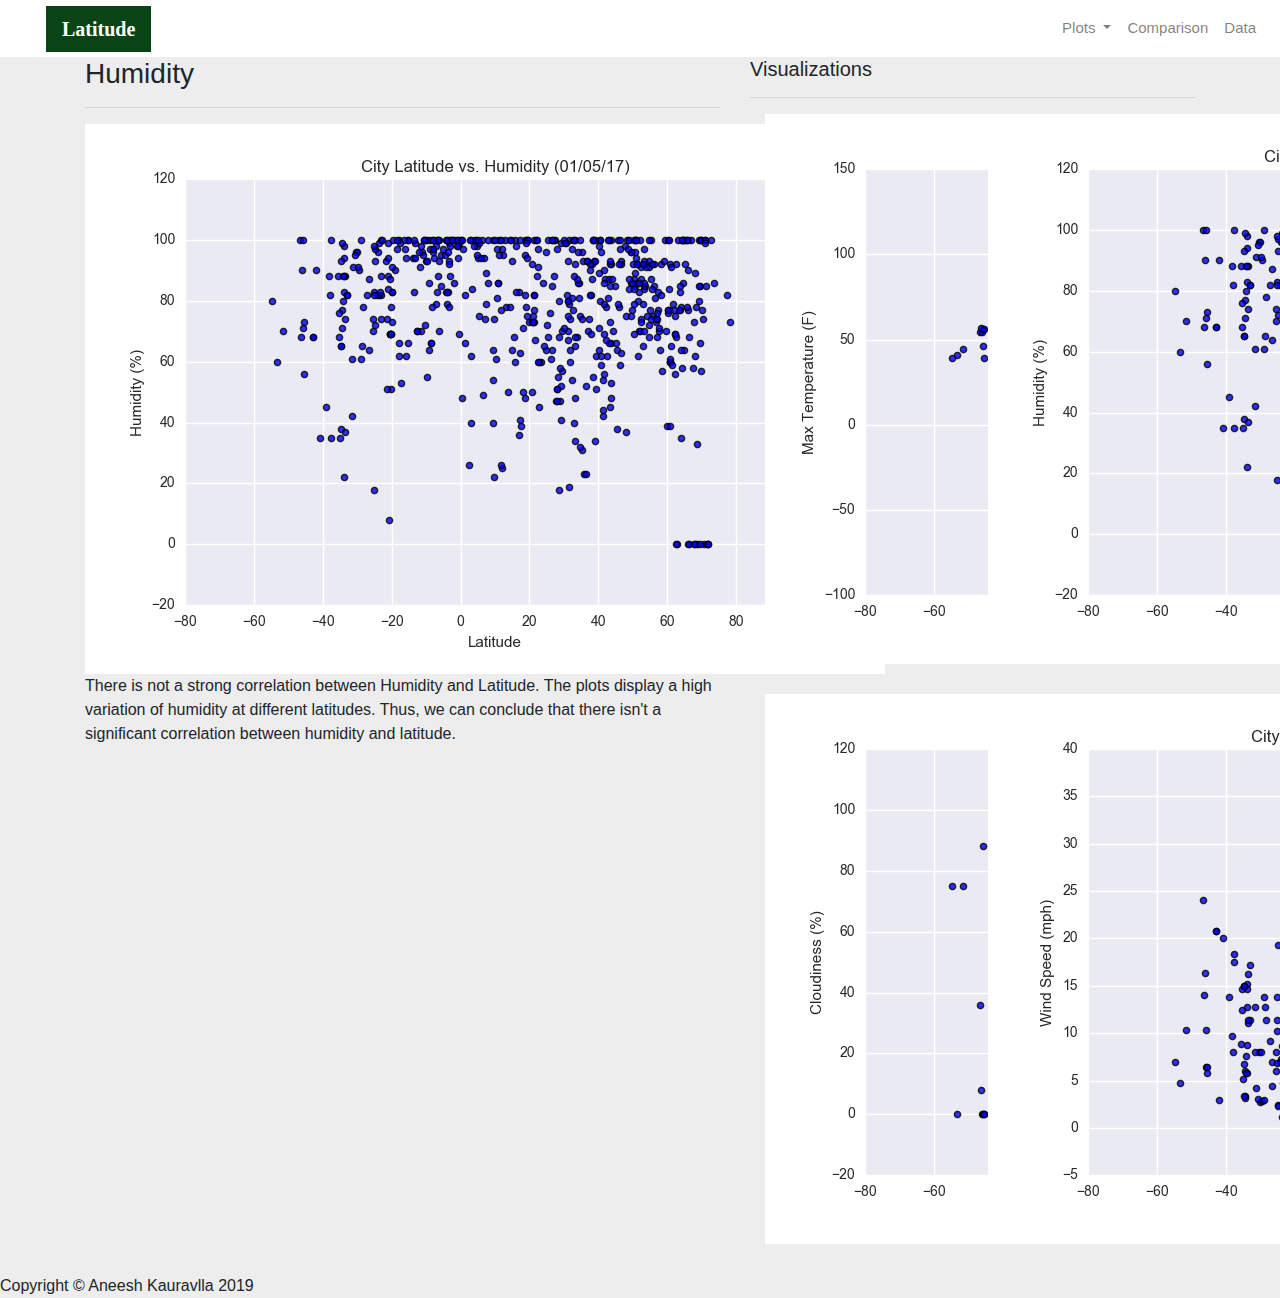
<file: humidity .html>
<!DOCTYPE html>
<html>

<head>
  <meta charset="utf-8" />
  <meta http-equiv="X-UA-Compatible" content="IE=edge">
  <title>Bootstrap Visualization Dashboard</title>
  <meta name="viewport" content="width=device-width, initial-scale=1">


  <!-- Bootstrap & CSS link-->
  <link rel="stylesheet" href="https://maxcdn.bootstrapcdn.com/bootstrap/4.0.0/css/bootstrap.min.css" integrity="sha384-Gn5384xqQ1aoWXA+058RXPxPg6fy4IWvTNh0E263XmFcJlSAwiGgFAW/dAiS6JXm"
    crossorigin="anonymous">

  <link rel="stylesheet" type="text/css" href="style.css">

</head>

<body>
  <!-- Nav -->
  <div class="navigation">
    <nav class="navbar navbar-expand-lg navbar-light">
      <a class="navbar-brand" style="background-color: #094414;" href="index.html">Latitude</a>
      <button class="navbar-toggler  border border-white" type="button" data-toggle="collapse" data-target="#navbarNavDropdown"
        aria-controls="navbarNavDropdown" aria-expanded="false" aria-label="Toggle navigation">
        <span class="navbar-toggler-icon"></span>
      </button>
      <div class="collapse navbar-collapse" id="navbarNavDropdown">
        <ul class="navbar-nav ml-auto">
          <li class="nav-item dropdown">
            <a class="nav-link dropdown-toggle" href="#" id="navbarDropdownMenuLink" data-toggle="dropdown"
              aria-haspopup="true" aria-expanded="false">
              Plots
            </a>
            <div class="dropdown-menu" aria-labelledby="navbarDropdownMenuLink">
              <a class="dropdown-item" href="Max_temp.html">Max Temperature</a>
              <a class="dropdown-item active" href="humidity.html">Humidity</a>
              <a class="dropdown-item" href="cloudiness.html">Cloudiness</a>
              <a class="dropdown-item" href="wind_speed.html">Wind Speed</a>
            </div>
          </li>
          <li class="nav-item">
            <a class="nav-link" href="comparisons.html">Comparison</a>
          </li>
          <li class="nav-item">
            <a class="nav-link" href="data.html">Data</a>
          </li>

        </ul>
      </div>
    </nav>
  </div>
  <!-- Content  -->
  <div class="container">
    <div class="row">
      <div class="col-lg-7 col-md-12">
        <!-- LeftBox  -->
        <div class="box">
          <h3 class="title">Humidity</h3>
          <hr>
          <img src="Resources/assets/images/Fig2.png" alt="Humidity Graph">
          <p>There is not a strong correlation between Humidity and Latitude. The plots display a high variation of
            humidity at different latitudes. Thus, we can conclude that there isn't a significant
            correlation between humidity and latitude.</p>
        </div>
      </div>
      <div class="col-lg-5 col-md-12">
        <!-- Right Box -->
        <div class="box">
          <h5 class="title">Visualizations</h5>
          <hr>


          <div class="container">
            <div class="row" style="padding-bottom: 30px;">
              <div class="col-6">
                <a href="Max_temp.html">
                  <img class="panel" src="Resources/assets/images/Fig1.png" alt="Max Temperature Image">
                </a>
              </div>
              <div class="col-6">
                <a href="humidity.html">
                  <img class="panel active" src="Resources/assets/images/Fig2.png" alt="Humidity Graph">
                </a>
              </div>
            </div>

            <div class="row" style="padding-bottom: 30px;">
              <div class="col-6">
                <a href="cloudiness.html">
                  <img class="panel" src="Resources/assets/images/Fig3.png" alt="Cloudiness Graph">
                </a>
              </div>
              <div class="col-6">
                <a href="wind_speed.html">
                  <img class="panel" src="Resources/assets/images/Fig4.png" alt="Wind Speed Graph">
                </a>
              </div>


            </div>
          </div>


        </div>
      </div>
    </div>
  </div>
  <!-- Footer  -->
  <footer>
    <div class="footer">Copyright &copy; Aneesh Kauravlla 2019</div>
  </footer>

  <!-- Bootstrap JS's -->
  <script src="https://code.jquery.com/jquery-3.2.1.slim.min.js" integrity="sha384-KJ3o2DKtIkvYIK3UENzmM7KCkRr/rE9/Qpg6aAZGJwFDMVNA/GpGFF93hXpG5KkN"
    crossorigin="anonymous"></script>
  <script src="https://cdnjs.cloudflare.com/ajax/libs/popper.js/1.12.9/umd/popper.min.js" integrity="sha384-ApNbgh9B+Y1QKtv3Rn7W3mgPxhU9K/ScQsAP7hUibX39j7fakFPskvXusvfa0b4Q"
    crossorigin="anonymous"></script>
  <script src="https://maxcdn.bootstrapcdn.com/bootstrap/4.0.0/js/bootstrap.min.js" integrity="sha384-JZR6Spejh4U02d8jOt6vLEHfe/JQGiRRSQQxSfFWpi1MquVdAyjUar5+76PVCmYl"
    crossorigin="anonymous"></script>

</body>

</html>
</file>
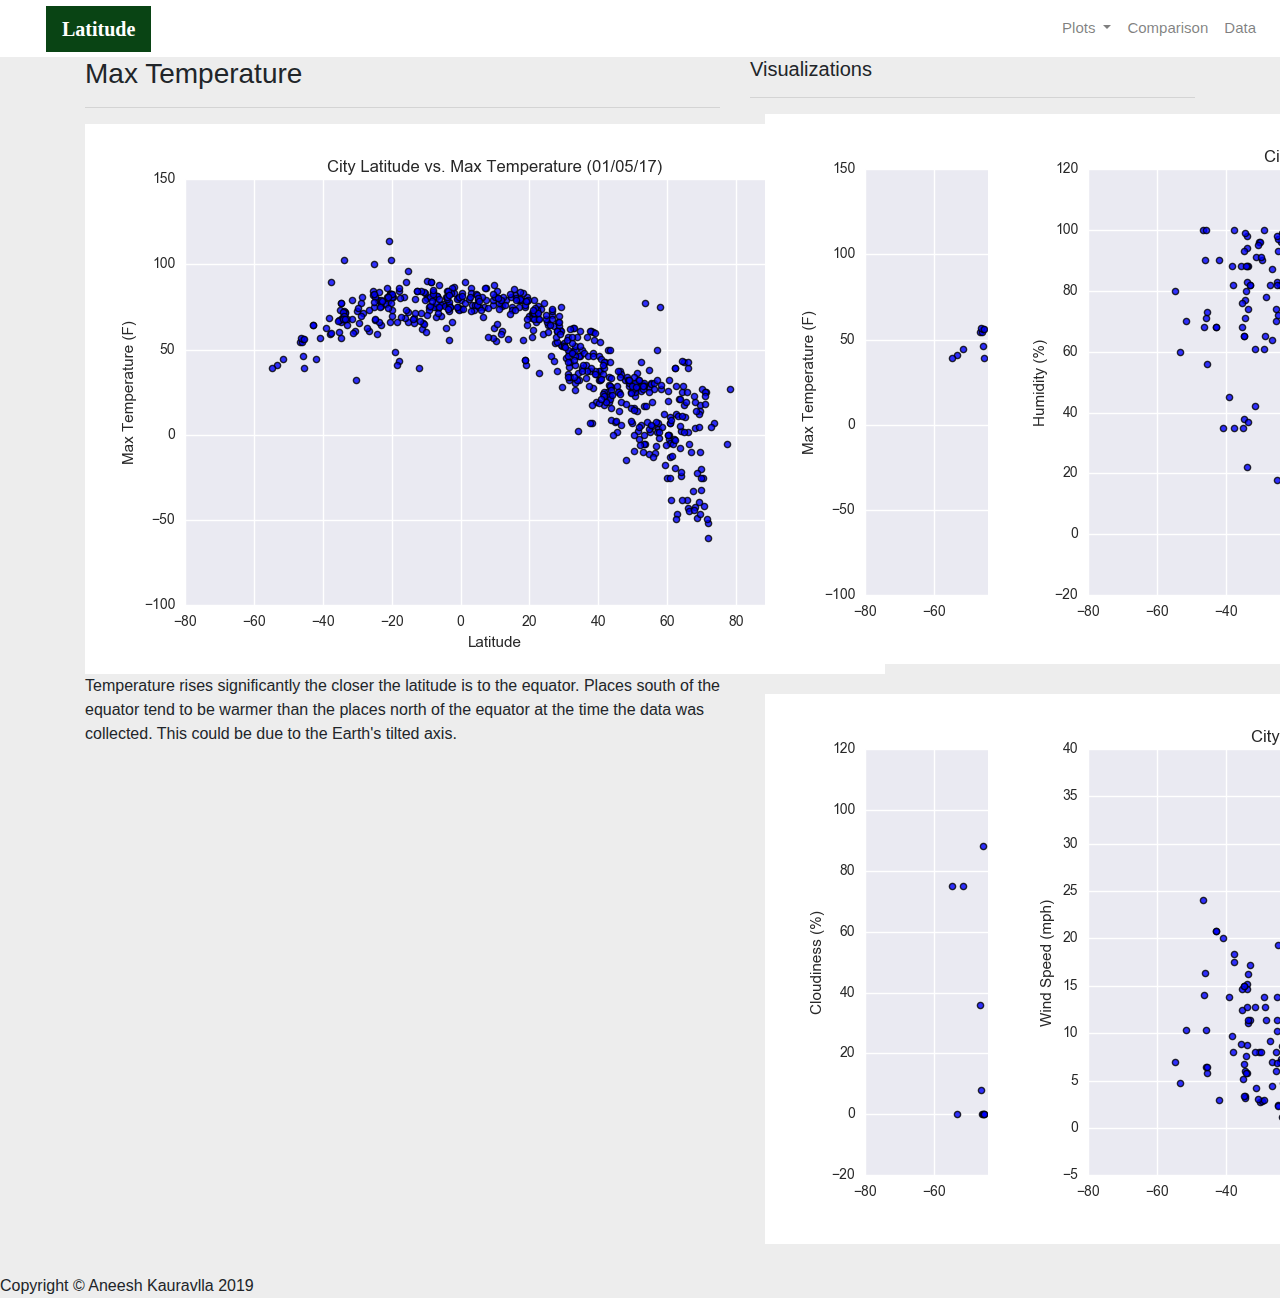
<file: Max_temp.html>
<!DOCTYPE html>
<html>

<head>
  <meta charset="utf-8" />
  <meta http-equiv="X-UA-Compatible" content="IE=edge">
  <title>Bootstrap Visualization Dashboard</title>
  <meta name="viewport" content="width=device-width, initial-scale=1">

  <!-- Bootstrap & CSS's links -->
  <link rel="stylesheet" href="https://maxcdn.bootstrapcdn.com/bootstrap/4.0.0/css/bootstrap.min.css" integrity="sha384-Gn5384xqQ1aoWXA+058RXPxPg6fy4IWvTNh0E263XmFcJlSAwiGgFAW/dAiS6JXm"
    crossorigin="anonymous">

  <link rel="stylesheet" type="text/css" href="style.css">

</head>

<body>
  <!-- Nav -->
  <div class="navigation">
    <nav class="navbar navbar-expand-lg navbar-light">
      <a class="navbar-brand" style="background-color: #094414;" href="index.html">Latitude</a>
      <button class="navbar-toggler  border border-white" type="button" data-toggle="collapse" data-target="#navbarNavDropdown"
        aria-controls="navbarNavDropdown" aria-expanded="false" aria-label="Toggle navigation">
        <span class="navbar-toggler-icon"></span>
      </button>
      <div class="collapse navbar-collapse" id="navbarNavDropdown">
        <ul class="navbar-nav ml-auto">
          <li class="nav-item dropdown">
            <a class="nav-link dropdown-toggle" href="#" id="navbarDropdownMenuLink" data-toggle="dropdown"
              aria-haspopup="true" aria-expanded="false">
              Plots
            </a>
            <div class="dropdown-menu" aria-labelledby="navbarDropdownMenuLink">
              <a class="dropdown-item active" href="Max_temp.html">Max Temperature</a>
              <a class="dropdown-item" href="humidity.html">Humidity</a>
              <a class="dropdown-item" href="cloudiness.html">Cloudiness</a>
              <a class="dropdown-item" href="wind_speed.html">Wind Speed</a>
            </div>
          </li>
          <li class="nav-item">
            <a class="nav-link" href="comparisons.html">Comparison</a>
          </li>
          <li class="nav-item">
            <a class="nav-link" href="data.html">Data</a>
          </li>

        </ul>
      </div>
    </nav>
  </div>
  <!-- Content Section -->
  <div class="container">
    <div class="row">
      <div class="col-lg-7 col-md-12">
        <!-- Leftbox  -->
        <div class="box" style="padding-bottom: 5px;">
          <h3 class="title">Max Temperature</h3>
          <hr>
          <img src="Resources/assets/images/Fig1.png" alt="Max Temperature Graph">
          <p>Temperature rises significantly the closer the latitude is to the equator.
            Places south of the equator tend to be warmer than the places north of the equator at the time
            the data was collected. This could be due to the Earth's tilted axis.</p>
        </div>
      </div>
      <div class="col-lg-5 col-md-12">
        <!-- Right Box -->
        <div class="box">
          <h5 class="title">Visualizations</h5>
          <hr>


          <div class="container">
            <div class="row" style="padding-bottom: 30px;">
              <div class="col-6">
                <a href="Max_temp.html">
                  <img class="panel active" src="Resources/assets/images/Fig1.png" alt="Max Temperature Image">
                </a>
              </div>
              <div class="col-6">
                <a href="humidity.html">
                  <img class="panel" src="Resources/assets/images/Fig2.png" alt="Humidity Graph">
                </a>
              </div>
            </div>

            <div class="row" style="padding-bottom: 30px;">
              <div class="col-6">
                <a href="cloudiness.html">
                  <img class="panel" src="Resources/assets/images/Fig3.png" alt="Cloudiness Graph">
                </a>
              </div>
              <div class="col-6">
                <a href="wind_speed.html">
                  <img class="panel" src="Resources/assets/images/Fig4.png" alt="Wind Speed Graph">
                </a>
              </div>


            </div>
          </div>


        </div>
      </div>
    </div>
  </div>
  <!-- Footer -->
  <footer>
    <div class="footer">Copyright &copy; Aneesh Kauravlla 2019</div>
  </footer>

  <!-- Bootstrap JS links -->
  <script src="https://code.jquery.com/jquery-3.2.1.slim.min.js" integrity="sha384-KJ3o2DKtIkvYIK3UENzmM7KCkRr/rE9/Qpg6aAZGJwFDMVNA/GpGFF93hXpG5KkN"
    crossorigin="anonymous"></script>
  <script src="https://cdnjs.cloudflare.com/ajax/libs/popper.js/1.12.9/umd/popper.min.js" integrity="sha384-ApNbgh9B+Y1QKtv3Rn7W3mgPxhU9K/ScQsAP7hUibX39j7fakFPskvXusvfa0b4Q"
    crossorigin="anonymous"></script>
  <script src="https://maxcdn.bootstrapcdn.com/bootstrap/4.0.0/js/bootstrap.min.js" integrity="sha384-JZR6Spejh4U02d8jOt6vLEHfe/JQGiRRSQQxSfFWpi1MquVdAyjUar5+76PVCmYl"
    crossorigin="anonymous"></script>

</body>

</html>
</file>
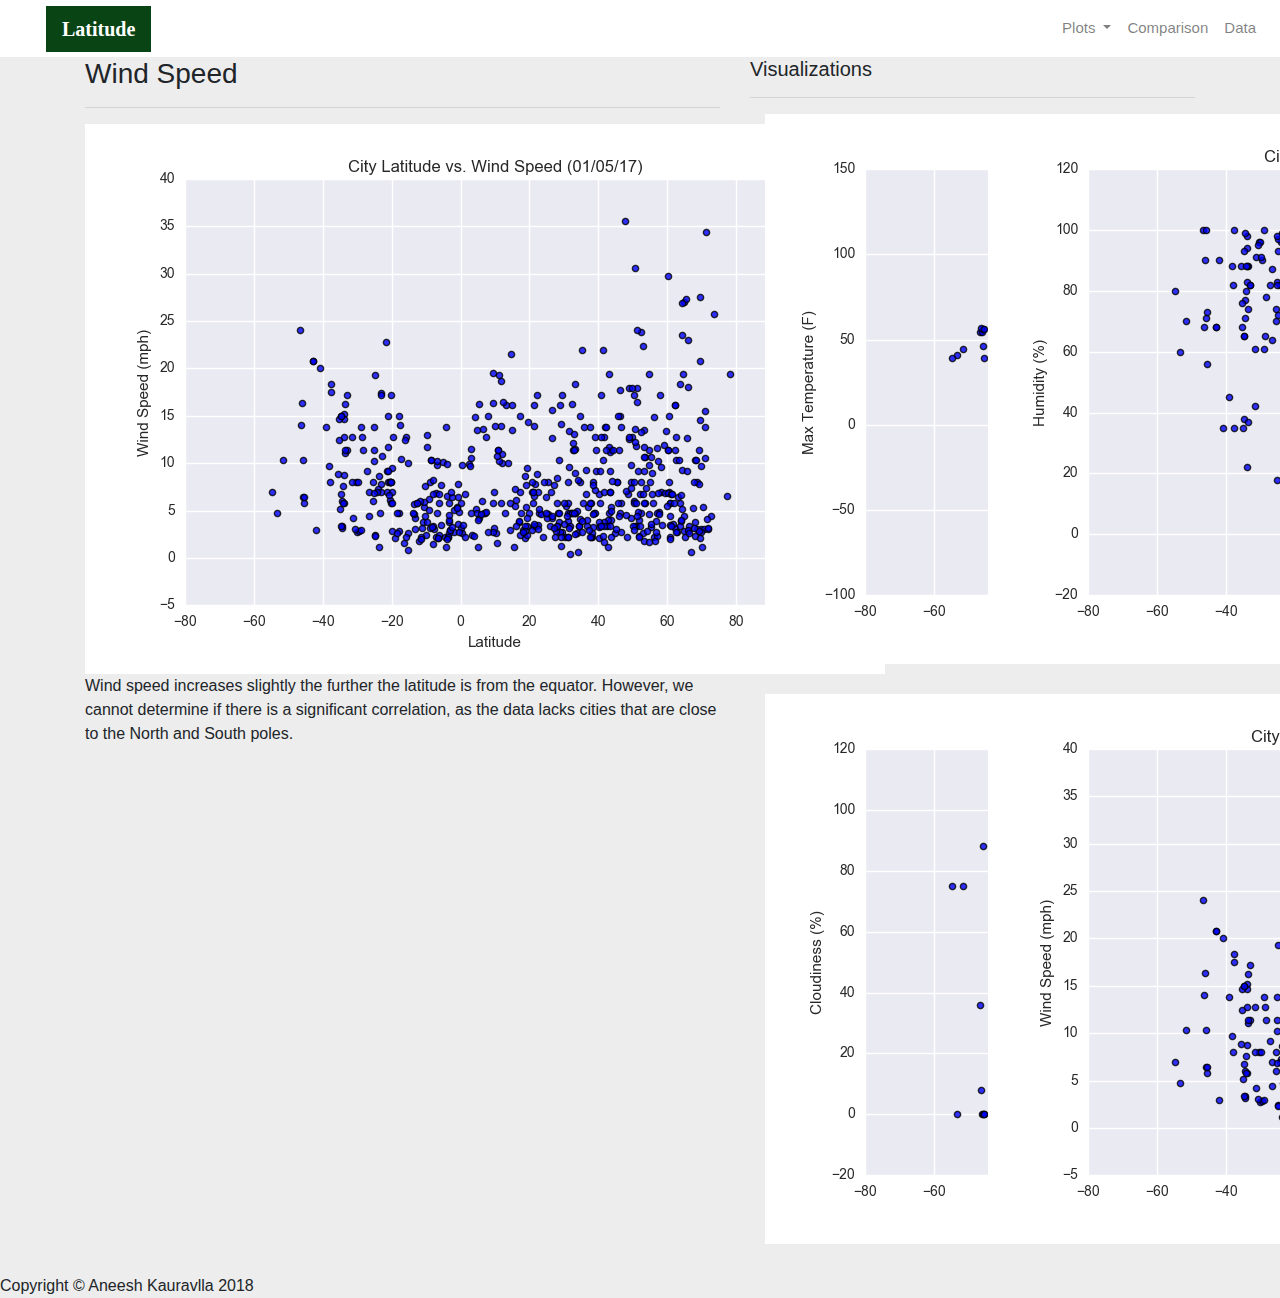
<file: wind_speed.html>
<!DOCTYPE html>
<html>

<head>
  <meta charset="utf-8" />
  <meta http-equiv="X-UA-Compatible" content="IE=edge">
  <title>Bootstrap Visualization Dashboard</title>
  <meta name="viewport" content="width=device-width, initial-scale=1">

  <!-- Bootstrap & CSS Links -->
  <link rel="stylesheet" href="https://maxcdn.bootstrapcdn.com/bootstrap/4.0.0/css/bootstrap.min.css" integrity="sha384-Gn5384xqQ1aoWXA+058RXPxPg6fy4IWvTNh0E263XmFcJlSAwiGgFAW/dAiS6JXm"
    crossorigin="anonymous">

  <link rel="stylesheet" type="text/css" href="style.css">
</head>

<body>
  <!-- Nav -->
  <div class="navigation">
    <nav class="navbar navbar-expand-lg navbar-light">
      <a class="navbar-brand" style="background-color: #094414;" href="index.html">Latitude</a>
      <button class="navbar-toggler border border-white" type="button" data-toggle="collapse" data-target="#navbarNavDropdown"
        aria-controls="navbarNavDropdown" aria-expanded="false" aria-label="Toggle navigation">
        <span class="navbar-toggler-icon"></span>
      </button>
      <div class="collapse navbar-collapse" id="navbarNavDropdown">
        <ul class="navbar-nav ml-auto">
          <li class="nav-item dropdown">
            <a class="nav-link dropdown-toggle" href="#" id="navbarDropdownMenuLink" data-toggle="dropdown"
              aria-haspopup="true" aria-expanded="false">
              Plots
            </a>
            <div class="dropdown-menu" aria-labelledby="navbarDropdownMenuLink">
              <a class="dropdown-item" href="Max_temp.html">Max Temperature</a>
              <a class="dropdown-item" href="humidity.html">Humidity</a>
              <a class="dropdown-item" href="cloudiness.html">Cloudiness</a>
              <a class="dropdown-item active" href="wind_speed.html">Wind Speed</a>
            </div>
          </li>
          <li class="nav-item">
            <a class="nav-link" href="comparisons.html">Comparison</a>
          </li>
          <li class="nav-item">
            <a class="nav-link" href="data.html">Data</a>
          </li>

        </ul>
      </div>
    </nav>
  </div>
  <!-- Content -->
  <div class="container">
    <div class="row">
      <div class="col-lg-7 col-md-12">
        <!-- Left Box  -->
        <div class="box">
          <h3 class="title">Wind Speed</h3>
          <hr>
          <img src="Resources/assets/images/Fig4.png" alt="Wind Speed Graph">
          <p>Wind speed increases slightly the further the latitude is from the equator. However, we cannot
            determine if there is a significant correlation, as the data lacks cities that are close to the
            North and South poles.</p>
        </div>
      </div>
      <div class="col-lg-5 col-md-12">
        <!-- Right Box -->
        <div class="box">
          <h5 class="title">Visualizations</h5>
          <hr>
          <div class="container">
            <div class="row" style="padding-bottom: 30px;">
              <div class="col-6">
                <a href="Max_temp.html">
                  <img class="panel" src="Resources/assets/images/Fig1.png" alt="Max Temperature Image">
                </a>
              </div>
              <div class="col-6">
                <a href="humidity.html">
                  <img class="panel" src="Resources/assets/images/Fig2.png" alt="Humidity Graph">
                </a>
              </div>
            </div>
            <div class="row" style="padding-bottom: 30px;">
              <div class="col-6">
                <a href="cloudiness.html">
                  <img class="panel" src="Resources/assets/images/Fig3.png" alt="Cloudiness Graph">
                </a>
              </div>
              <div class="col-6">
                <a href="wind_speed.html">
                  <img class="panel active" src="Resources/assets/images/Fig4.png" alt="Wind Speed Graph">
                </a>
              </div>
            </div>
          </div>
        </div>
      </div>
    </div>
  </div>
  <!-- Footer -->
  <footer>
    <div class="footer">Copyright &copy; Aneesh Kauravlla 2018</div>
  </footer>

  <!-- Bootstrap JS Links -->
  <script src="https://code.jquery.com/jquery-3.2.1.slim.min.js" integrity="sha384-KJ3o2DKtIkvYIK3UENzmM7KCkRr/rE9/Qpg6aAZGJwFDMVNA/GpGFF93hXpG5KkN"
    crossorigin="anonymous"></script>
  <script src="https://cdnjs.cloudflare.com/ajax/libs/popper.js/1.12.9/umd/popper.min.js" integrity="sha384-ApNbgh9B+Y1QKtv3Rn7W3mgPxhU9K/ScQsAP7hUibX39j7fakFPskvXusvfa0b4Q"
    crossorigin="anonymous"></script>
  <script src="https://maxcdn.bootstrapcdn.com/bootstrap/4.0.0/js/bootstrap.min.js" integrity="sha384-JZR6Spejh4U02d8jOt6vLEHfe/JQGiRRSQQxSfFWpi1MquVdAyjUar5+76PVCmYl"
    crossorigin="anonymous"></script>
</body>

</html>
</file>
<file: style.css>
/* Style Elements */

/* Body */
body{
    background-color: #EDEDED; 
}
/* Navbar */
.navbar{
    max-height: 57px; 
}
.navigation .navbar-brand{
    color: white; 
    margin-left: 30px; 
    padding: inherit; 
    font-weight: bold; 
    background-color: #094414;
    font-family: Georgia, 'Times New Roman', Times, serif;
}
.navbar{
    background-color: white; 
    font-size: 15px; 
}
.active, .dropdown-menu .dropdown-item:active a:hover{
    background-color:#E7E7E7!important; 
}
.dropdown-item{
    color: #6D8092 !important; 
}
.dropdown .dropdown-menu .dropdown-item:active, .dropdown .dropdown-menu .dropdown-item:hover{
    background-color:#E7E7E7 !important; 
}
a{
    color: #6D8092;
    font-size: 15px; 
}
.nav-link:hover{
    background-color:#E7E7E7 !important;
   }

.navbar-brand:hover{
color: rgb(175, 175, 175) !important;
}

/* Media Queries */
@media(max-width: 992px){
    .navbar-expand-lg{
    background-color: #094414 !important;
    }
    .navbar{
        max-height: none; 
        padding: inherit;
    }
    .navbar div{
        margin: inherit; 
        background-color: white;  
    }
    .navbar-brand{
        padding: 10px !important; 
    }
    
    button{
        margin-right: 30px; 
    }
    button:focus {
    
        outline: 1px dotted;
        outline: 5px auto -webkit-focusring-color;
        
        }

/* Img */
img{
    width:100% !important;
    height:100% !important;
}
.active, .panel:hover{
    border-color:#094414;
    border-style: solid; 
    
}
.vizualization{
    width:50% !important;
    height:50% !important;
}

/* Title */
.title{
    color: #094414;  
    font-family: Georgia, 'Times New Roman', Times, serif;
    font-weight: bolder; 
    padding-top: 25px; 
}
/* Paragraph */
p{
 color: #6D8092;
 font-family: Arial, Helvetica, sans-serif;
 font-size: 17px; 
}
/* Box Class */
.box {
    margin-top: 60px; 
    margin-bottom: 62px; 
    padding: 10px 20px 15px; 
    color:black;
    background-color: white; 

  }
/* Table */
  .table{
    font-size: 15px; 
    border-top-color: white !important; 
}
/* Footer */
footer{
background-color: #666666; 
border-top-style: solid; 
border-top-width: 5px; 
border-top-color: #094414;
color: white; 
min-height: 55px; 
font-family: Arial, Helvetica, sans-serif;
font-size: 15px; 
text-align: center; 
position: fixed;
left: 0;
bottom: 0;
width: 100%;
padding-top: 15px; 
}

}
</file>
